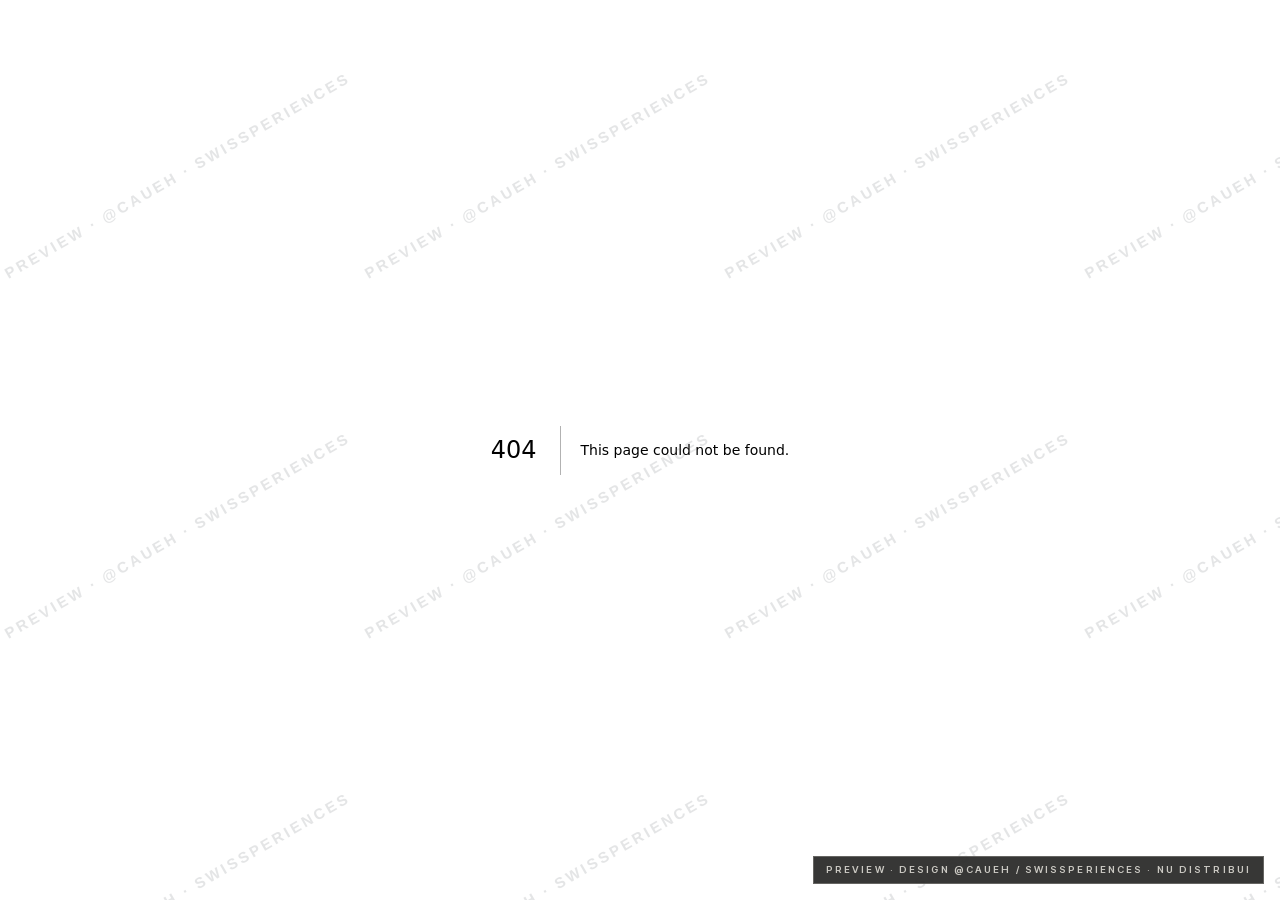
<file: 404/index.html>
<!DOCTYPE html><!--OLV8iknh0O6VU21aIT97O--><html lang="ro" class="anton_86e170f2-module__DAZ58G__variable inter_tight_43fc05fd-module__5XBrjq__variable"><head><meta charSet="utf-8"/><meta name="viewport" content="width=device-width, initial-scale=1"/><link rel="stylesheet" href="../next/static/chunks/8cdcab34d57cc9b5.css" data-precedence="next"/><link rel="preload" as="script" fetchPriority="low" href="../next/static/chunks/9a992631db4082b6.js"/><script src="../next/static/chunks/42ad651a4551eb03.js" async=""></script><script src="../next/static/chunks/08f9fdaa521f5164.js" async=""></script><script src="../next/static/chunks/dabb96c67f92fad5.js" async=""></script><script src="../next/static/chunks/turbopack-70fc61dbad4cfcfe.js" async=""></script><script src="../next/static/chunks/84bf5bf9c1a1e98a.js" async=""></script><script src="../next/static/chunks/ff1a16fafef87110.js" async=""></script><script src="../next/static/chunks/7d5fd19a460be294.js" async=""></script><meta name="robots" content="noindex"/><meta name="next-size-adjust" content=""/><title>404: This page could not be found.</title><meta name="theme-color" content="#141513"/><title>Mario Miu — The Work Shows. | Performance Coaching</title><meta name="description" content="Coaching online și antrenament personal construit pentru transformări pe care le poți susține. Antrenament cu scop, nutriție fără extreme, progres cu consecvență."/><meta name="keywords" content="Mario Miu,coaching online,antrenament personal,transformare fizică,performance coaching,fitness România"/><meta name="robots" content="index, follow"/><meta property="og:title" content="Mario Miu — The Work Shows. | Performance Coaching"/><meta property="og:description" content="Coaching online și antrenament personal construit pentru transformări pe care le poți susține. Antrenament cu scop, nutriție fără extreme, progres cu consecvență."/><meta property="og:site_name" content="Mario Miu"/><meta property="og:locale" content="ro_RO"/><meta property="og:image" content="http://localhost:3000/og.png"/><meta property="og:image:width" content="1200"/><meta property="og:image:height" content="630"/><meta property="og:image:alt" content="Mario Miu — The Work Shows."/><meta property="og:locale:alternate" content="en_US"/><meta property="og:type" content="website"/><meta name="twitter:card" content="summary_large_image"/><meta name="twitter:title" content="Mario Miu — The Work Shows. | Performance Coaching"/><meta name="twitter:description" content="Coaching online și antrenament personal construit pentru transformări pe care le poți susține. Antrenament cu scop, nutriție fără extreme, progres cu consecvență."/><meta name="twitter:image" content="http://localhost:3000/og.png"/><link rel="icon" href="/favicon.ico?favicon.0b3bf435.ico" sizes="256x256" type="image/x-icon"/><script src="../next/static/chunks/a6dad97d9634a72d.js" noModule=""></script></head><body class="min-h-dvh bg-graphite text-ivory antialiased"><div hidden=""><!--$--><!--/$--></div><div style="font-family:system-ui,&quot;Segoe UI&quot;,Roboto,Helvetica,Arial,sans-serif,&quot;Apple Color Emoji&quot;,&quot;Segoe UI Emoji&quot;;height:100vh;text-align:center;display:flex;flex-direction:column;align-items:center;justify-content:center"><div><style>body{color:#000;background:#fff;margin:0}.next-error-h1{border-right:1px solid rgba(0,0,0,.3)}@media (prefers-color-scheme:dark){body{color:#fff;background:#000}.next-error-h1{border-right:1px solid rgba(255,255,255,.3)}}</style><h1 class="next-error-h1" style="display:inline-block;margin:0 20px 0 0;padding:0 23px 0 0;font-size:24px;font-weight:500;vertical-align:top;line-height:49px">404</h1><div style="display:inline-block"><h2 style="font-size:14px;font-weight:400;line-height:49px;margin:0">This page could not be found.</h2></div></div></div><!--$--><!--/$--><div aria-hidden="true" class="pointer-events-none fixed inset-0 z-[9999] select-none" style="background-image:url(&quot;data:image/svg+xml,%3Csvg%20xmlns%3D&#x27;http%3A%2F%2Fwww.w3.org%2F2000%2Fsvg&#x27;%20width%3D&#x27;360&#x27;%20height%3D&#x27;360&#x27;%3E%3Ctext%20x%3D&#x27;180&#x27;%20y%3D&#x27;180&#x27;%20fill%3D&#x27;%23F1EFE7&#x27;%20fill-opacity%3D&#x27;0.11&#x27;%20font-family%3D&#x27;Helvetica%2CArial%2Csans-serif&#x27;%20font-size%3D&#x27;15&#x27;%20font-weight%3D&#x27;700&#x27;%20letter-spacing%3D&#x27;3&#x27;%20text-anchor%3D&#x27;middle&#x27;%20transform%3D&#x27;rotate(-30%20180%20180)&#x27;%3EPREVIEW%20%20%C2%B7%20%20%40CAUEH%20%20%C2%B7%20%20SWISSPERIENCES%3C%2Ftext%3E%3C%2Fsvg%3E&quot;);background-size:360px 360px;mix-blend-mode:difference"></div><p aria-hidden="true" class="pointer-events-none fixed bottom-4 right-4 z-[9999] select-none border border-ivory/25 bg-graphite/85 px-3 py-1.5 text-[0.6rem] font-semibold uppercase tracking-[0.22em] text-ivory/80 backdrop-blur-sm">Preview · Design @caueh / Swissperiences · Nu distribui</p><script src="../next/static/chunks/9a992631db4082b6.js" id="_R_" async=""></script><script>(self.__next_f=self.__next_f||[]).push([0])</script><script>self.__next_f.push([1,"1:\"$Sreact.fragment\"\n2:I[67657,[\"../next/static/chunks/84bf5bf9c1a1e98a.js\"],\"LangProvider\"]\n3:I[39756,[\"../next/static/chunks/ff1a16fafef87110.js\",\"../next/static/chunks/7d5fd19a460be294.js\"],\"default\"]\n4:I[37457,[\"../next/static/chunks/ff1a16fafef87110.js\",\"../next/static/chunks/7d5fd19a460be294.js\"],\"default\"]\n5:I[97367,[\"../next/static/chunks/ff1a16fafef87110.js\",\"../next/static/chunks/7d5fd19a460be294.js\"],\"OutletBoundary\"]\n7:I[11533,[\"../next/static/chunks/ff1a16fafef87110.js\",\"../next/static/chunks/7d5fd19a460be294.js\"],\"AsyncMetadataOutlet\"]\n9:I[97367,[\"../next/static/chunks/ff1a16fafef87110.js\",\"../next/static/chunks/7d5fd19a460be294.js\"],\"ViewportBoundary\"]\nb:I[97367,[\"../next/static/chunks/ff1a16fafef87110.js\",\"../next/static/chunks/7d5fd19a460be294.js\"],\"MetadataBoundary\"]\nc:\"$Sreact.suspense\"\ne:I[68027,[\"../next/static/chunks/ff1a16fafef87110.js\",\"../next/static/chunks/7d5fd19a460be294.js\"],\"default\"]\n:HL[\"../next/static/chunks/8cdcab34d57cc9b5.css\",\"style\"]\n"])</script><script>self.__next_f.push([1,"0:{\"P\":null,\"b\":\"OLV8iknh0O6VU21aIT97O\",\"p\":\"\",\"c\":[\"\",\"_not-found\",\"\"],\"i\":false,\"f\":[[[\"\",{\"children\":[\"/_not-found\",{\"children\":[\"__PAGE__\",{}]}]},\"$undefined\",\"$undefined\",true],[\"\",[\"$\",\"$1\",\"c\",{\"children\":[[[\"$\",\"link\",\"0\",{\"rel\":\"stylesheet\",\"href\":\"../next/static/chunks/8cdcab34d57cc9b5.css\",\"precedence\":\"next\",\"crossOrigin\":\"$undefined\",\"nonce\":\"$undefined\"}],[\"$\",\"script\",\"script-0\",{\"src\":\"../next/static/chunks/84bf5bf9c1a1e98a.js\",\"async\":true,\"nonce\":\"$undefined\"}]],[\"$\",\"html\",null,{\"lang\":\"ro\",\"className\":\"anton_86e170f2-module__DAZ58G__variable inter_tight_43fc05fd-module__5XBrjq__variable\",\"children\":[\"$\",\"body\",null,{\"className\":\"min-h-dvh bg-graphite text-ivory antialiased\",\"children\":[[\"$\",\"$L2\",null,{\"children\":[\"$\",\"$L3\",null,{\"parallelRouterKey\":\"children\",\"error\":\"$undefined\",\"errorStyles\":\"$undefined\",\"errorScripts\":\"$undefined\",\"template\":[\"$\",\"$L4\",null,{}],\"templateStyles\":\"$undefined\",\"templateScripts\":\"$undefined\",\"notFound\":[[[\"$\",\"title\",null,{\"children\":\"404: This page could not be found.\"}],[\"$\",\"div\",null,{\"style\":{\"fontFamily\":\"system-ui,\\\"Segoe UI\\\",Roboto,Helvetica,Arial,sans-serif,\\\"Apple Color Emoji\\\",\\\"Segoe UI Emoji\\\"\",\"height\":\"100vh\",\"textAlign\":\"center\",\"display\":\"flex\",\"flexDirection\":\"column\",\"alignItems\":\"center\",\"justifyContent\":\"center\"},\"children\":[\"$\",\"div\",null,{\"children\":[[\"$\",\"style\",null,{\"dangerouslySetInnerHTML\":{\"__html\":\"body{color:#000;background:#fff;margin:0}.next-error-h1{border-right:1px solid rgba(0,0,0,.3)}@media (prefers-color-scheme:dark){body{color:#fff;background:#000}.next-error-h1{border-right:1px solid rgba(255,255,255,.3)}}\"}}],[\"$\",\"h1\",null,{\"className\":\"next-error-h1\",\"style\":{\"display\":\"inline-block\",\"margin\":\"0 20px 0 0\",\"padding\":\"0 23px 0 0\",\"fontSize\":24,\"fontWeight\":500,\"verticalAlign\":\"top\",\"lineHeight\":\"49px\"},\"children\":404}],[\"$\",\"div\",null,{\"style\":{\"display\":\"inline-block\"},\"children\":[\"$\",\"h2\",null,{\"style\":{\"fontSize\":14,\"fontWeight\":400,\"lineHeight\":\"49px\",\"margin\":0},\"children\":\"This page could not be found.\"}]}]]}]}]],[]],\"forbidden\":\"$undefined\",\"unauthorized\":\"$undefined\"}]}],[[\"$\",\"div\",null,{\"aria-hidden\":true,\"className\":\"pointer-events-none fixed inset-0 z-[9999] select-none\",\"style\":{\"backgroundImage\":\"url(\\\"data:image/svg+xml,%3Csvg%20xmlns%3D'http%3A%2F%2Fwww.w3.org%2F2000%2Fsvg'%20width%3D'360'%20height%3D'360'%3E%3Ctext%20x%3D'180'%20y%3D'180'%20fill%3D'%23F1EFE7'%20fill-opacity%3D'0.11'%20font-family%3D'Helvetica%2CArial%2Csans-serif'%20font-size%3D'15'%20font-weight%3D'700'%20letter-spacing%3D'3'%20text-anchor%3D'middle'%20transform%3D'rotate(-30%20180%20180)'%3EPREVIEW%20%20%C2%B7%20%20%40CAUEH%20%20%C2%B7%20%20SWISSPERIENCES%3C%2Ftext%3E%3C%2Fsvg%3E\\\")\",\"backgroundSize\":\"360px 360px\",\"mixBlendMode\":\"difference\"}}],[\"$\",\"p\",null,{\"aria-hidden\":true,\"className\":\"pointer-events-none fixed bottom-4 right-4 z-[9999] select-none border border-ivory/25 bg-graphite/85 px-3 py-1.5 text-[0.6rem] font-semibold uppercase tracking-[0.22em] text-ivory/80 backdrop-blur-sm\",\"children\":\"Preview · Design @caueh / Swissperiences · Nu distribui\"}]]]}]}]]}],{\"children\":[\"/_not-found\",[\"$\",\"$1\",\"c\",{\"children\":[null,[\"$\",\"$L3\",null,{\"parallelRouterKey\":\"children\",\"error\":\"$undefined\",\"errorStyles\":\"$undefined\",\"errorScripts\":\"$undefined\",\"template\":[\"$\",\"$L4\",null,{}],\"templateStyles\":\"$undefined\",\"templateScripts\":\"$undefined\",\"notFound\":\"$undefined\",\"forbidden\":\"$undefined\",\"unauthorized\":\"$undefined\"}]]}],{\"children\":[\"__PAGE__\",[\"$\",\"$1\",\"c\",{\"children\":[[[\"$\",\"title\",null,{\"children\":\"404: This page could not be found.\"}],[\"$\",\"div\",null,{\"style\":\"$0:f:0:1:1:props:children:1:props:children:props:children:0:props:children:props:notFound:0:1:props:style\",\"children\":[\"$\",\"div\",null,{\"children\":[[\"$\",\"style\",null,{\"dangerouslySetInnerHTML\":{\"__html\":\"body{color:#000;background:#fff;margin:0}.next-error-h1{border-right:1px solid rgba(0,0,0,.3)}@media (prefers-color-scheme:dark){body{color:#fff;background:#000}.next-error-h1{border-right:1px solid rgba(255,255,255,.3)}}\"}}],[\"$\",\"h1\",null,{\"className\":\"next-error-h1\",\"style\":\"$0:f:0:1:1:props:children:1:props:children:props:children:0:props:children:props:notFound:0:1:props:children:props:children:1:props:style\",\"children\":404}],[\"$\",\"div\",null,{\"style\":\"$0:f:0:1:1:props:children:1:props:children:props:children:0:props:children:props:notFound:0:1:props:children:props:children:2:props:style\",\"children\":[\"$\",\"h2\",null,{\"style\":\"$0:f:0:1:1:props:children:1:props:children:props:children:0:props:children:props:notFound:0:1:props:children:props:children:2:props:children:props:style\",\"children\":\"This page could not be found.\"}]}]]}]}]],null,[\"$\",\"$L5\",null,{\"children\":[\"$L6\",[\"$\",\"$L7\",null,{\"promise\":\"$@8\"}]]}]]}],{},null,false]},null,false]},null,false],[\"$\",\"$1\",\"h\",{\"children\":[[\"$\",\"meta\",null,{\"name\":\"robots\",\"content\":\"noindex\"}],[[\"$\",\"$L9\",null,{\"children\":\"$La\"}],[\"$\",\"meta\",null,{\"name\":\"next-size-adjust\",\"content\":\"\"}]],[\"$\",\"$Lb\",null,{\"children\":[\"$\",\"div\",null,{\"hidden\":true,\"children\":[\"$\",\"$c\",null,{\"fallback\":null,\"children\":\"$Ld\"}]}]}]]}],false]],\"m\":\"$undefined\",\"G\":[\"$e\",\"$undefined\"],\"s\":false,\"S\":true}\n"])</script><script>self.__next_f.push([1,"a:[[\"$\",\"meta\",\"0\",{\"charSet\":\"utf-8\"}],[\"$\",\"meta\",\"1\",{\"name\":\"viewport\",\"content\":\"width=device-width, initial-scale=1\"}],[\"$\",\"meta\",\"2\",{\"name\":\"theme-color\",\"content\":\"#141513\"}]]\n6:null\n"])</script><script>self.__next_f.push([1,"f:I[27201,[\"../next/static/chunks/ff1a16fafef87110.js\",\"../next/static/chunks/7d5fd19a460be294.js\"],\"IconMark\"]\n"])</script><script>self.__next_f.push([1,"8:{\"metadata\":[[\"$\",\"title\",\"0\",{\"children\":\"Mario Miu — The Work Shows. | Performance Coaching\"}],[\"$\",\"meta\",\"1\",{\"name\":\"description\",\"content\":\"Coaching online și antrenament personal construit pentru transformări pe care le poți susține. Antrenament cu scop, nutriție fără extreme, progres cu consecvență.\"}],[\"$\",\"meta\",\"2\",{\"name\":\"keywords\",\"content\":\"Mario Miu,coaching online,antrenament personal,transformare fizică,performance coaching,fitness România\"}],[\"$\",\"meta\",\"3\",{\"name\":\"robots\",\"content\":\"index, follow\"}],[\"$\",\"meta\",\"4\",{\"property\":\"og:title\",\"content\":\"Mario Miu — The Work Shows. | Performance Coaching\"}],[\"$\",\"meta\",\"5\",{\"property\":\"og:description\",\"content\":\"Coaching online și antrenament personal construit pentru transformări pe care le poți susține. Antrenament cu scop, nutriție fără extreme, progres cu consecvență.\"}],[\"$\",\"meta\",\"6\",{\"property\":\"og:site_name\",\"content\":\"Mario Miu\"}],[\"$\",\"meta\",\"7\",{\"property\":\"og:locale\",\"content\":\"ro_RO\"}],[\"$\",\"meta\",\"8\",{\"property\":\"og:image\",\"content\":\"http://localhost:3000/og.png\"}],[\"$\",\"meta\",\"9\",{\"property\":\"og:image:width\",\"content\":\"1200\"}],[\"$\",\"meta\",\"10\",{\"property\":\"og:image:height\",\"content\":\"630\"}],[\"$\",\"meta\",\"11\",{\"property\":\"og:image:alt\",\"content\":\"Mario Miu — The Work Shows.\"}],[\"$\",\"meta\",\"12\",{\"property\":\"og:locale:alternate\",\"content\":\"en_US\"}],[\"$\",\"meta\",\"13\",{\"property\":\"og:type\",\"content\":\"website\"}],[\"$\",\"meta\",\"14\",{\"name\":\"twitter:card\",\"content\":\"summary_large_image\"}],[\"$\",\"meta\",\"15\",{\"name\":\"twitter:title\",\"content\":\"Mario Miu — The Work Shows. | Performance Coaching\"}],[\"$\",\"meta\",\"16\",{\"name\":\"twitter:description\",\"content\":\"Coaching online și antrenament personal construit pentru transformări pe care le poți susține. Antrenament cu scop, nutriție fără extreme, progres cu consecvență.\"}],[\"$\",\"meta\",\"17\",{\"name\":\"twitter:image\",\"content\":\"http://localhost:3000/og.png\"}],[\"$\",\"link\",\"18\",{\"rel\":\"icon\",\"href\":\"/favicon.ico?favicon.0b3bf435.ico\",\"sizes\":\"256x256\",\"type\":\"image/x-icon\"}],[\"$\",\"$Lf\",\"19\",{}]],\"error\":null,\"digest\":\"$undefined\"}\n"])</script><script>self.__next_f.push([1,"d:\"$8:metadata\"\n"])</script></body></html>
</file>
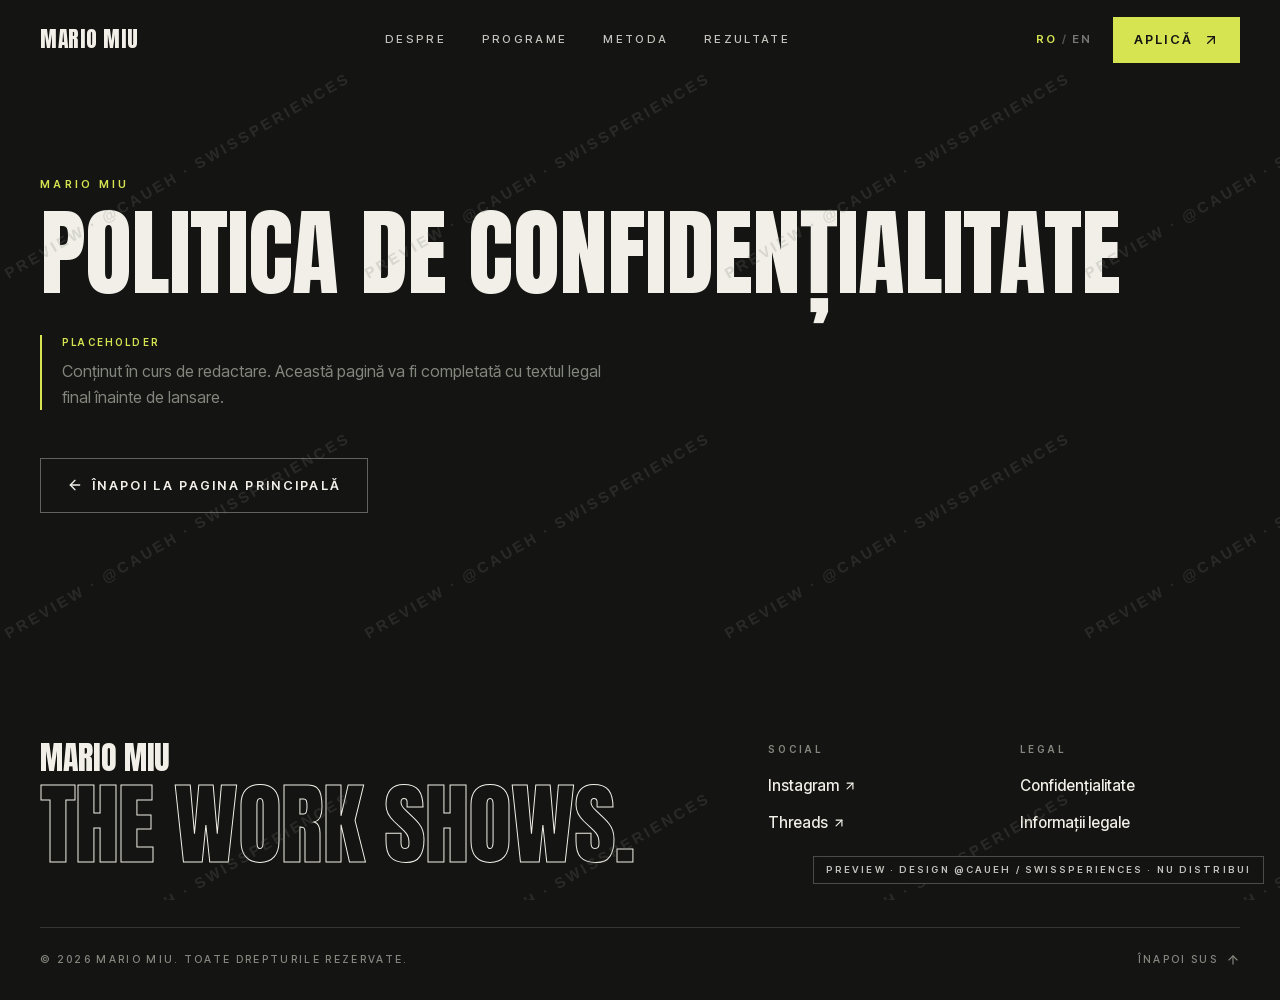
<file: confidentialitate/index.html>
<!DOCTYPE html><!--OLV8iknh0O6VU21aIT97O--><html lang="ro" class="anton_86e170f2-module__DAZ58G__variable inter_tight_43fc05fd-module__5XBrjq__variable"><head><meta charSet="utf-8"/><meta name="viewport" content="width=device-width, initial-scale=1"/><link rel="preload" href="../next/static/media/9e9f04e3c37952ab-s.p.4d24b8e7.woff2" as="font" crossorigin="" type="font/woff2"/><link rel="preload" href="../next/static/media/ab57efd000576a30-s.p.37015d44.woff2" as="font" crossorigin="" type="font/woff2"/><link rel="preload" href="../next/static/media/b8d1f0a88dfecec3-s.p.cf53ec14.woff2" as="font" crossorigin="" type="font/woff2"/><link rel="preload" href="../next/static/media/daf789e4474d0d90-s.p.855fa550.woff2" as="font" crossorigin="" type="font/woff2"/><link rel="stylesheet" href="../next/static/chunks/8cdcab34d57cc9b5.css" data-precedence="next"/><link rel="preload" as="script" fetchPriority="low" href="../next/static/chunks/9a992631db4082b6.js"/><script src="../next/static/chunks/42ad651a4551eb03.js" async=""></script><script src="../next/static/chunks/08f9fdaa521f5164.js" async=""></script><script src="../next/static/chunks/dabb96c67f92fad5.js" async=""></script><script src="../next/static/chunks/turbopack-70fc61dbad4cfcfe.js" async=""></script><script src="../next/static/chunks/84bf5bf9c1a1e98a.js" async=""></script><script src="../next/static/chunks/ff1a16fafef87110.js" async=""></script><script src="../next/static/chunks/7d5fd19a460be294.js" async=""></script><script src="../next/static/chunks/666c2072854c3bfc.js" async=""></script><script src="../next/static/chunks/767c525d6bcce520.js" async=""></script><meta name="next-size-adjust" content=""/><meta name="theme-color" content="#141513"/><title>Confidențialitate — Mario Miu</title><meta name="description" content="Coaching online și antrenament personal construit pentru transformări pe care le poți susține. Antrenament cu scop, nutriție fără extreme, progres cu consecvență."/><meta name="keywords" content="Mario Miu,coaching online,antrenament personal,transformare fizică,performance coaching,fitness România"/><meta name="robots" content="noindex"/><meta property="og:title" content="Mario Miu — The Work Shows. | Performance Coaching"/><meta property="og:description" content="Coaching online și antrenament personal construit pentru transformări pe care le poți susține. Antrenament cu scop, nutriție fără extreme, progres cu consecvență."/><meta property="og:site_name" content="Mario Miu"/><meta property="og:locale" content="ro_RO"/><meta property="og:image" content="http://localhost:3000/og.png"/><meta property="og:image:width" content="1200"/><meta property="og:image:height" content="630"/><meta property="og:image:alt" content="Mario Miu — The Work Shows."/><meta property="og:locale:alternate" content="en_US"/><meta property="og:type" content="website"/><meta name="twitter:card" content="summary_large_image"/><meta name="twitter:title" content="Mario Miu — The Work Shows. | Performance Coaching"/><meta name="twitter:description" content="Coaching online și antrenament personal construit pentru transformări pe care le poți susține. Antrenament cu scop, nutriție fără extreme, progres cu consecvență."/><meta name="twitter:image" content="http://localhost:3000/og.png"/><link rel="icon" href="/favicon.ico?favicon.0b3bf435.ico" sizes="256x256" type="image/x-icon"/><script src="../next/static/chunks/a6dad97d9634a72d.js" noModule=""></script></head><body class="min-h-dvh bg-graphite text-ivory antialiased"><div hidden=""><!--$--><!--/$--></div><header class="fixed inset-x-0 top-0 z-50 transition-colors duration-500 bg-transparent border-b border-transparent"><div class="mx-auto flex h-16 max-w-[1600px] items-center justify-between px-5 md:h-20 md:px-10"><a class="display text-[1.35rem] leading-none tracking-wide" aria-label="Mario Miu" href="../index.html">MARIO<span class="text-lime"> </span>MIU</a><nav class="hidden items-center gap-9 md:flex" aria-label="Principal"><a href="#despre" class="link-line text-[0.72rem] font-medium uppercase tracking-[0.2em] text-ivory/80 hover:text-ivory">Despre</a><a href="#programe" class="link-line text-[0.72rem] font-medium uppercase tracking-[0.2em] text-ivory/80 hover:text-ivory">Programe</a><a href="#metoda" class="link-line text-[0.72rem] font-medium uppercase tracking-[0.2em] text-ivory/80 hover:text-ivory">Metoda</a><a href="#rezultate" class="link-line text-[0.72rem] font-medium uppercase tracking-[0.2em] text-ivory/80 hover:text-ivory">Rezultate</a></nav><div class="flex items-center gap-3 md:gap-5"><button type="button" aria-label="Schimbă limba în engleză" class="group flex items-center gap-1 text-[0.72rem] font-semibold uppercase tracking-[0.2em]"><span class="text-lime">RO</span><span class="text-ivory/30">/</span><span class="text-ivory/45 group-hover:text-ivory/80">EN</span></button><a href="https://theperformancelab.tryrisr.app/l/567c01b4-52ca-409c-afd6-6b1a009cd2d5" target="_blank" rel="noopener noreferrer" class="btn btn-primary hidden !px-5 !py-3 md:inline-flex">Aplică<svg xmlns="http://www.w3.org/2000/svg" width="24" height="24" viewBox="0 0 24 24" fill="none" stroke="currentColor" stroke-width="2" stroke-linecap="round" stroke-linejoin="round" class="lucide lucide-arrow-up-right arrow h-4 w-4" aria-hidden="true"><path d="M7 7h10v10"></path><path d="M7 17 17 7"></path></svg></a><button type="button" class="md:hidden flex h-10 w-10 flex-col items-center justify-center gap-[5px]" aria-expanded="false" aria-controls="mobile-menu" aria-label="Meniu"><span class="block h-[2px] w-6 bg-ivory transition-transform duration-300 "></span><span class="block h-[2px] w-6 bg-ivory transition-opacity duration-300 "></span><span class="block h-[2px] w-6 bg-ivory transition-transform duration-300 "></span></button></div></div></header><main class="min-h-[70svh] px-5 pb-24 pt-32 md:px-10 md:pt-44"><div class="mx-auto max-w-[1600px]"><p class="text-[0.68rem] font-semibold uppercase tracking-[0.3em] text-lime">Mario Miu</p><h1 class="display mt-5 text-[clamp(2.8rem,9vw,4.2rem)] lg:text-[6rem]">POLITICA DE CONFIDENȚIALITATE</h1><div class="mt-10 max-w-xl border-l-2 border-lime pl-5"><p class="text-[0.62rem] font-semibold uppercase tracking-[0.22em] text-lime">Placeholder</p><p class="mt-2 text-[1rem] leading-relaxed text-stone">Conținut în curs de redactare. Această pagină va fi completată cu textul legal final înainte de lansare.</p></div><a class="btn btn-ghost mt-12 inline-flex" href="../index.html"><svg xmlns="http://www.w3.org/2000/svg" width="24" height="24" viewBox="0 0 24 24" fill="none" stroke="currentColor" stroke-width="2" stroke-linecap="round" stroke-linejoin="round" class="lucide lucide-arrow-left h-4 w-4" aria-hidden="true"><path d="m12 19-7-7 7-7"></path><path d="M19 12H5"></path></svg>Înapoi la pagina principală</a></div></main><footer class="bg-graphite px-5 pb-8 pt-20 md:px-10 md:pt-28" aria-label="Footer"><div class="mx-auto max-w-[1600px]"><div class="grid gap-12 lg:grid-cols-12"><div class="lg:col-span-7"><p class="display text-[2rem] leading-none">MARIO MIU</p><p class="display outline-text mt-3 text-[clamp(3.4rem,13vw,6rem)] lg:text-[clamp(5rem,7vw,8rem)]">THE WORK SHOWS.</p></div><div class="grid grid-cols-2 gap-8 lg:col-span-5"><div><p class="text-[0.62rem] font-semibold uppercase tracking-[0.3em] text-stone">Social</p><ul class="mt-4 space-y-3"><li><a href="https://www.instagram.com/mario.miu24/" target="_blank" rel="noopener noreferrer" class="link-line inline-flex items-center gap-1 text-[0.95rem] font-medium">Instagram <svg xmlns="http://www.w3.org/2000/svg" width="24" height="24" viewBox="0 0 24 24" fill="none" stroke="currentColor" stroke-width="2" stroke-linecap="round" stroke-linejoin="round" class="lucide lucide-arrow-up-right h-3.5 w-3.5" aria-hidden="true"><path d="M7 7h10v10"></path><path d="M7 17 17 7"></path></svg></a></li><li><a href="https://www.threads.com/@mario.miu24" target="_blank" rel="noopener noreferrer" class="link-line inline-flex items-center gap-1 text-[0.95rem] font-medium">Threads <svg xmlns="http://www.w3.org/2000/svg" width="24" height="24" viewBox="0 0 24 24" fill="none" stroke="currentColor" stroke-width="2" stroke-linecap="round" stroke-linejoin="round" class="lucide lucide-arrow-up-right h-3.5 w-3.5" aria-hidden="true"><path d="M7 7h10v10"></path><path d="M7 17 17 7"></path></svg></a></li></ul></div><div><p class="text-[0.62rem] font-semibold uppercase tracking-[0.3em] text-stone">Legal</p><ul class="mt-4 space-y-3"><li><a class="link-line text-[0.95rem] font-medium" href="../confidentialitate/index.html">Confidențialitate</a></li><li><a class="link-line text-[0.95rem] font-medium" href="../legal/index.html">Informații legale</a></li></ul></div></div></div><div class="mt-16 flex flex-col gap-4 border-t border-ivory/15 pt-6 text-[0.66rem] font-medium uppercase tracking-[0.22em] text-stone sm:flex-row sm:items-center sm:justify-between"><p>© <!-- -->2026<!-- --> Mario Miu. <!-- -->Toate drepturile rezervate.</p><a href="#top" class="inline-flex items-center gap-2 hover:text-ivory">Înapoi sus<!-- --> <svg xmlns="http://www.w3.org/2000/svg" width="24" height="24" viewBox="0 0 24 24" fill="none" stroke="currentColor" stroke-width="2" stroke-linecap="round" stroke-linejoin="round" class="lucide lucide-arrow-up h-3.5 w-3.5" aria-hidden="true"><path d="m5 12 7-7 7 7"></path><path d="M12 19V5"></path></svg></a></div></div></footer><!--$--><!--/$--><div aria-hidden="true" class="pointer-events-none fixed inset-0 z-[9999] select-none" style="background-image:url(&quot;data:image/svg+xml,%3Csvg%20xmlns%3D&#x27;http%3A%2F%2Fwww.w3.org%2F2000%2Fsvg&#x27;%20width%3D&#x27;360&#x27;%20height%3D&#x27;360&#x27;%3E%3Ctext%20x%3D&#x27;180&#x27;%20y%3D&#x27;180&#x27;%20fill%3D&#x27;%23F1EFE7&#x27;%20fill-opacity%3D&#x27;0.11&#x27;%20font-family%3D&#x27;Helvetica%2CArial%2Csans-serif&#x27;%20font-size%3D&#x27;15&#x27;%20font-weight%3D&#x27;700&#x27;%20letter-spacing%3D&#x27;3&#x27;%20text-anchor%3D&#x27;middle&#x27;%20transform%3D&#x27;rotate(-30%20180%20180)&#x27;%3EPREVIEW%20%20%C2%B7%20%20%40CAUEH%20%20%C2%B7%20%20SWISSPERIENCES%3C%2Ftext%3E%3C%2Fsvg%3E&quot;);background-size:360px 360px;mix-blend-mode:difference"></div><p aria-hidden="true" class="pointer-events-none fixed bottom-4 right-4 z-[9999] select-none border border-ivory/25 bg-graphite/85 px-3 py-1.5 text-[0.6rem] font-semibold uppercase tracking-[0.22em] text-ivory/80 backdrop-blur-sm">Preview · Design @caueh / Swissperiences · Nu distribui</p><script src="../next/static/chunks/9a992631db4082b6.js" id="_R_" async=""></script><script>(self.__next_f=self.__next_f||[]).push([0])</script><script>self.__next_f.push([1,"1:\"$Sreact.fragment\"\n2:I[67657,[\"../next/static/chunks/84bf5bf9c1a1e98a.js\"],\"LangProvider\"]\n3:I[39756,[\"../next/static/chunks/ff1a16fafef87110.js\",\"../next/static/chunks/7d5fd19a460be294.js\"],\"default\"]\n4:I[37457,[\"../next/static/chunks/ff1a16fafef87110.js\",\"../next/static/chunks/7d5fd19a460be294.js\"],\"default\"]\n5:I[386,[\"../next/static/chunks/84bf5bf9c1a1e98a.js\",\"../next/static/chunks/666c2072854c3bfc.js\",\"../next/static/chunks/767c525d6bcce520.js\"],\"LegalPage\"]\n6:I[97367,[\"../next/static/chunks/ff1a16fafef87110.js\",\"../next/static/chunks/7d5fd19a460be294.js\"],\"OutletBoundary\"]\n8:I[11533,[\"../next/static/chunks/ff1a16fafef87110.js\",\"../next/static/chunks/7d5fd19a460be294.js\"],\"AsyncMetadataOutlet\"]\na:I[97367,[\"../next/static/chunks/ff1a16fafef87110.js\",\"../next/static/chunks/7d5fd19a460be294.js\"],\"ViewportBoundary\"]\nc:I[97367,[\"../next/static/chunks/ff1a16fafef87110.js\",\"../next/static/chunks/7d5fd19a460be294.js\"],\"MetadataBoundary\"]\nd:\"$Sreact.suspense\"\nf:I[68027,[\"../next/static/chunks/84bf5bf9c1a1e98a.js\"],\"default\"]\n:HL[\"../next/static/chunks/8cdcab34d57cc9b5.css\",\"style\"]\n:HL[\"../next/static/media/9e9f04e3c37952ab-s.p.4d24b8e7.woff2\",\"font\",{\"crossOrigin\":\"\",\"type\":\"font/woff2\"}]\n:HL[\"../next/static/media/ab57efd000576a30-s.p.37015d44.woff2\",\"font\",{\"crossOrigin\":\"\",\"type\":\"font/woff2\"}]\n:HL[\"../next/static/media/b8d1f0a88dfecec3-s.p.cf53ec14.woff2\",\"font\",{\"crossOrigin\":\"\",\"type\":\"font/woff2\"}]\n:HL[\"../next/static/media/daf789e4474d0d90-s.p.855fa550.woff2\",\"font\",{\"crossOrigin\":\"\",\"type\":\"font/woff2\"}]\n"])</script><script>self.__next_f.push([1,"0:{\"P\":null,\"b\":\"OLV8iknh0O6VU21aIT97O\",\"p\":\"\",\"c\":[\"\",\"confidentialitate\",\"\"],\"i\":false,\"f\":[[[\"\",{\"children\":[\"confidentialitate\",{\"children\":[\"__PAGE__\",{}]}]},\"$undefined\",\"$undefined\",true],[\"\",[\"$\",\"$1\",\"c\",{\"children\":[[[\"$\",\"link\",\"0\",{\"rel\":\"stylesheet\",\"href\":\"../next/static/chunks/8cdcab34d57cc9b5.css\",\"precedence\":\"next\",\"crossOrigin\":\"$undefined\",\"nonce\":\"$undefined\"}],[\"$\",\"script\",\"script-0\",{\"src\":\"../next/static/chunks/84bf5bf9c1a1e98a.js\",\"async\":true,\"nonce\":\"$undefined\"}]],[\"$\",\"html\",null,{\"lang\":\"ro\",\"className\":\"anton_86e170f2-module__DAZ58G__variable inter_tight_43fc05fd-module__5XBrjq__variable\",\"children\":[\"$\",\"body\",null,{\"className\":\"min-h-dvh bg-graphite text-ivory antialiased\",\"children\":[[\"$\",\"$L2\",null,{\"children\":[\"$\",\"$L3\",null,{\"parallelRouterKey\":\"children\",\"error\":\"$undefined\",\"errorStyles\":\"$undefined\",\"errorScripts\":\"$undefined\",\"template\":[\"$\",\"$L4\",null,{}],\"templateStyles\":\"$undefined\",\"templateScripts\":\"$undefined\",\"notFound\":[[[\"$\",\"title\",null,{\"children\":\"404: This page could not be found.\"}],[\"$\",\"div\",null,{\"style\":{\"fontFamily\":\"system-ui,\\\"Segoe UI\\\",Roboto,Helvetica,Arial,sans-serif,\\\"Apple Color Emoji\\\",\\\"Segoe UI Emoji\\\"\",\"height\":\"100vh\",\"textAlign\":\"center\",\"display\":\"flex\",\"flexDirection\":\"column\",\"alignItems\":\"center\",\"justifyContent\":\"center\"},\"children\":[\"$\",\"div\",null,{\"children\":[[\"$\",\"style\",null,{\"dangerouslySetInnerHTML\":{\"__html\":\"body{color:#000;background:#fff;margin:0}.next-error-h1{border-right:1px solid rgba(0,0,0,.3)}@media (prefers-color-scheme:dark){body{color:#fff;background:#000}.next-error-h1{border-right:1px solid rgba(255,255,255,.3)}}\"}}],[\"$\",\"h1\",null,{\"className\":\"next-error-h1\",\"style\":{\"display\":\"inline-block\",\"margin\":\"0 20px 0 0\",\"padding\":\"0 23px 0 0\",\"fontSize\":24,\"fontWeight\":500,\"verticalAlign\":\"top\",\"lineHeight\":\"49px\"},\"children\":404}],[\"$\",\"div\",null,{\"style\":{\"display\":\"inline-block\"},\"children\":[\"$\",\"h2\",null,{\"style\":{\"fontSize\":14,\"fontWeight\":400,\"lineHeight\":\"49px\",\"margin\":0},\"children\":\"This page could not be found.\"}]}]]}]}]],[]],\"forbidden\":\"$undefined\",\"unauthorized\":\"$undefined\"}]}],[[\"$\",\"div\",null,{\"aria-hidden\":true,\"className\":\"pointer-events-none fixed inset-0 z-[9999] select-none\",\"style\":{\"backgroundImage\":\"url(\\\"data:image/svg+xml,%3Csvg%20xmlns%3D'http%3A%2F%2Fwww.w3.org%2F2000%2Fsvg'%20width%3D'360'%20height%3D'360'%3E%3Ctext%20x%3D'180'%20y%3D'180'%20fill%3D'%23F1EFE7'%20fill-opacity%3D'0.11'%20font-family%3D'Helvetica%2CArial%2Csans-serif'%20font-size%3D'15'%20font-weight%3D'700'%20letter-spacing%3D'3'%20text-anchor%3D'middle'%20transform%3D'rotate(-30%20180%20180)'%3EPREVIEW%20%20%C2%B7%20%20%40CAUEH%20%20%C2%B7%20%20SWISSPERIENCES%3C%2Ftext%3E%3C%2Fsvg%3E\\\")\",\"backgroundSize\":\"360px 360px\",\"mixBlendMode\":\"difference\"}}],[\"$\",\"p\",null,{\"aria-hidden\":true,\"className\":\"pointer-events-none fixed bottom-4 right-4 z-[9999] select-none border border-ivory/25 bg-graphite/85 px-3 py-1.5 text-[0.6rem] font-semibold uppercase tracking-[0.22em] text-ivory/80 backdrop-blur-sm\",\"children\":\"Preview · Design @caueh / Swissperiences · Nu distribui\"}]]]}]}]]}],{\"children\":[\"confidentialitate\",[\"$\",\"$1\",\"c\",{\"children\":[null,[\"$\",\"$L3\",null,{\"parallelRouterKey\":\"children\",\"error\":\"$undefined\",\"errorStyles\":\"$undefined\",\"errorScripts\":\"$undefined\",\"template\":[\"$\",\"$L4\",null,{}],\"templateStyles\":\"$undefined\",\"templateScripts\":\"$undefined\",\"notFound\":\"$undefined\",\"forbidden\":\"$undefined\",\"unauthorized\":\"$undefined\"}]]}],{\"children\":[\"__PAGE__\",[\"$\",\"$1\",\"c\",{\"children\":[[\"$\",\"$L5\",null,{\"kind\":\"privacy\"}],[[\"$\",\"script\",\"script-0\",{\"src\":\"../next/static/chunks/666c2072854c3bfc.js\",\"async\":true,\"nonce\":\"$undefined\"}],[\"$\",\"script\",\"script-1\",{\"src\":\"../next/static/chunks/767c525d6bcce520.js\",\"async\":true,\"nonce\":\"$undefined\"}]],[\"$\",\"$L6\",null,{\"children\":[\"$L7\",[\"$\",\"$L8\",null,{\"promise\":\"$@9\"}]]}]]}],{},null,false]},null,false]},null,false],[\"$\",\"$1\",\"h\",{\"children\":[null,[[\"$\",\"$La\",null,{\"children\":\"$Lb\"}],[\"$\",\"meta\",null,{\"name\":\"next-size-adjust\",\"content\":\"\"}]],[\"$\",\"$Lc\",null,{\"children\":[\"$\",\"div\",null,{\"hidden\":true,\"children\":[\"$\",\"$d\",null,{\"fallback\":null,\"children\":\"$Le\"}]}]}]]}],false]],\"m\":\"$undefined\",\"G\":[\"$f\",[[\"$\",\"link\",\"0\",{\"rel\":\"stylesheet\",\"href\":\"../next/static/chunks/8cdcab34d57cc9b5.css\",\"precedence\":\"next\",\"crossOrigin\":\"$undefined\",\"nonce\":\"$undefined\"}]]],\"s\":false,\"S\":true}\n"])</script><script>self.__next_f.push([1,"b:[[\"$\",\"meta\",\"0\",{\"charSet\":\"utf-8\"}],[\"$\",\"meta\",\"1\",{\"name\":\"viewport\",\"content\":\"width=device-width, initial-scale=1\"}],[\"$\",\"meta\",\"2\",{\"name\":\"theme-color\",\"content\":\"#141513\"}]]\n7:null\n"])</script><script>self.__next_f.push([1,"10:I[27201,[\"../next/static/chunks/ff1a16fafef87110.js\",\"../next/static/chunks/7d5fd19a460be294.js\"],\"IconMark\"]\n"])</script><script>self.__next_f.push([1,"9:{\"metadata\":[[\"$\",\"title\",\"0\",{\"children\":\"Confidențialitate — Mario Miu\"}],[\"$\",\"meta\",\"1\",{\"name\":\"description\",\"content\":\"Coaching online și antrenament personal construit pentru transformări pe care le poți susține. Antrenament cu scop, nutriție fără extreme, progres cu consecvență.\"}],[\"$\",\"meta\",\"2\",{\"name\":\"keywords\",\"content\":\"Mario Miu,coaching online,antrenament personal,transformare fizică,performance coaching,fitness România\"}],[\"$\",\"meta\",\"3\",{\"name\":\"robots\",\"content\":\"noindex\"}],[\"$\",\"meta\",\"4\",{\"property\":\"og:title\",\"content\":\"Mario Miu — The Work Shows. | Performance Coaching\"}],[\"$\",\"meta\",\"5\",{\"property\":\"og:description\",\"content\":\"Coaching online și antrenament personal construit pentru transformări pe care le poți susține. Antrenament cu scop, nutriție fără extreme, progres cu consecvență.\"}],[\"$\",\"meta\",\"6\",{\"property\":\"og:site_name\",\"content\":\"Mario Miu\"}],[\"$\",\"meta\",\"7\",{\"property\":\"og:locale\",\"content\":\"ro_RO\"}],[\"$\",\"meta\",\"8\",{\"property\":\"og:image\",\"content\":\"http://localhost:3000/og.png\"}],[\"$\",\"meta\",\"9\",{\"property\":\"og:image:width\",\"content\":\"1200\"}],[\"$\",\"meta\",\"10\",{\"property\":\"og:image:height\",\"content\":\"630\"}],[\"$\",\"meta\",\"11\",{\"property\":\"og:image:alt\",\"content\":\"Mario Miu — The Work Shows.\"}],[\"$\",\"meta\",\"12\",{\"property\":\"og:locale:alternate\",\"content\":\"en_US\"}],[\"$\",\"meta\",\"13\",{\"property\":\"og:type\",\"content\":\"website\"}],[\"$\",\"meta\",\"14\",{\"name\":\"twitter:card\",\"content\":\"summary_large_image\"}],[\"$\",\"meta\",\"15\",{\"name\":\"twitter:title\",\"content\":\"Mario Miu — The Work Shows. | Performance Coaching\"}],[\"$\",\"meta\",\"16\",{\"name\":\"twitter:description\",\"content\":\"Coaching online și antrenament personal construit pentru transformări pe care le poți susține. Antrenament cu scop, nutriție fără extreme, progres cu consecvență.\"}],[\"$\",\"meta\",\"17\",{\"name\":\"twitter:image\",\"content\":\"http://localhost:3000/og.png\"}],[\"$\",\"link\",\"18\",{\"rel\":\"icon\",\"href\":\"/favicon.ico?favicon.0b3bf435.ico\",\"sizes\":\"256x256\",\"type\":\"image/x-icon\"}],[\"$\",\"$L10\",\"19\",{}]],\"error\":null,\"digest\":\"$undefined\"}\n"])</script><script>self.__next_f.push([1,"e:\"$9:metadata\"\n"])</script></body></html>
</file>
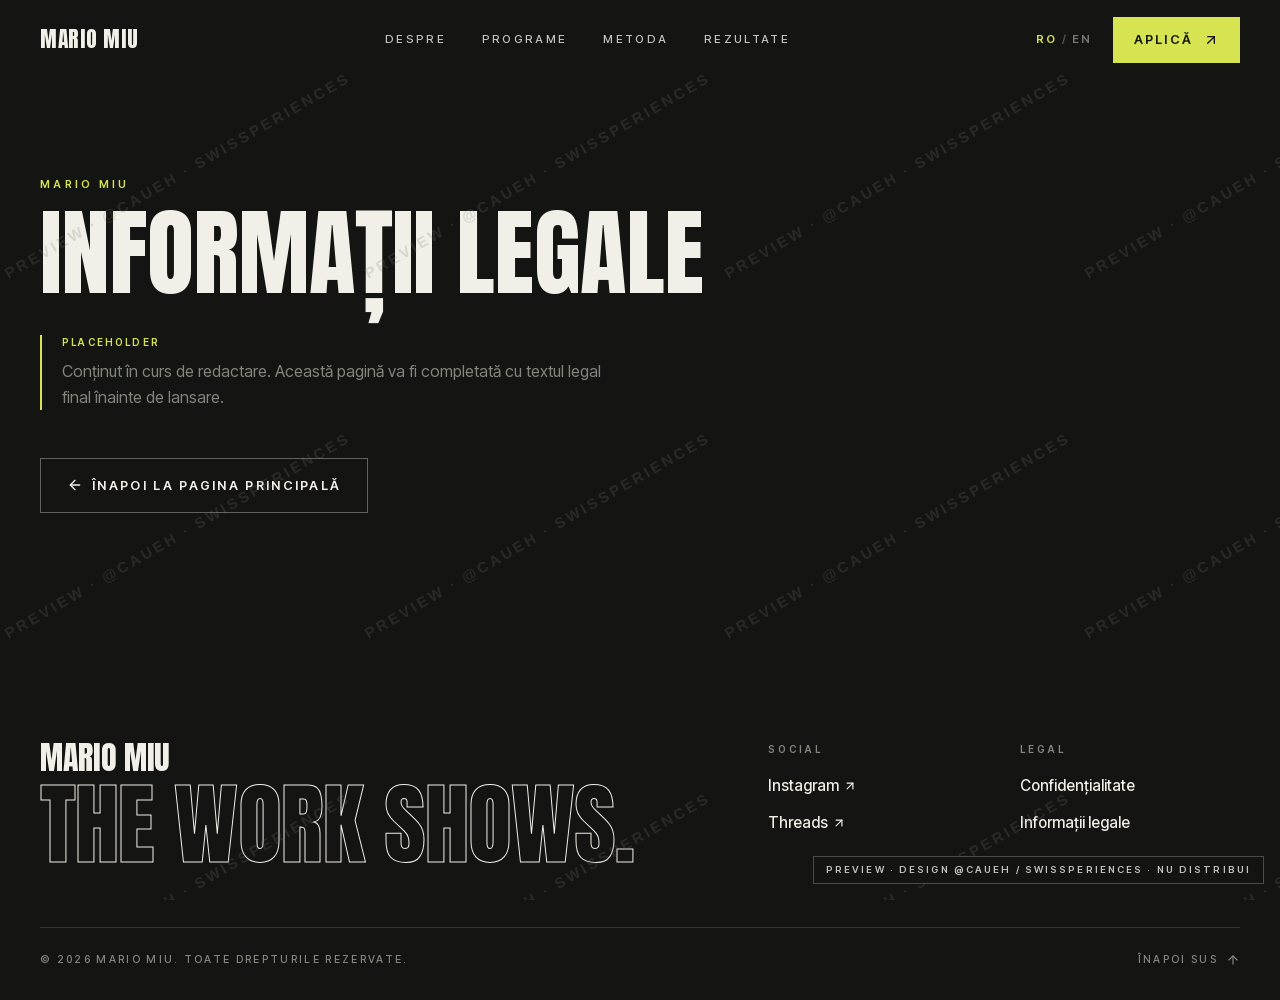
<file: legal/index.html>
<!DOCTYPE html><!--OLV8iknh0O6VU21aIT97O--><html lang="ro" class="anton_86e170f2-module__DAZ58G__variable inter_tight_43fc05fd-module__5XBrjq__variable"><head><meta charSet="utf-8"/><meta name="viewport" content="width=device-width, initial-scale=1"/><link rel="preload" href="../next/static/media/9e9f04e3c37952ab-s.p.4d24b8e7.woff2" as="font" crossorigin="" type="font/woff2"/><link rel="preload" href="../next/static/media/ab57efd000576a30-s.p.37015d44.woff2" as="font" crossorigin="" type="font/woff2"/><link rel="preload" href="../next/static/media/b8d1f0a88dfecec3-s.p.cf53ec14.woff2" as="font" crossorigin="" type="font/woff2"/><link rel="preload" href="../next/static/media/daf789e4474d0d90-s.p.855fa550.woff2" as="font" crossorigin="" type="font/woff2"/><link rel="stylesheet" href="../next/static/chunks/8cdcab34d57cc9b5.css" data-precedence="next"/><link rel="preload" as="script" fetchPriority="low" href="../next/static/chunks/9a992631db4082b6.js"/><script src="../next/static/chunks/42ad651a4551eb03.js" async=""></script><script src="../next/static/chunks/08f9fdaa521f5164.js" async=""></script><script src="../next/static/chunks/dabb96c67f92fad5.js" async=""></script><script src="../next/static/chunks/turbopack-70fc61dbad4cfcfe.js" async=""></script><script src="../next/static/chunks/84bf5bf9c1a1e98a.js" async=""></script><script src="../next/static/chunks/ff1a16fafef87110.js" async=""></script><script src="../next/static/chunks/7d5fd19a460be294.js" async=""></script><script src="../next/static/chunks/666c2072854c3bfc.js" async=""></script><script src="../next/static/chunks/767c525d6bcce520.js" async=""></script><meta name="next-size-adjust" content=""/><meta name="theme-color" content="#141513"/><title>Informații legale — Mario Miu</title><meta name="description" content="Coaching online și antrenament personal construit pentru transformări pe care le poți susține. Antrenament cu scop, nutriție fără extreme, progres cu consecvență."/><meta name="keywords" content="Mario Miu,coaching online,antrenament personal,transformare fizică,performance coaching,fitness România"/><meta name="robots" content="noindex"/><meta property="og:title" content="Mario Miu — The Work Shows. | Performance Coaching"/><meta property="og:description" content="Coaching online și antrenament personal construit pentru transformări pe care le poți susține. Antrenament cu scop, nutriție fără extreme, progres cu consecvență."/><meta property="og:site_name" content="Mario Miu"/><meta property="og:locale" content="ro_RO"/><meta property="og:image" content="http://localhost:3000/og.png"/><meta property="og:image:width" content="1200"/><meta property="og:image:height" content="630"/><meta property="og:image:alt" content="Mario Miu — The Work Shows."/><meta property="og:locale:alternate" content="en_US"/><meta property="og:type" content="website"/><meta name="twitter:card" content="summary_large_image"/><meta name="twitter:title" content="Mario Miu — The Work Shows. | Performance Coaching"/><meta name="twitter:description" content="Coaching online și antrenament personal construit pentru transformări pe care le poți susține. Antrenament cu scop, nutriție fără extreme, progres cu consecvență."/><meta name="twitter:image" content="http://localhost:3000/og.png"/><link rel="icon" href="/favicon.ico?favicon.0b3bf435.ico" sizes="256x256" type="image/x-icon"/><script src="../next/static/chunks/a6dad97d9634a72d.js" noModule=""></script></head><body class="min-h-dvh bg-graphite text-ivory antialiased"><div hidden=""><!--$--><!--/$--></div><header class="fixed inset-x-0 top-0 z-50 transition-colors duration-500 bg-transparent border-b border-transparent"><div class="mx-auto flex h-16 max-w-[1600px] items-center justify-between px-5 md:h-20 md:px-10"><a class="display text-[1.35rem] leading-none tracking-wide" aria-label="Mario Miu" href="../index.html">MARIO<span class="text-lime"> </span>MIU</a><nav class="hidden items-center gap-9 md:flex" aria-label="Principal"><a href="#despre" class="link-line text-[0.72rem] font-medium uppercase tracking-[0.2em] text-ivory/80 hover:text-ivory">Despre</a><a href="#programe" class="link-line text-[0.72rem] font-medium uppercase tracking-[0.2em] text-ivory/80 hover:text-ivory">Programe</a><a href="#metoda" class="link-line text-[0.72rem] font-medium uppercase tracking-[0.2em] text-ivory/80 hover:text-ivory">Metoda</a><a href="#rezultate" class="link-line text-[0.72rem] font-medium uppercase tracking-[0.2em] text-ivory/80 hover:text-ivory">Rezultate</a></nav><div class="flex items-center gap-3 md:gap-5"><button type="button" aria-label="Schimbă limba în engleză" class="group flex items-center gap-1 text-[0.72rem] font-semibold uppercase tracking-[0.2em]"><span class="text-lime">RO</span><span class="text-ivory/30">/</span><span class="text-ivory/45 group-hover:text-ivory/80">EN</span></button><a href="https://theperformancelab.tryrisr.app/l/567c01b4-52ca-409c-afd6-6b1a009cd2d5" target="_blank" rel="noopener noreferrer" class="btn btn-primary hidden !px-5 !py-3 md:inline-flex">Aplică<svg xmlns="http://www.w3.org/2000/svg" width="24" height="24" viewBox="0 0 24 24" fill="none" stroke="currentColor" stroke-width="2" stroke-linecap="round" stroke-linejoin="round" class="lucide lucide-arrow-up-right arrow h-4 w-4" aria-hidden="true"><path d="M7 7h10v10"></path><path d="M7 17 17 7"></path></svg></a><button type="button" class="md:hidden flex h-10 w-10 flex-col items-center justify-center gap-[5px]" aria-expanded="false" aria-controls="mobile-menu" aria-label="Meniu"><span class="block h-[2px] w-6 bg-ivory transition-transform duration-300 "></span><span class="block h-[2px] w-6 bg-ivory transition-opacity duration-300 "></span><span class="block h-[2px] w-6 bg-ivory transition-transform duration-300 "></span></button></div></div></header><main class="min-h-[70svh] px-5 pb-24 pt-32 md:px-10 md:pt-44"><div class="mx-auto max-w-[1600px]"><p class="text-[0.68rem] font-semibold uppercase tracking-[0.3em] text-lime">Mario Miu</p><h1 class="display mt-5 text-[clamp(2.8rem,9vw,4.2rem)] lg:text-[6rem]">INFORMAȚII LEGALE</h1><div class="mt-10 max-w-xl border-l-2 border-lime pl-5"><p class="text-[0.62rem] font-semibold uppercase tracking-[0.22em] text-lime">Placeholder</p><p class="mt-2 text-[1rem] leading-relaxed text-stone">Conținut în curs de redactare. Această pagină va fi completată cu textul legal final înainte de lansare.</p></div><a class="btn btn-ghost mt-12 inline-flex" href="../index.html"><svg xmlns="http://www.w3.org/2000/svg" width="24" height="24" viewBox="0 0 24 24" fill="none" stroke="currentColor" stroke-width="2" stroke-linecap="round" stroke-linejoin="round" class="lucide lucide-arrow-left h-4 w-4" aria-hidden="true"><path d="m12 19-7-7 7-7"></path><path d="M19 12H5"></path></svg>Înapoi la pagina principală</a></div></main><footer class="bg-graphite px-5 pb-8 pt-20 md:px-10 md:pt-28" aria-label="Footer"><div class="mx-auto max-w-[1600px]"><div class="grid gap-12 lg:grid-cols-12"><div class="lg:col-span-7"><p class="display text-[2rem] leading-none">MARIO MIU</p><p class="display outline-text mt-3 text-[clamp(3.4rem,13vw,6rem)] lg:text-[clamp(5rem,7vw,8rem)]">THE WORK SHOWS.</p></div><div class="grid grid-cols-2 gap-8 lg:col-span-5"><div><p class="text-[0.62rem] font-semibold uppercase tracking-[0.3em] text-stone">Social</p><ul class="mt-4 space-y-3"><li><a href="https://www.instagram.com/mario.miu24/" target="_blank" rel="noopener noreferrer" class="link-line inline-flex items-center gap-1 text-[0.95rem] font-medium">Instagram <svg xmlns="http://www.w3.org/2000/svg" width="24" height="24" viewBox="0 0 24 24" fill="none" stroke="currentColor" stroke-width="2" stroke-linecap="round" stroke-linejoin="round" class="lucide lucide-arrow-up-right h-3.5 w-3.5" aria-hidden="true"><path d="M7 7h10v10"></path><path d="M7 17 17 7"></path></svg></a></li><li><a href="https://www.threads.com/@mario.miu24" target="_blank" rel="noopener noreferrer" class="link-line inline-flex items-center gap-1 text-[0.95rem] font-medium">Threads <svg xmlns="http://www.w3.org/2000/svg" width="24" height="24" viewBox="0 0 24 24" fill="none" stroke="currentColor" stroke-width="2" stroke-linecap="round" stroke-linejoin="round" class="lucide lucide-arrow-up-right h-3.5 w-3.5" aria-hidden="true"><path d="M7 7h10v10"></path><path d="M7 17 17 7"></path></svg></a></li></ul></div><div><p class="text-[0.62rem] font-semibold uppercase tracking-[0.3em] text-stone">Legal</p><ul class="mt-4 space-y-3"><li><a class="link-line text-[0.95rem] font-medium" href="../confidentialitate/index.html">Confidențialitate</a></li><li><a class="link-line text-[0.95rem] font-medium" href="../legal/index.html">Informații legale</a></li></ul></div></div></div><div class="mt-16 flex flex-col gap-4 border-t border-ivory/15 pt-6 text-[0.66rem] font-medium uppercase tracking-[0.22em] text-stone sm:flex-row sm:items-center sm:justify-between"><p>© <!-- -->2026<!-- --> Mario Miu. <!-- -->Toate drepturile rezervate.</p><a href="#top" class="inline-flex items-center gap-2 hover:text-ivory">Înapoi sus<!-- --> <svg xmlns="http://www.w3.org/2000/svg" width="24" height="24" viewBox="0 0 24 24" fill="none" stroke="currentColor" stroke-width="2" stroke-linecap="round" stroke-linejoin="round" class="lucide lucide-arrow-up h-3.5 w-3.5" aria-hidden="true"><path d="m5 12 7-7 7 7"></path><path d="M12 19V5"></path></svg></a></div></div></footer><!--$--><!--/$--><div aria-hidden="true" class="pointer-events-none fixed inset-0 z-[9999] select-none" style="background-image:url(&quot;data:image/svg+xml,%3Csvg%20xmlns%3D&#x27;http%3A%2F%2Fwww.w3.org%2F2000%2Fsvg&#x27;%20width%3D&#x27;360&#x27;%20height%3D&#x27;360&#x27;%3E%3Ctext%20x%3D&#x27;180&#x27;%20y%3D&#x27;180&#x27;%20fill%3D&#x27;%23F1EFE7&#x27;%20fill-opacity%3D&#x27;0.11&#x27;%20font-family%3D&#x27;Helvetica%2CArial%2Csans-serif&#x27;%20font-size%3D&#x27;15&#x27;%20font-weight%3D&#x27;700&#x27;%20letter-spacing%3D&#x27;3&#x27;%20text-anchor%3D&#x27;middle&#x27;%20transform%3D&#x27;rotate(-30%20180%20180)&#x27;%3EPREVIEW%20%20%C2%B7%20%20%40CAUEH%20%20%C2%B7%20%20SWISSPERIENCES%3C%2Ftext%3E%3C%2Fsvg%3E&quot;);background-size:360px 360px;mix-blend-mode:difference"></div><p aria-hidden="true" class="pointer-events-none fixed bottom-4 right-4 z-[9999] select-none border border-ivory/25 bg-graphite/85 px-3 py-1.5 text-[0.6rem] font-semibold uppercase tracking-[0.22em] text-ivory/80 backdrop-blur-sm">Preview · Design @caueh / Swissperiences · Nu distribui</p><script src="../next/static/chunks/9a992631db4082b6.js" id="_R_" async=""></script><script>(self.__next_f=self.__next_f||[]).push([0])</script><script>self.__next_f.push([1,"1:\"$Sreact.fragment\"\n2:I[67657,[\"../next/static/chunks/84bf5bf9c1a1e98a.js\"],\"LangProvider\"]\n3:I[39756,[\"../next/static/chunks/ff1a16fafef87110.js\",\"../next/static/chunks/7d5fd19a460be294.js\"],\"default\"]\n4:I[37457,[\"../next/static/chunks/ff1a16fafef87110.js\",\"../next/static/chunks/7d5fd19a460be294.js\"],\"default\"]\n5:I[386,[\"../next/static/chunks/84bf5bf9c1a1e98a.js\",\"../next/static/chunks/666c2072854c3bfc.js\",\"../next/static/chunks/767c525d6bcce520.js\"],\"LegalPage\"]\n6:I[97367,[\"../next/static/chunks/ff1a16fafef87110.js\",\"../next/static/chunks/7d5fd19a460be294.js\"],\"OutletBoundary\"]\n8:I[11533,[\"../next/static/chunks/ff1a16fafef87110.js\",\"../next/static/chunks/7d5fd19a460be294.js\"],\"AsyncMetadataOutlet\"]\na:I[97367,[\"../next/static/chunks/ff1a16fafef87110.js\",\"../next/static/chunks/7d5fd19a460be294.js\"],\"ViewportBoundary\"]\nc:I[97367,[\"../next/static/chunks/ff1a16fafef87110.js\",\"../next/static/chunks/7d5fd19a460be294.js\"],\"MetadataBoundary\"]\nd:\"$Sreact.suspense\"\nf:I[68027,[\"../next/static/chunks/84bf5bf9c1a1e98a.js\"],\"default\"]\n:HL[\"../next/static/chunks/8cdcab34d57cc9b5.css\",\"style\"]\n:HL[\"../next/static/media/9e9f04e3c37952ab-s.p.4d24b8e7.woff2\",\"font\",{\"crossOrigin\":\"\",\"type\":\"font/woff2\"}]\n:HL[\"../next/static/media/ab57efd000576a30-s.p.37015d44.woff2\",\"font\",{\"crossOrigin\":\"\",\"type\":\"font/woff2\"}]\n:HL[\"../next/static/media/b8d1f0a88dfecec3-s.p.cf53ec14.woff2\",\"font\",{\"crossOrigin\":\"\",\"type\":\"font/woff2\"}]\n:HL[\"../next/static/media/daf789e4474d0d90-s.p.855fa550.woff2\",\"font\",{\"crossOrigin\":\"\",\"type\":\"font/woff2\"}]\n"])</script><script>self.__next_f.push([1,"0:{\"P\":null,\"b\":\"OLV8iknh0O6VU21aIT97O\",\"p\":\"\",\"c\":[\"\",\"legal\",\"\"],\"i\":false,\"f\":[[[\"\",{\"children\":[\"legal\",{\"children\":[\"__PAGE__\",{}]}]},\"$undefined\",\"$undefined\",true],[\"\",[\"$\",\"$1\",\"c\",{\"children\":[[[\"$\",\"link\",\"0\",{\"rel\":\"stylesheet\",\"href\":\"../next/static/chunks/8cdcab34d57cc9b5.css\",\"precedence\":\"next\",\"crossOrigin\":\"$undefined\",\"nonce\":\"$undefined\"}],[\"$\",\"script\",\"script-0\",{\"src\":\"../next/static/chunks/84bf5bf9c1a1e98a.js\",\"async\":true,\"nonce\":\"$undefined\"}]],[\"$\",\"html\",null,{\"lang\":\"ro\",\"className\":\"anton_86e170f2-module__DAZ58G__variable inter_tight_43fc05fd-module__5XBrjq__variable\",\"children\":[\"$\",\"body\",null,{\"className\":\"min-h-dvh bg-graphite text-ivory antialiased\",\"children\":[[\"$\",\"$L2\",null,{\"children\":[\"$\",\"$L3\",null,{\"parallelRouterKey\":\"children\",\"error\":\"$undefined\",\"errorStyles\":\"$undefined\",\"errorScripts\":\"$undefined\",\"template\":[\"$\",\"$L4\",null,{}],\"templateStyles\":\"$undefined\",\"templateScripts\":\"$undefined\",\"notFound\":[[[\"$\",\"title\",null,{\"children\":\"404: This page could not be found.\"}],[\"$\",\"div\",null,{\"style\":{\"fontFamily\":\"system-ui,\\\"Segoe UI\\\",Roboto,Helvetica,Arial,sans-serif,\\\"Apple Color Emoji\\\",\\\"Segoe UI Emoji\\\"\",\"height\":\"100vh\",\"textAlign\":\"center\",\"display\":\"flex\",\"flexDirection\":\"column\",\"alignItems\":\"center\",\"justifyContent\":\"center\"},\"children\":[\"$\",\"div\",null,{\"children\":[[\"$\",\"style\",null,{\"dangerouslySetInnerHTML\":{\"__html\":\"body{color:#000;background:#fff;margin:0}.next-error-h1{border-right:1px solid rgba(0,0,0,.3)}@media (prefers-color-scheme:dark){body{color:#fff;background:#000}.next-error-h1{border-right:1px solid rgba(255,255,255,.3)}}\"}}],[\"$\",\"h1\",null,{\"className\":\"next-error-h1\",\"style\":{\"display\":\"inline-block\",\"margin\":\"0 20px 0 0\",\"padding\":\"0 23px 0 0\",\"fontSize\":24,\"fontWeight\":500,\"verticalAlign\":\"top\",\"lineHeight\":\"49px\"},\"children\":404}],[\"$\",\"div\",null,{\"style\":{\"display\":\"inline-block\"},\"children\":[\"$\",\"h2\",null,{\"style\":{\"fontSize\":14,\"fontWeight\":400,\"lineHeight\":\"49px\",\"margin\":0},\"children\":\"This page could not be found.\"}]}]]}]}]],[]],\"forbidden\":\"$undefined\",\"unauthorized\":\"$undefined\"}]}],[[\"$\",\"div\",null,{\"aria-hidden\":true,\"className\":\"pointer-events-none fixed inset-0 z-[9999] select-none\",\"style\":{\"backgroundImage\":\"url(\\\"data:image/svg+xml,%3Csvg%20xmlns%3D'http%3A%2F%2Fwww.w3.org%2F2000%2Fsvg'%20width%3D'360'%20height%3D'360'%3E%3Ctext%20x%3D'180'%20y%3D'180'%20fill%3D'%23F1EFE7'%20fill-opacity%3D'0.11'%20font-family%3D'Helvetica%2CArial%2Csans-serif'%20font-size%3D'15'%20font-weight%3D'700'%20letter-spacing%3D'3'%20text-anchor%3D'middle'%20transform%3D'rotate(-30%20180%20180)'%3EPREVIEW%20%20%C2%B7%20%20%40CAUEH%20%20%C2%B7%20%20SWISSPERIENCES%3C%2Ftext%3E%3C%2Fsvg%3E\\\")\",\"backgroundSize\":\"360px 360px\",\"mixBlendMode\":\"difference\"}}],[\"$\",\"p\",null,{\"aria-hidden\":true,\"className\":\"pointer-events-none fixed bottom-4 right-4 z-[9999] select-none border border-ivory/25 bg-graphite/85 px-3 py-1.5 text-[0.6rem] font-semibold uppercase tracking-[0.22em] text-ivory/80 backdrop-blur-sm\",\"children\":\"Preview · Design @caueh / Swissperiences · Nu distribui\"}]]]}]}]]}],{\"children\":[\"legal\",[\"$\",\"$1\",\"c\",{\"children\":[null,[\"$\",\"$L3\",null,{\"parallelRouterKey\":\"children\",\"error\":\"$undefined\",\"errorStyles\":\"$undefined\",\"errorScripts\":\"$undefined\",\"template\":[\"$\",\"$L4\",null,{}],\"templateStyles\":\"$undefined\",\"templateScripts\":\"$undefined\",\"notFound\":\"$undefined\",\"forbidden\":\"$undefined\",\"unauthorized\":\"$undefined\"}]]}],{\"children\":[\"__PAGE__\",[\"$\",\"$1\",\"c\",{\"children\":[[\"$\",\"$L5\",null,{\"kind\":\"terms\"}],[[\"$\",\"script\",\"script-0\",{\"src\":\"../next/static/chunks/666c2072854c3bfc.js\",\"async\":true,\"nonce\":\"$undefined\"}],[\"$\",\"script\",\"script-1\",{\"src\":\"../next/static/chunks/767c525d6bcce520.js\",\"async\":true,\"nonce\":\"$undefined\"}]],[\"$\",\"$L6\",null,{\"children\":[\"$L7\",[\"$\",\"$L8\",null,{\"promise\":\"$@9\"}]]}]]}],{},null,false]},null,false]},null,false],[\"$\",\"$1\",\"h\",{\"children\":[null,[[\"$\",\"$La\",null,{\"children\":\"$Lb\"}],[\"$\",\"meta\",null,{\"name\":\"next-size-adjust\",\"content\":\"\"}]],[\"$\",\"$Lc\",null,{\"children\":[\"$\",\"div\",null,{\"hidden\":true,\"children\":[\"$\",\"$d\",null,{\"fallback\":null,\"children\":\"$Le\"}]}]}]]}],false]],\"m\":\"$undefined\",\"G\":[\"$f\",[[\"$\",\"link\",\"0\",{\"rel\":\"stylesheet\",\"href\":\"../next/static/chunks/8cdcab34d57cc9b5.css\",\"precedence\":\"next\",\"crossOrigin\":\"$undefined\",\"nonce\":\"$undefined\"}]]],\"s\":false,\"S\":true}\n"])</script><script>self.__next_f.push([1,"b:[[\"$\",\"meta\",\"0\",{\"charSet\":\"utf-8\"}],[\"$\",\"meta\",\"1\",{\"name\":\"viewport\",\"content\":\"width=device-width, initial-scale=1\"}],[\"$\",\"meta\",\"2\",{\"name\":\"theme-color\",\"content\":\"#141513\"}]]\n7:null\n"])</script><script>self.__next_f.push([1,"10:I[27201,[\"../next/static/chunks/ff1a16fafef87110.js\",\"../next/static/chunks/7d5fd19a460be294.js\"],\"IconMark\"]\n"])</script><script>self.__next_f.push([1,"9:{\"metadata\":[[\"$\",\"title\",\"0\",{\"children\":\"Informații legale — Mario Miu\"}],[\"$\",\"meta\",\"1\",{\"name\":\"description\",\"content\":\"Coaching online și antrenament personal construit pentru transformări pe care le poți susține. Antrenament cu scop, nutriție fără extreme, progres cu consecvență.\"}],[\"$\",\"meta\",\"2\",{\"name\":\"keywords\",\"content\":\"Mario Miu,coaching online,antrenament personal,transformare fizică,performance coaching,fitness România\"}],[\"$\",\"meta\",\"3\",{\"name\":\"robots\",\"content\":\"noindex\"}],[\"$\",\"meta\",\"4\",{\"property\":\"og:title\",\"content\":\"Mario Miu — The Work Shows. | Performance Coaching\"}],[\"$\",\"meta\",\"5\",{\"property\":\"og:description\",\"content\":\"Coaching online și antrenament personal construit pentru transformări pe care le poți susține. Antrenament cu scop, nutriție fără extreme, progres cu consecvență.\"}],[\"$\",\"meta\",\"6\",{\"property\":\"og:site_name\",\"content\":\"Mario Miu\"}],[\"$\",\"meta\",\"7\",{\"property\":\"og:locale\",\"content\":\"ro_RO\"}],[\"$\",\"meta\",\"8\",{\"property\":\"og:image\",\"content\":\"http://localhost:3000/og.png\"}],[\"$\",\"meta\",\"9\",{\"property\":\"og:image:width\",\"content\":\"1200\"}],[\"$\",\"meta\",\"10\",{\"property\":\"og:image:height\",\"content\":\"630\"}],[\"$\",\"meta\",\"11\",{\"property\":\"og:image:alt\",\"content\":\"Mario Miu — The Work Shows.\"}],[\"$\",\"meta\",\"12\",{\"property\":\"og:locale:alternate\",\"content\":\"en_US\"}],[\"$\",\"meta\",\"13\",{\"property\":\"og:type\",\"content\":\"website\"}],[\"$\",\"meta\",\"14\",{\"name\":\"twitter:card\",\"content\":\"summary_large_image\"}],[\"$\",\"meta\",\"15\",{\"name\":\"twitter:title\",\"content\":\"Mario Miu — The Work Shows. | Performance Coaching\"}],[\"$\",\"meta\",\"16\",{\"name\":\"twitter:description\",\"content\":\"Coaching online și antrenament personal construit pentru transformări pe care le poți susține. Antrenament cu scop, nutriție fără extreme, progres cu consecvență.\"}],[\"$\",\"meta\",\"17\",{\"name\":\"twitter:image\",\"content\":\"http://localhost:3000/og.png\"}],[\"$\",\"link\",\"18\",{\"rel\":\"icon\",\"href\":\"/favicon.ico?favicon.0b3bf435.ico\",\"sizes\":\"256x256\",\"type\":\"image/x-icon\"}],[\"$\",\"$L10\",\"19\",{}]],\"error\":null,\"digest\":\"$undefined\"}\n"])</script><script>self.__next_f.push([1,"e:\"$9:metadata\"\n"])</script></body></html>
</file>
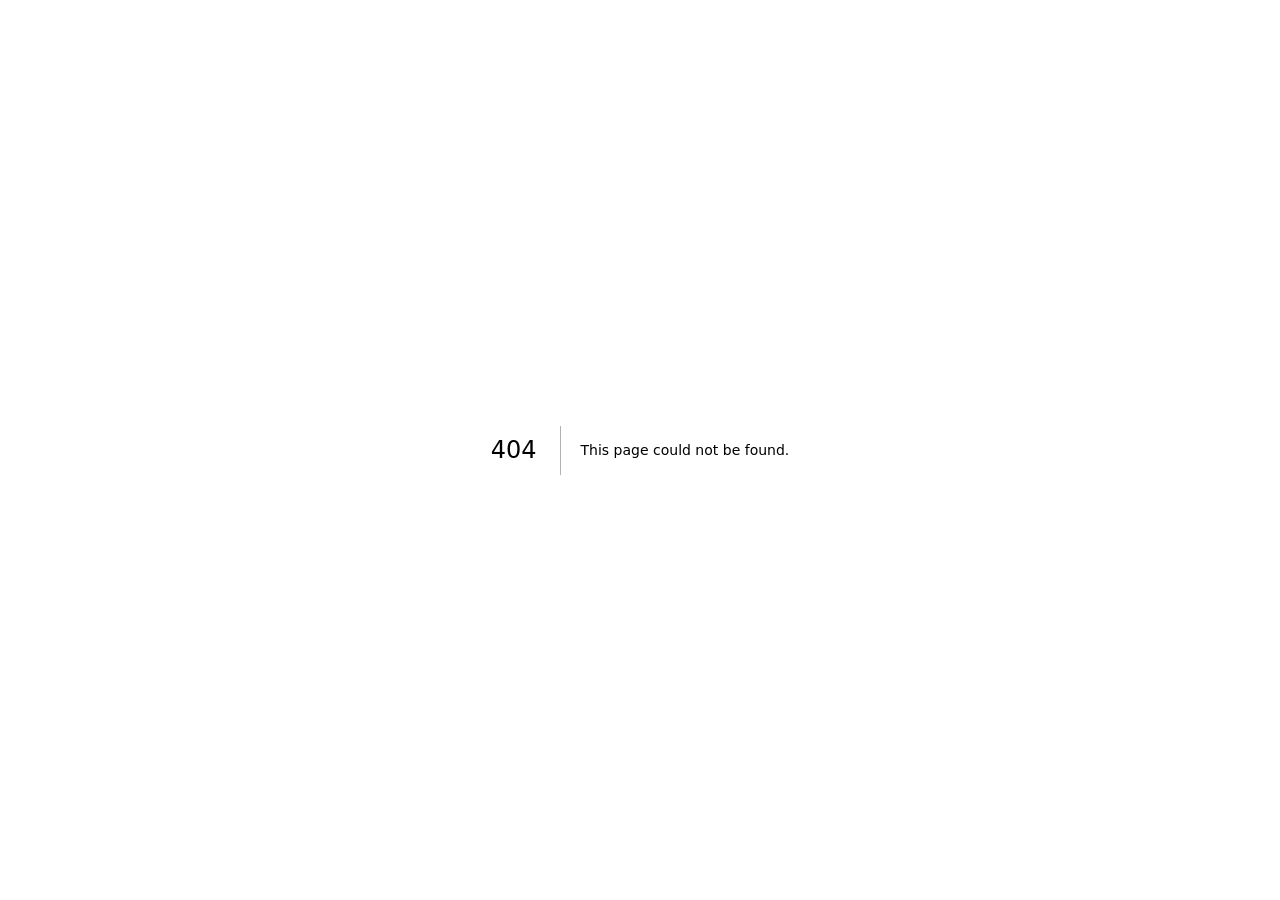
<file: clean/404/index.html>
<!DOCTYPE html><!--aB2VjRXZQ7B3GHoJWnOSz--><html lang="ro" class="anton_86e170f2-module__DAZ58G__variable inter_tight_43fc05fd-module__5XBrjq__variable"><head><meta charSet="utf-8"/><meta name="viewport" content="width=device-width, initial-scale=1"/><link rel="stylesheet" href="../next/static/chunks/a15b671abe0cbf8d.css" data-precedence="next"/><link rel="preload" as="script" fetchPriority="low" href="../next/static/chunks/9a992631db4082b6.js"/><script src="../next/static/chunks/42ad651a4551eb03.js" async=""></script><script src="../next/static/chunks/08f9fdaa521f5164.js" async=""></script><script src="../next/static/chunks/dabb96c67f92fad5.js" async=""></script><script src="../next/static/chunks/turbopack-70fc61dbad4cfcfe.js" async=""></script><script src="../next/static/chunks/84bf5bf9c1a1e98a.js" async=""></script><script src="../next/static/chunks/ff1a16fafef87110.js" async=""></script><script src="../next/static/chunks/7d5fd19a460be294.js" async=""></script><meta name="robots" content="noindex"/><meta name="next-size-adjust" content=""/><title>404: This page could not be found.</title><meta name="theme-color" content="#141513"/><title>Mario Miu — The Work Shows. | Performance Coaching</title><meta name="description" content="Coaching online și antrenament personal construit pentru transformări pe care le poți susține. Antrenament cu scop, nutriție fără extreme, progres cu consecvență."/><meta name="keywords" content="Mario Miu,coaching online,antrenament personal,transformare fizică,performance coaching,fitness România"/><meta name="robots" content="index, follow"/><meta property="og:title" content="Mario Miu — The Work Shows. | Performance Coaching"/><meta property="og:description" content="Coaching online și antrenament personal construit pentru transformări pe care le poți susține. Antrenament cu scop, nutriție fără extreme, progres cu consecvență."/><meta property="og:site_name" content="Mario Miu"/><meta property="og:locale" content="ro_RO"/><meta property="og:image" content="http://localhost:3000/og.png"/><meta property="og:image:width" content="1200"/><meta property="og:image:height" content="630"/><meta property="og:image:alt" content="Mario Miu — The Work Shows."/><meta property="og:locale:alternate" content="en_US"/><meta property="og:type" content="website"/><meta name="twitter:card" content="summary_large_image"/><meta name="twitter:title" content="Mario Miu — The Work Shows. | Performance Coaching"/><meta name="twitter:description" content="Coaching online și antrenament personal construit pentru transformări pe care le poți susține. Antrenament cu scop, nutriție fără extreme, progres cu consecvență."/><meta name="twitter:image" content="http://localhost:3000/og.png"/><link rel="icon" href="/favicon.ico?favicon.0b3bf435.ico" sizes="256x256" type="image/x-icon"/><script src="../next/static/chunks/a6dad97d9634a72d.js" noModule=""></script></head><body class="min-h-dvh bg-graphite text-ivory antialiased"><div hidden=""><!--$--><!--/$--></div><div style="font-family:system-ui,&quot;Segoe UI&quot;,Roboto,Helvetica,Arial,sans-serif,&quot;Apple Color Emoji&quot;,&quot;Segoe UI Emoji&quot;;height:100vh;text-align:center;display:flex;flex-direction:column;align-items:center;justify-content:center"><div><style>body{color:#000;background:#fff;margin:0}.next-error-h1{border-right:1px solid rgba(0,0,0,.3)}@media (prefers-color-scheme:dark){body{color:#fff;background:#000}.next-error-h1{border-right:1px solid rgba(255,255,255,.3)}}</style><h1 class="next-error-h1" style="display:inline-block;margin:0 20px 0 0;padding:0 23px 0 0;font-size:24px;font-weight:500;vertical-align:top;line-height:49px">404</h1><div style="display:inline-block"><h2 style="font-size:14px;font-weight:400;line-height:49px;margin:0">This page could not be found.</h2></div></div></div><!--$--><!--/$--><script src="../next/static/chunks/9a992631db4082b6.js" id="_R_" async=""></script><script>(self.__next_f=self.__next_f||[]).push([0])</script><script>self.__next_f.push([1,"1:\"$Sreact.fragment\"\n2:I[67657,[\"../next/static/chunks/84bf5bf9c1a1e98a.js\"],\"LangProvider\"]\n3:I[39756,[\"../next/static/chunks/ff1a16fafef87110.js\",\"../next/static/chunks/7d5fd19a460be294.js\"],\"default\"]\n4:I[37457,[\"../next/static/chunks/ff1a16fafef87110.js\",\"../next/static/chunks/7d5fd19a460be294.js\"],\"default\"]\n5:I[97367,[\"../next/static/chunks/ff1a16fafef87110.js\",\"../next/static/chunks/7d5fd19a460be294.js\"],\"OutletBoundary\"]\n7:I[11533,[\"../next/static/chunks/ff1a16fafef87110.js\",\"../next/static/chunks/7d5fd19a460be294.js\"],\"AsyncMetadataOutlet\"]\n9:I[97367,[\"../next/static/chunks/ff1a16fafef87110.js\",\"../next/static/chunks/7d5fd19a460be294.js\"],\"ViewportBoundary\"]\nb:I[97367,[\"../next/static/chunks/ff1a16fafef87110.js\",\"../next/static/chunks/7d5fd19a460be294.js\"],\"MetadataBoundary\"]\nc:\"$Sreact.suspense\"\ne:I[68027,[\"../next/static/chunks/ff1a16fafef87110.js\",\"../next/static/chunks/7d5fd19a460be294.js\"],\"default\"]\n:HL[\"../next/static/chunks/a15b671abe0cbf8d.css\",\"style\"]\n"])</script><script>self.__next_f.push([1,"0:{\"P\":null,\"b\":\"aB2VjRXZQ7B3GHoJWnOSz\",\"p\":\"\",\"c\":[\"\",\"_not-found\",\"\"],\"i\":false,\"f\":[[[\"\",{\"children\":[\"/_not-found\",{\"children\":[\"__PAGE__\",{}]}]},\"$undefined\",\"$undefined\",true],[\"\",[\"$\",\"$1\",\"c\",{\"children\":[[[\"$\",\"link\",\"0\",{\"rel\":\"stylesheet\",\"href\":\"../next/static/chunks/a15b671abe0cbf8d.css\",\"precedence\":\"next\",\"crossOrigin\":\"$undefined\",\"nonce\":\"$undefined\"}],[\"$\",\"script\",\"script-0\",{\"src\":\"../next/static/chunks/84bf5bf9c1a1e98a.js\",\"async\":true,\"nonce\":\"$undefined\"}]],[\"$\",\"html\",null,{\"lang\":\"ro\",\"className\":\"anton_86e170f2-module__DAZ58G__variable inter_tight_43fc05fd-module__5XBrjq__variable\",\"children\":[\"$\",\"body\",null,{\"className\":\"min-h-dvh bg-graphite text-ivory antialiased\",\"children\":[[\"$\",\"$L2\",null,{\"children\":[\"$\",\"$L3\",null,{\"parallelRouterKey\":\"children\",\"error\":\"$undefined\",\"errorStyles\":\"$undefined\",\"errorScripts\":\"$undefined\",\"template\":[\"$\",\"$L4\",null,{}],\"templateStyles\":\"$undefined\",\"templateScripts\":\"$undefined\",\"notFound\":[[[\"$\",\"title\",null,{\"children\":\"404: This page could not be found.\"}],[\"$\",\"div\",null,{\"style\":{\"fontFamily\":\"system-ui,\\\"Segoe UI\\\",Roboto,Helvetica,Arial,sans-serif,\\\"Apple Color Emoji\\\",\\\"Segoe UI Emoji\\\"\",\"height\":\"100vh\",\"textAlign\":\"center\",\"display\":\"flex\",\"flexDirection\":\"column\",\"alignItems\":\"center\",\"justifyContent\":\"center\"},\"children\":[\"$\",\"div\",null,{\"children\":[[\"$\",\"style\",null,{\"dangerouslySetInnerHTML\":{\"__html\":\"body{color:#000;background:#fff;margin:0}.next-error-h1{border-right:1px solid rgba(0,0,0,.3)}@media (prefers-color-scheme:dark){body{color:#fff;background:#000}.next-error-h1{border-right:1px solid rgba(255,255,255,.3)}}\"}}],[\"$\",\"h1\",null,{\"className\":\"next-error-h1\",\"style\":{\"display\":\"inline-block\",\"margin\":\"0 20px 0 0\",\"padding\":\"0 23px 0 0\",\"fontSize\":24,\"fontWeight\":500,\"verticalAlign\":\"top\",\"lineHeight\":\"49px\"},\"children\":404}],[\"$\",\"div\",null,{\"style\":{\"display\":\"inline-block\"},\"children\":[\"$\",\"h2\",null,{\"style\":{\"fontSize\":14,\"fontWeight\":400,\"lineHeight\":\"49px\",\"margin\":0},\"children\":\"This page could not be found.\"}]}]]}]}]],[]],\"forbidden\":\"$undefined\",\"unauthorized\":\"$undefined\"}]}],null]}]}]]}],{\"children\":[\"/_not-found\",[\"$\",\"$1\",\"c\",{\"children\":[null,[\"$\",\"$L3\",null,{\"parallelRouterKey\":\"children\",\"error\":\"$undefined\",\"errorStyles\":\"$undefined\",\"errorScripts\":\"$undefined\",\"template\":[\"$\",\"$L4\",null,{}],\"templateStyles\":\"$undefined\",\"templateScripts\":\"$undefined\",\"notFound\":\"$undefined\",\"forbidden\":\"$undefined\",\"unauthorized\":\"$undefined\"}]]}],{\"children\":[\"__PAGE__\",[\"$\",\"$1\",\"c\",{\"children\":[[[\"$\",\"title\",null,{\"children\":\"404: This page could not be found.\"}],[\"$\",\"div\",null,{\"style\":\"$0:f:0:1:1:props:children:1:props:children:props:children:0:props:children:props:notFound:0:1:props:style\",\"children\":[\"$\",\"div\",null,{\"children\":[[\"$\",\"style\",null,{\"dangerouslySetInnerHTML\":{\"__html\":\"body{color:#000;background:#fff;margin:0}.next-error-h1{border-right:1px solid rgba(0,0,0,.3)}@media (prefers-color-scheme:dark){body{color:#fff;background:#000}.next-error-h1{border-right:1px solid rgba(255,255,255,.3)}}\"}}],[\"$\",\"h1\",null,{\"className\":\"next-error-h1\",\"style\":\"$0:f:0:1:1:props:children:1:props:children:props:children:0:props:children:props:notFound:0:1:props:children:props:children:1:props:style\",\"children\":404}],[\"$\",\"div\",null,{\"style\":\"$0:f:0:1:1:props:children:1:props:children:props:children:0:props:children:props:notFound:0:1:props:children:props:children:2:props:style\",\"children\":[\"$\",\"h2\",null,{\"style\":\"$0:f:0:1:1:props:children:1:props:children:props:children:0:props:children:props:notFound:0:1:props:children:props:children:2:props:children:props:style\",\"children\":\"This page could not be found.\"}]}]]}]}]],null,[\"$\",\"$L5\",null,{\"children\":[\"$L6\",[\"$\",\"$L7\",null,{\"promise\":\"$@8\"}]]}]]}],{},null,false]},null,false]},null,false],[\"$\",\"$1\",\"h\",{\"children\":[[\"$\",\"meta\",null,{\"name\":\"robots\",\"content\":\"noindex\"}],[[\"$\",\"$L9\",null,{\"children\":\"$La\"}],[\"$\",\"meta\",null,{\"name\":\"next-size-adjust\",\"content\":\"\"}]],[\"$\",\"$Lb\",null,{\"children\":[\"$\",\"div\",null,{\"hidden\":true,\"children\":[\"$\",\"$c\",null,{\"fallback\":null,\"children\":\"$Ld\"}]}]}]]}],false]],\"m\":\"$undefined\",\"G\":[\"$e\",\"$undefined\"],\"s\":false,\"S\":true}\n"])</script><script>self.__next_f.push([1,"a:[[\"$\",\"meta\",\"0\",{\"charSet\":\"utf-8\"}],[\"$\",\"meta\",\"1\",{\"name\":\"viewport\",\"content\":\"width=device-width, initial-scale=1\"}],[\"$\",\"meta\",\"2\",{\"name\":\"theme-color\",\"content\":\"#141513\"}]]\n6:null\n"])</script><script>self.__next_f.push([1,"f:I[27201,[\"../next/static/chunks/ff1a16fafef87110.js\",\"../next/static/chunks/7d5fd19a460be294.js\"],\"IconMark\"]\n"])</script><script>self.__next_f.push([1,"8:{\"metadata\":[[\"$\",\"title\",\"0\",{\"children\":\"Mario Miu — The Work Shows. | Performance Coaching\"}],[\"$\",\"meta\",\"1\",{\"name\":\"description\",\"content\":\"Coaching online și antrenament personal construit pentru transformări pe care le poți susține. Antrenament cu scop, nutriție fără extreme, progres cu consecvență.\"}],[\"$\",\"meta\",\"2\",{\"name\":\"keywords\",\"content\":\"Mario Miu,coaching online,antrenament personal,transformare fizică,performance coaching,fitness România\"}],[\"$\",\"meta\",\"3\",{\"name\":\"robots\",\"content\":\"index, follow\"}],[\"$\",\"meta\",\"4\",{\"property\":\"og:title\",\"content\":\"Mario Miu — The Work Shows. | Performance Coaching\"}],[\"$\",\"meta\",\"5\",{\"property\":\"og:description\",\"content\":\"Coaching online și antrenament personal construit pentru transformări pe care le poți susține. Antrenament cu scop, nutriție fără extreme, progres cu consecvență.\"}],[\"$\",\"meta\",\"6\",{\"property\":\"og:site_name\",\"content\":\"Mario Miu\"}],[\"$\",\"meta\",\"7\",{\"property\":\"og:locale\",\"content\":\"ro_RO\"}],[\"$\",\"meta\",\"8\",{\"property\":\"og:image\",\"content\":\"http://localhost:3000/og.png\"}],[\"$\",\"meta\",\"9\",{\"property\":\"og:image:width\",\"content\":\"1200\"}],[\"$\",\"meta\",\"10\",{\"property\":\"og:image:height\",\"content\":\"630\"}],[\"$\",\"meta\",\"11\",{\"property\":\"og:image:alt\",\"content\":\"Mario Miu — The Work Shows.\"}],[\"$\",\"meta\",\"12\",{\"property\":\"og:locale:alternate\",\"content\":\"en_US\"}],[\"$\",\"meta\",\"13\",{\"property\":\"og:type\",\"content\":\"website\"}],[\"$\",\"meta\",\"14\",{\"name\":\"twitter:card\",\"content\":\"summary_large_image\"}],[\"$\",\"meta\",\"15\",{\"name\":\"twitter:title\",\"content\":\"Mario Miu — The Work Shows. | Performance Coaching\"}],[\"$\",\"meta\",\"16\",{\"name\":\"twitter:description\",\"content\":\"Coaching online și antrenament personal construit pentru transformări pe care le poți susține. Antrenament cu scop, nutriție fără extreme, progres cu consecvență.\"}],[\"$\",\"meta\",\"17\",{\"name\":\"twitter:image\",\"content\":\"http://localhost:3000/og.png\"}],[\"$\",\"link\",\"18\",{\"rel\":\"icon\",\"href\":\"/favicon.ico?favicon.0b3bf435.ico\",\"sizes\":\"256x256\",\"type\":\"image/x-icon\"}],[\"$\",\"$Lf\",\"19\",{}]],\"error\":null,\"digest\":\"$undefined\"}\n"])</script><script>self.__next_f.push([1,"d:\"$8:metadata\"\n"])</script></body></html>
</file>
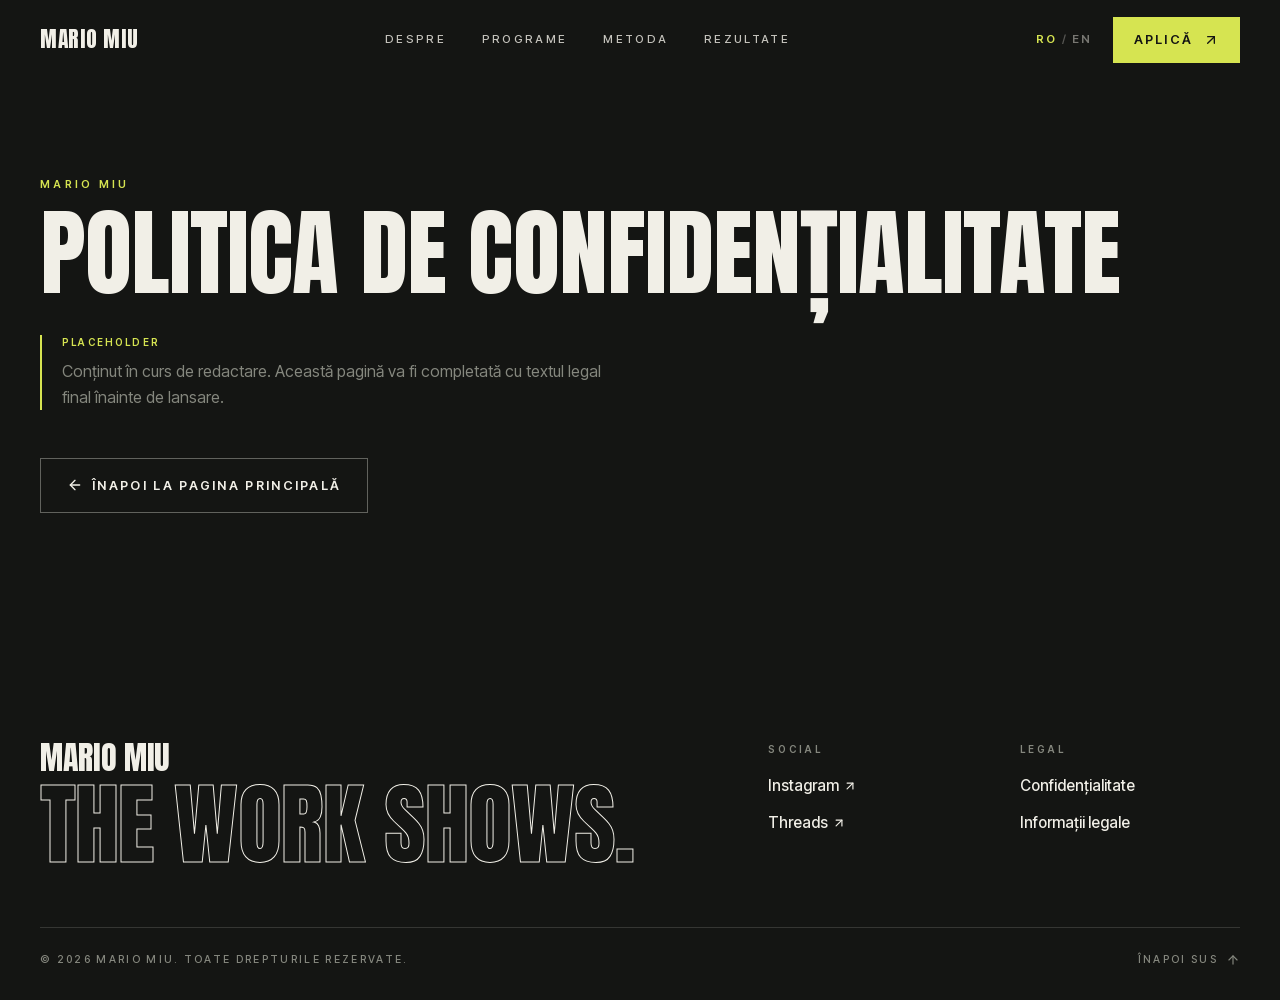
<file: clean/confidentialitate/index.html>
<!DOCTYPE html><!--aB2VjRXZQ7B3GHoJWnOSz--><html lang="ro" class="anton_86e170f2-module__DAZ58G__variable inter_tight_43fc05fd-module__5XBrjq__variable"><head><meta charSet="utf-8"/><meta name="viewport" content="width=device-width, initial-scale=1"/><link rel="preload" href="../next/static/media/9e9f04e3c37952ab-s.p.4d24b8e7.woff2" as="font" crossorigin="" type="font/woff2"/><link rel="preload" href="../next/static/media/ab57efd000576a30-s.p.37015d44.woff2" as="font" crossorigin="" type="font/woff2"/><link rel="preload" href="../next/static/media/b8d1f0a88dfecec3-s.p.cf53ec14.woff2" as="font" crossorigin="" type="font/woff2"/><link rel="preload" href="../next/static/media/daf789e4474d0d90-s.p.855fa550.woff2" as="font" crossorigin="" type="font/woff2"/><link rel="stylesheet" href="../next/static/chunks/a15b671abe0cbf8d.css" data-precedence="next"/><link rel="preload" as="script" fetchPriority="low" href="../next/static/chunks/9a992631db4082b6.js"/><script src="../next/static/chunks/42ad651a4551eb03.js" async=""></script><script src="../next/static/chunks/08f9fdaa521f5164.js" async=""></script><script src="../next/static/chunks/dabb96c67f92fad5.js" async=""></script><script src="../next/static/chunks/turbopack-70fc61dbad4cfcfe.js" async=""></script><script src="../next/static/chunks/84bf5bf9c1a1e98a.js" async=""></script><script src="../next/static/chunks/ff1a16fafef87110.js" async=""></script><script src="../next/static/chunks/7d5fd19a460be294.js" async=""></script><script src="../next/static/chunks/666c2072854c3bfc.js" async=""></script><script src="../next/static/chunks/767c525d6bcce520.js" async=""></script><meta name="next-size-adjust" content=""/><meta name="theme-color" content="#141513"/><title>Confidențialitate — Mario Miu</title><meta name="description" content="Coaching online și antrenament personal construit pentru transformări pe care le poți susține. Antrenament cu scop, nutriție fără extreme, progres cu consecvență."/><meta name="keywords" content="Mario Miu,coaching online,antrenament personal,transformare fizică,performance coaching,fitness România"/><meta name="robots" content="noindex"/><meta property="og:title" content="Mario Miu — The Work Shows. | Performance Coaching"/><meta property="og:description" content="Coaching online și antrenament personal construit pentru transformări pe care le poți susține. Antrenament cu scop, nutriție fără extreme, progres cu consecvență."/><meta property="og:site_name" content="Mario Miu"/><meta property="og:locale" content="ro_RO"/><meta property="og:image" content="http://localhost:3000/og.png"/><meta property="og:image:width" content="1200"/><meta property="og:image:height" content="630"/><meta property="og:image:alt" content="Mario Miu — The Work Shows."/><meta property="og:locale:alternate" content="en_US"/><meta property="og:type" content="website"/><meta name="twitter:card" content="summary_large_image"/><meta name="twitter:title" content="Mario Miu — The Work Shows. | Performance Coaching"/><meta name="twitter:description" content="Coaching online și antrenament personal construit pentru transformări pe care le poți susține. Antrenament cu scop, nutriție fără extreme, progres cu consecvență."/><meta name="twitter:image" content="http://localhost:3000/og.png"/><link rel="icon" href="/favicon.ico?favicon.0b3bf435.ico" sizes="256x256" type="image/x-icon"/><script src="../next/static/chunks/a6dad97d9634a72d.js" noModule=""></script></head><body class="min-h-dvh bg-graphite text-ivory antialiased"><div hidden=""><!--$--><!--/$--></div><header class="fixed inset-x-0 top-0 z-50 transition-colors duration-500 bg-transparent border-b border-transparent"><div class="mx-auto flex h-16 max-w-[1600px] items-center justify-between px-5 md:h-20 md:px-10"><a class="display text-[1.35rem] leading-none tracking-wide" aria-label="Mario Miu" href="../index.html">MARIO<span class="text-lime"> </span>MIU</a><nav class="hidden items-center gap-9 md:flex" aria-label="Principal"><a href="#despre" class="link-line text-[0.72rem] font-medium uppercase tracking-[0.2em] text-ivory/80 hover:text-ivory">Despre</a><a href="#programe" class="link-line text-[0.72rem] font-medium uppercase tracking-[0.2em] text-ivory/80 hover:text-ivory">Programe</a><a href="#metoda" class="link-line text-[0.72rem] font-medium uppercase tracking-[0.2em] text-ivory/80 hover:text-ivory">Metoda</a><a href="#rezultate" class="link-line text-[0.72rem] font-medium uppercase tracking-[0.2em] text-ivory/80 hover:text-ivory">Rezultate</a></nav><div class="flex items-center gap-3 md:gap-5"><button type="button" aria-label="Schimbă limba în engleză" class="group flex items-center gap-1 text-[0.72rem] font-semibold uppercase tracking-[0.2em]"><span class="text-lime">RO</span><span class="text-ivory/30">/</span><span class="text-ivory/45 group-hover:text-ivory/80">EN</span></button><a href="https://theperformancelab.tryrisr.app/l/567c01b4-52ca-409c-afd6-6b1a009cd2d5" target="_blank" rel="noopener noreferrer" class="btn btn-primary hidden !px-5 !py-3 md:inline-flex">Aplică<svg xmlns="http://www.w3.org/2000/svg" width="24" height="24" viewBox="0 0 24 24" fill="none" stroke="currentColor" stroke-width="2" stroke-linecap="round" stroke-linejoin="round" class="lucide lucide-arrow-up-right arrow h-4 w-4" aria-hidden="true"><path d="M7 7h10v10"></path><path d="M7 17 17 7"></path></svg></a><button type="button" class="md:hidden flex h-10 w-10 flex-col items-center justify-center gap-[5px]" aria-expanded="false" aria-controls="mobile-menu" aria-label="Meniu"><span class="block h-[2px] w-6 bg-ivory transition-transform duration-300 "></span><span class="block h-[2px] w-6 bg-ivory transition-opacity duration-300 "></span><span class="block h-[2px] w-6 bg-ivory transition-transform duration-300 "></span></button></div></div></header><main class="min-h-[70svh] px-5 pb-24 pt-32 md:px-10 md:pt-44"><div class="mx-auto max-w-[1600px]"><p class="text-[0.68rem] font-semibold uppercase tracking-[0.3em] text-lime">Mario Miu</p><h1 class="display mt-5 text-[clamp(2.8rem,9vw,4.2rem)] lg:text-[6rem]">POLITICA DE CONFIDENȚIALITATE</h1><div class="mt-10 max-w-xl border-l-2 border-lime pl-5"><p class="text-[0.62rem] font-semibold uppercase tracking-[0.22em] text-lime">Placeholder</p><p class="mt-2 text-[1rem] leading-relaxed text-stone">Conținut în curs de redactare. Această pagină va fi completată cu textul legal final înainte de lansare.</p></div><a class="btn btn-ghost mt-12 inline-flex" href="../index.html"><svg xmlns="http://www.w3.org/2000/svg" width="24" height="24" viewBox="0 0 24 24" fill="none" stroke="currentColor" stroke-width="2" stroke-linecap="round" stroke-linejoin="round" class="lucide lucide-arrow-left h-4 w-4" aria-hidden="true"><path d="m12 19-7-7 7-7"></path><path d="M19 12H5"></path></svg>Înapoi la pagina principală</a></div></main><footer class="bg-graphite px-5 pb-8 pt-20 md:px-10 md:pt-28" aria-label="Footer"><div class="mx-auto max-w-[1600px]"><div class="grid gap-12 lg:grid-cols-12"><div class="lg:col-span-7"><p class="display text-[2rem] leading-none">MARIO MIU</p><p class="display outline-text mt-3 text-[clamp(3.4rem,13vw,6rem)] lg:text-[clamp(5rem,7vw,8rem)]">THE WORK SHOWS.</p></div><div class="grid grid-cols-2 gap-8 lg:col-span-5"><div><p class="text-[0.62rem] font-semibold uppercase tracking-[0.3em] text-stone">Social</p><ul class="mt-4 space-y-3"><li><a href="https://www.instagram.com/mario.miu24/" target="_blank" rel="noopener noreferrer" class="link-line inline-flex items-center gap-1 text-[0.95rem] font-medium">Instagram <svg xmlns="http://www.w3.org/2000/svg" width="24" height="24" viewBox="0 0 24 24" fill="none" stroke="currentColor" stroke-width="2" stroke-linecap="round" stroke-linejoin="round" class="lucide lucide-arrow-up-right h-3.5 w-3.5" aria-hidden="true"><path d="M7 7h10v10"></path><path d="M7 17 17 7"></path></svg></a></li><li><a href="https://www.threads.com/@mario.miu24" target="_blank" rel="noopener noreferrer" class="link-line inline-flex items-center gap-1 text-[0.95rem] font-medium">Threads <svg xmlns="http://www.w3.org/2000/svg" width="24" height="24" viewBox="0 0 24 24" fill="none" stroke="currentColor" stroke-width="2" stroke-linecap="round" stroke-linejoin="round" class="lucide lucide-arrow-up-right h-3.5 w-3.5" aria-hidden="true"><path d="M7 7h10v10"></path><path d="M7 17 17 7"></path></svg></a></li></ul></div><div><p class="text-[0.62rem] font-semibold uppercase tracking-[0.3em] text-stone">Legal</p><ul class="mt-4 space-y-3"><li><a class="link-line text-[0.95rem] font-medium" href="../confidentialitate/index.html">Confidențialitate</a></li><li><a class="link-line text-[0.95rem] font-medium" href="../legal/index.html">Informații legale</a></li></ul></div></div></div><div class="mt-16 flex flex-col gap-4 border-t border-ivory/15 pt-6 text-[0.66rem] font-medium uppercase tracking-[0.22em] text-stone sm:flex-row sm:items-center sm:justify-between"><p>© <!-- -->2026<!-- --> Mario Miu. <!-- -->Toate drepturile rezervate.</p><a href="#top" class="inline-flex items-center gap-2 hover:text-ivory">Înapoi sus<!-- --> <svg xmlns="http://www.w3.org/2000/svg" width="24" height="24" viewBox="0 0 24 24" fill="none" stroke="currentColor" stroke-width="2" stroke-linecap="round" stroke-linejoin="round" class="lucide lucide-arrow-up h-3.5 w-3.5" aria-hidden="true"><path d="m5 12 7-7 7 7"></path><path d="M12 19V5"></path></svg></a></div></div></footer><!--$--><!--/$--><script src="../next/static/chunks/9a992631db4082b6.js" id="_R_" async=""></script><script>(self.__next_f=self.__next_f||[]).push([0])</script><script>self.__next_f.push([1,"1:\"$Sreact.fragment\"\n2:I[67657,[\"../next/static/chunks/84bf5bf9c1a1e98a.js\"],\"LangProvider\"]\n3:I[39756,[\"../next/static/chunks/ff1a16fafef87110.js\",\"../next/static/chunks/7d5fd19a460be294.js\"],\"default\"]\n4:I[37457,[\"../next/static/chunks/ff1a16fafef87110.js\",\"../next/static/chunks/7d5fd19a460be294.js\"],\"default\"]\n5:I[386,[\"../next/static/chunks/84bf5bf9c1a1e98a.js\",\"../next/static/chunks/666c2072854c3bfc.js\",\"../next/static/chunks/767c525d6bcce520.js\"],\"LegalPage\"]\n6:I[97367,[\"../next/static/chunks/ff1a16fafef87110.js\",\"../next/static/chunks/7d5fd19a460be294.js\"],\"OutletBoundary\"]\n8:I[11533,[\"../next/static/chunks/ff1a16fafef87110.js\",\"../next/static/chunks/7d5fd19a460be294.js\"],\"AsyncMetadataOutlet\"]\na:I[97367,[\"../next/static/chunks/ff1a16fafef87110.js\",\"../next/static/chunks/7d5fd19a460be294.js\"],\"ViewportBoundary\"]\nc:I[97367,[\"../next/static/chunks/ff1a16fafef87110.js\",\"../next/static/chunks/7d5fd19a460be294.js\"],\"MetadataBoundary\"]\nd:\"$Sreact.suspense\"\nf:I[68027,[\"../next/static/chunks/84bf5bf9c1a1e98a.js\"],\"default\"]\n:HL[\"../next/static/chunks/a15b671abe0cbf8d.css\",\"style\"]\n:HL[\"../next/static/media/9e9f04e3c37952ab-s.p.4d24b8e7.woff2\",\"font\",{\"crossOrigin\":\"\",\"type\":\"font/woff2\"}]\n:HL[\"../next/static/media/ab57efd000576a30-s.p.37015d44.woff2\",\"font\",{\"crossOrigin\":\"\",\"type\":\"font/woff2\"}]\n:HL[\"../next/static/media/b8d1f0a88dfecec3-s.p.cf53ec14.woff2\",\"font\",{\"crossOrigin\":\"\",\"type\":\"font/woff2\"}]\n:HL[\"../next/static/media/daf789e4474d0d90-s.p.855fa550.woff2\",\"font\",{\"crossOrigin\":\"\",\"type\":\"font/woff2\"}]\n"])</script><script>self.__next_f.push([1,"0:{\"P\":null,\"b\":\"aB2VjRXZQ7B3GHoJWnOSz\",\"p\":\"\",\"c\":[\"\",\"confidentialitate\",\"\"],\"i\":false,\"f\":[[[\"\",{\"children\":[\"confidentialitate\",{\"children\":[\"__PAGE__\",{}]}]},\"$undefined\",\"$undefined\",true],[\"\",[\"$\",\"$1\",\"c\",{\"children\":[[[\"$\",\"link\",\"0\",{\"rel\":\"stylesheet\",\"href\":\"../next/static/chunks/a15b671abe0cbf8d.css\",\"precedence\":\"next\",\"crossOrigin\":\"$undefined\",\"nonce\":\"$undefined\"}],[\"$\",\"script\",\"script-0\",{\"src\":\"../next/static/chunks/84bf5bf9c1a1e98a.js\",\"async\":true,\"nonce\":\"$undefined\"}]],[\"$\",\"html\",null,{\"lang\":\"ro\",\"className\":\"anton_86e170f2-module__DAZ58G__variable inter_tight_43fc05fd-module__5XBrjq__variable\",\"children\":[\"$\",\"body\",null,{\"className\":\"min-h-dvh bg-graphite text-ivory antialiased\",\"children\":[[\"$\",\"$L2\",null,{\"children\":[\"$\",\"$L3\",null,{\"parallelRouterKey\":\"children\",\"error\":\"$undefined\",\"errorStyles\":\"$undefined\",\"errorScripts\":\"$undefined\",\"template\":[\"$\",\"$L4\",null,{}],\"templateStyles\":\"$undefined\",\"templateScripts\":\"$undefined\",\"notFound\":[[[\"$\",\"title\",null,{\"children\":\"404: This page could not be found.\"}],[\"$\",\"div\",null,{\"style\":{\"fontFamily\":\"system-ui,\\\"Segoe UI\\\",Roboto,Helvetica,Arial,sans-serif,\\\"Apple Color Emoji\\\",\\\"Segoe UI Emoji\\\"\",\"height\":\"100vh\",\"textAlign\":\"center\",\"display\":\"flex\",\"flexDirection\":\"column\",\"alignItems\":\"center\",\"justifyContent\":\"center\"},\"children\":[\"$\",\"div\",null,{\"children\":[[\"$\",\"style\",null,{\"dangerouslySetInnerHTML\":{\"__html\":\"body{color:#000;background:#fff;margin:0}.next-error-h1{border-right:1px solid rgba(0,0,0,.3)}@media (prefers-color-scheme:dark){body{color:#fff;background:#000}.next-error-h1{border-right:1px solid rgba(255,255,255,.3)}}\"}}],[\"$\",\"h1\",null,{\"className\":\"next-error-h1\",\"style\":{\"display\":\"inline-block\",\"margin\":\"0 20px 0 0\",\"padding\":\"0 23px 0 0\",\"fontSize\":24,\"fontWeight\":500,\"verticalAlign\":\"top\",\"lineHeight\":\"49px\"},\"children\":404}],[\"$\",\"div\",null,{\"style\":{\"display\":\"inline-block\"},\"children\":[\"$\",\"h2\",null,{\"style\":{\"fontSize\":14,\"fontWeight\":400,\"lineHeight\":\"49px\",\"margin\":0},\"children\":\"This page could not be found.\"}]}]]}]}]],[]],\"forbidden\":\"$undefined\",\"unauthorized\":\"$undefined\"}]}],null]}]}]]}],{\"children\":[\"confidentialitate\",[\"$\",\"$1\",\"c\",{\"children\":[null,[\"$\",\"$L3\",null,{\"parallelRouterKey\":\"children\",\"error\":\"$undefined\",\"errorStyles\":\"$undefined\",\"errorScripts\":\"$undefined\",\"template\":[\"$\",\"$L4\",null,{}],\"templateStyles\":\"$undefined\",\"templateScripts\":\"$undefined\",\"notFound\":\"$undefined\",\"forbidden\":\"$undefined\",\"unauthorized\":\"$undefined\"}]]}],{\"children\":[\"__PAGE__\",[\"$\",\"$1\",\"c\",{\"children\":[[\"$\",\"$L5\",null,{\"kind\":\"privacy\"}],[[\"$\",\"script\",\"script-0\",{\"src\":\"../next/static/chunks/666c2072854c3bfc.js\",\"async\":true,\"nonce\":\"$undefined\"}],[\"$\",\"script\",\"script-1\",{\"src\":\"../next/static/chunks/767c525d6bcce520.js\",\"async\":true,\"nonce\":\"$undefined\"}]],[\"$\",\"$L6\",null,{\"children\":[\"$L7\",[\"$\",\"$L8\",null,{\"promise\":\"$@9\"}]]}]]}],{},null,false]},null,false]},null,false],[\"$\",\"$1\",\"h\",{\"children\":[null,[[\"$\",\"$La\",null,{\"children\":\"$Lb\"}],[\"$\",\"meta\",null,{\"name\":\"next-size-adjust\",\"content\":\"\"}]],[\"$\",\"$Lc\",null,{\"children\":[\"$\",\"div\",null,{\"hidden\":true,\"children\":[\"$\",\"$d\",null,{\"fallback\":null,\"children\":\"$Le\"}]}]}]]}],false]],\"m\":\"$undefined\",\"G\":[\"$f\",[[\"$\",\"link\",\"0\",{\"rel\":\"stylesheet\",\"href\":\"../next/static/chunks/a15b671abe0cbf8d.css\",\"precedence\":\"next\",\"crossOrigin\":\"$undefined\",\"nonce\":\"$undefined\"}]]],\"s\":false,\"S\":true}\n"])</script><script>self.__next_f.push([1,"b:[[\"$\",\"meta\",\"0\",{\"charSet\":\"utf-8\"}],[\"$\",\"meta\",\"1\",{\"name\":\"viewport\",\"content\":\"width=device-width, initial-scale=1\"}],[\"$\",\"meta\",\"2\",{\"name\":\"theme-color\",\"content\":\"#141513\"}]]\n7:null\n"])</script><script>self.__next_f.push([1,"10:I[27201,[\"../next/static/chunks/ff1a16fafef87110.js\",\"../next/static/chunks/7d5fd19a460be294.js\"],\"IconMark\"]\n"])</script><script>self.__next_f.push([1,"9:{\"metadata\":[[\"$\",\"title\",\"0\",{\"children\":\"Confidențialitate — Mario Miu\"}],[\"$\",\"meta\",\"1\",{\"name\":\"description\",\"content\":\"Coaching online și antrenament personal construit pentru transformări pe care le poți susține. Antrenament cu scop, nutriție fără extreme, progres cu consecvență.\"}],[\"$\",\"meta\",\"2\",{\"name\":\"keywords\",\"content\":\"Mario Miu,coaching online,antrenament personal,transformare fizică,performance coaching,fitness România\"}],[\"$\",\"meta\",\"3\",{\"name\":\"robots\",\"content\":\"noindex\"}],[\"$\",\"meta\",\"4\",{\"property\":\"og:title\",\"content\":\"Mario Miu — The Work Shows. | Performance Coaching\"}],[\"$\",\"meta\",\"5\",{\"property\":\"og:description\",\"content\":\"Coaching online și antrenament personal construit pentru transformări pe care le poți susține. Antrenament cu scop, nutriție fără extreme, progres cu consecvență.\"}],[\"$\",\"meta\",\"6\",{\"property\":\"og:site_name\",\"content\":\"Mario Miu\"}],[\"$\",\"meta\",\"7\",{\"property\":\"og:locale\",\"content\":\"ro_RO\"}],[\"$\",\"meta\",\"8\",{\"property\":\"og:image\",\"content\":\"http://localhost:3000/og.png\"}],[\"$\",\"meta\",\"9\",{\"property\":\"og:image:width\",\"content\":\"1200\"}],[\"$\",\"meta\",\"10\",{\"property\":\"og:image:height\",\"content\":\"630\"}],[\"$\",\"meta\",\"11\",{\"property\":\"og:image:alt\",\"content\":\"Mario Miu — The Work Shows.\"}],[\"$\",\"meta\",\"12\",{\"property\":\"og:locale:alternate\",\"content\":\"en_US\"}],[\"$\",\"meta\",\"13\",{\"property\":\"og:type\",\"content\":\"website\"}],[\"$\",\"meta\",\"14\",{\"name\":\"twitter:card\",\"content\":\"summary_large_image\"}],[\"$\",\"meta\",\"15\",{\"name\":\"twitter:title\",\"content\":\"Mario Miu — The Work Shows. | Performance Coaching\"}],[\"$\",\"meta\",\"16\",{\"name\":\"twitter:description\",\"content\":\"Coaching online și antrenament personal construit pentru transformări pe care le poți susține. Antrenament cu scop, nutriție fără extreme, progres cu consecvență.\"}],[\"$\",\"meta\",\"17\",{\"name\":\"twitter:image\",\"content\":\"http://localhost:3000/og.png\"}],[\"$\",\"link\",\"18\",{\"rel\":\"icon\",\"href\":\"/favicon.ico?favicon.0b3bf435.ico\",\"sizes\":\"256x256\",\"type\":\"image/x-icon\"}],[\"$\",\"$L10\",\"19\",{}]],\"error\":null,\"digest\":\"$undefined\"}\n"])</script><script>self.__next_f.push([1,"e:\"$9:metadata\"\n"])</script></body></html>
</file>
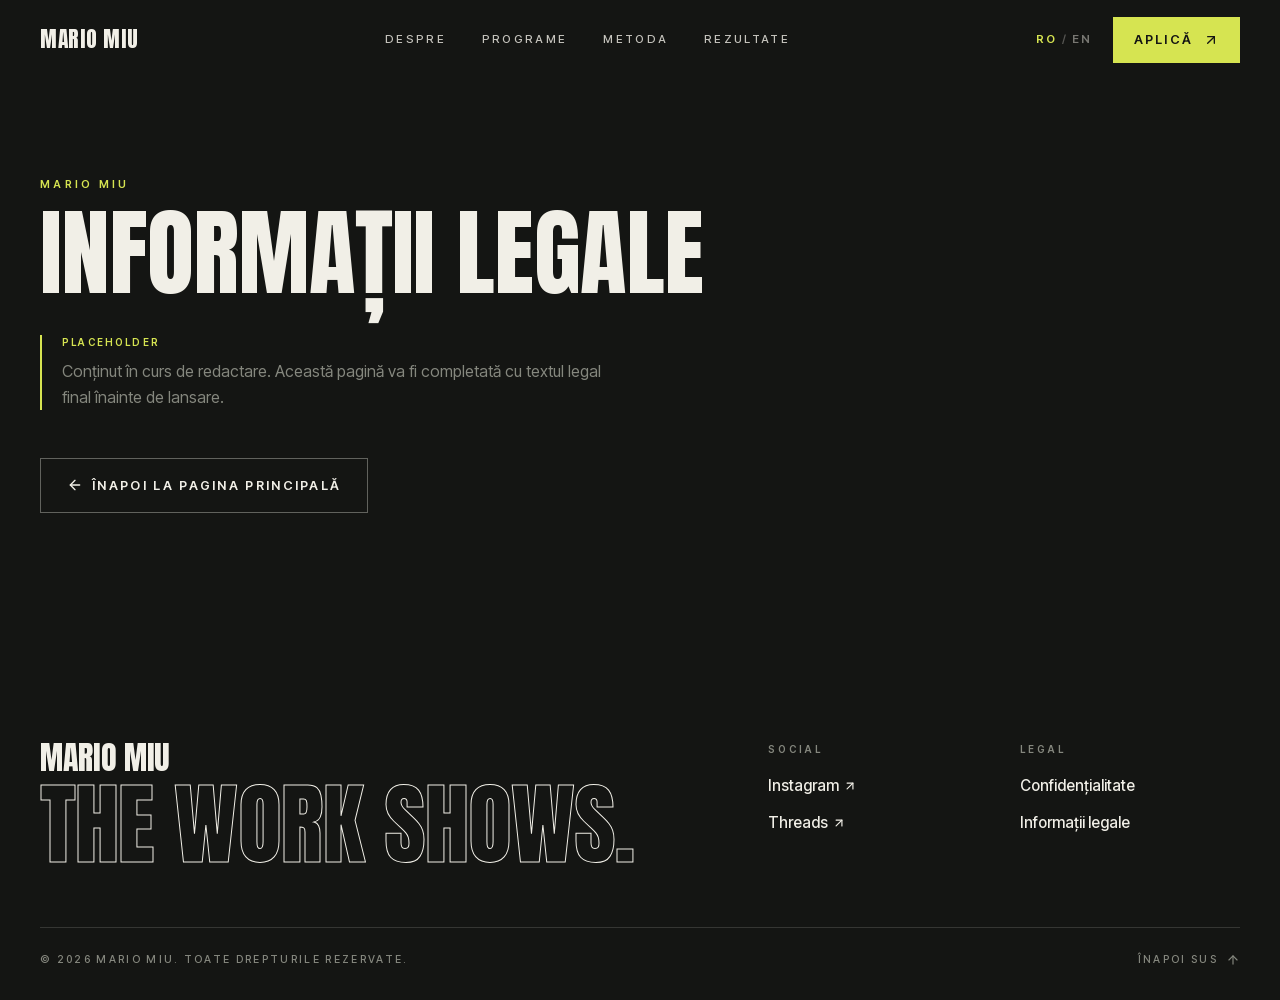
<file: clean/legal/index.html>
<!DOCTYPE html><!--aB2VjRXZQ7B3GHoJWnOSz--><html lang="ro" class="anton_86e170f2-module__DAZ58G__variable inter_tight_43fc05fd-module__5XBrjq__variable"><head><meta charSet="utf-8"/><meta name="viewport" content="width=device-width, initial-scale=1"/><link rel="preload" href="../next/static/media/9e9f04e3c37952ab-s.p.4d24b8e7.woff2" as="font" crossorigin="" type="font/woff2"/><link rel="preload" href="../next/static/media/ab57efd000576a30-s.p.37015d44.woff2" as="font" crossorigin="" type="font/woff2"/><link rel="preload" href="../next/static/media/b8d1f0a88dfecec3-s.p.cf53ec14.woff2" as="font" crossorigin="" type="font/woff2"/><link rel="preload" href="../next/static/media/daf789e4474d0d90-s.p.855fa550.woff2" as="font" crossorigin="" type="font/woff2"/><link rel="stylesheet" href="../next/static/chunks/a15b671abe0cbf8d.css" data-precedence="next"/><link rel="preload" as="script" fetchPriority="low" href="../next/static/chunks/9a992631db4082b6.js"/><script src="../next/static/chunks/42ad651a4551eb03.js" async=""></script><script src="../next/static/chunks/08f9fdaa521f5164.js" async=""></script><script src="../next/static/chunks/dabb96c67f92fad5.js" async=""></script><script src="../next/static/chunks/turbopack-70fc61dbad4cfcfe.js" async=""></script><script src="../next/static/chunks/84bf5bf9c1a1e98a.js" async=""></script><script src="../next/static/chunks/ff1a16fafef87110.js" async=""></script><script src="../next/static/chunks/7d5fd19a460be294.js" async=""></script><script src="../next/static/chunks/666c2072854c3bfc.js" async=""></script><script src="../next/static/chunks/767c525d6bcce520.js" async=""></script><meta name="next-size-adjust" content=""/><meta name="theme-color" content="#141513"/><title>Informații legale — Mario Miu</title><meta name="description" content="Coaching online și antrenament personal construit pentru transformări pe care le poți susține. Antrenament cu scop, nutriție fără extreme, progres cu consecvență."/><meta name="keywords" content="Mario Miu,coaching online,antrenament personal,transformare fizică,performance coaching,fitness România"/><meta name="robots" content="noindex"/><meta property="og:title" content="Mario Miu — The Work Shows. | Performance Coaching"/><meta property="og:description" content="Coaching online și antrenament personal construit pentru transformări pe care le poți susține. Antrenament cu scop, nutriție fără extreme, progres cu consecvență."/><meta property="og:site_name" content="Mario Miu"/><meta property="og:locale" content="ro_RO"/><meta property="og:image" content="http://localhost:3000/og.png"/><meta property="og:image:width" content="1200"/><meta property="og:image:height" content="630"/><meta property="og:image:alt" content="Mario Miu — The Work Shows."/><meta property="og:locale:alternate" content="en_US"/><meta property="og:type" content="website"/><meta name="twitter:card" content="summary_large_image"/><meta name="twitter:title" content="Mario Miu — The Work Shows. | Performance Coaching"/><meta name="twitter:description" content="Coaching online și antrenament personal construit pentru transformări pe care le poți susține. Antrenament cu scop, nutriție fără extreme, progres cu consecvență."/><meta name="twitter:image" content="http://localhost:3000/og.png"/><link rel="icon" href="/favicon.ico?favicon.0b3bf435.ico" sizes="256x256" type="image/x-icon"/><script src="../next/static/chunks/a6dad97d9634a72d.js" noModule=""></script></head><body class="min-h-dvh bg-graphite text-ivory antialiased"><div hidden=""><!--$--><!--/$--></div><header class="fixed inset-x-0 top-0 z-50 transition-colors duration-500 bg-transparent border-b border-transparent"><div class="mx-auto flex h-16 max-w-[1600px] items-center justify-between px-5 md:h-20 md:px-10"><a class="display text-[1.35rem] leading-none tracking-wide" aria-label="Mario Miu" href="../index.html">MARIO<span class="text-lime"> </span>MIU</a><nav class="hidden items-center gap-9 md:flex" aria-label="Principal"><a href="#despre" class="link-line text-[0.72rem] font-medium uppercase tracking-[0.2em] text-ivory/80 hover:text-ivory">Despre</a><a href="#programe" class="link-line text-[0.72rem] font-medium uppercase tracking-[0.2em] text-ivory/80 hover:text-ivory">Programe</a><a href="#metoda" class="link-line text-[0.72rem] font-medium uppercase tracking-[0.2em] text-ivory/80 hover:text-ivory">Metoda</a><a href="#rezultate" class="link-line text-[0.72rem] font-medium uppercase tracking-[0.2em] text-ivory/80 hover:text-ivory">Rezultate</a></nav><div class="flex items-center gap-3 md:gap-5"><button type="button" aria-label="Schimbă limba în engleză" class="group flex items-center gap-1 text-[0.72rem] font-semibold uppercase tracking-[0.2em]"><span class="text-lime">RO</span><span class="text-ivory/30">/</span><span class="text-ivory/45 group-hover:text-ivory/80">EN</span></button><a href="https://theperformancelab.tryrisr.app/l/567c01b4-52ca-409c-afd6-6b1a009cd2d5" target="_blank" rel="noopener noreferrer" class="btn btn-primary hidden !px-5 !py-3 md:inline-flex">Aplică<svg xmlns="http://www.w3.org/2000/svg" width="24" height="24" viewBox="0 0 24 24" fill="none" stroke="currentColor" stroke-width="2" stroke-linecap="round" stroke-linejoin="round" class="lucide lucide-arrow-up-right arrow h-4 w-4" aria-hidden="true"><path d="M7 7h10v10"></path><path d="M7 17 17 7"></path></svg></a><button type="button" class="md:hidden flex h-10 w-10 flex-col items-center justify-center gap-[5px]" aria-expanded="false" aria-controls="mobile-menu" aria-label="Meniu"><span class="block h-[2px] w-6 bg-ivory transition-transform duration-300 "></span><span class="block h-[2px] w-6 bg-ivory transition-opacity duration-300 "></span><span class="block h-[2px] w-6 bg-ivory transition-transform duration-300 "></span></button></div></div></header><main class="min-h-[70svh] px-5 pb-24 pt-32 md:px-10 md:pt-44"><div class="mx-auto max-w-[1600px]"><p class="text-[0.68rem] font-semibold uppercase tracking-[0.3em] text-lime">Mario Miu</p><h1 class="display mt-5 text-[clamp(2.8rem,9vw,4.2rem)] lg:text-[6rem]">INFORMAȚII LEGALE</h1><div class="mt-10 max-w-xl border-l-2 border-lime pl-5"><p class="text-[0.62rem] font-semibold uppercase tracking-[0.22em] text-lime">Placeholder</p><p class="mt-2 text-[1rem] leading-relaxed text-stone">Conținut în curs de redactare. Această pagină va fi completată cu textul legal final înainte de lansare.</p></div><a class="btn btn-ghost mt-12 inline-flex" href="../index.html"><svg xmlns="http://www.w3.org/2000/svg" width="24" height="24" viewBox="0 0 24 24" fill="none" stroke="currentColor" stroke-width="2" stroke-linecap="round" stroke-linejoin="round" class="lucide lucide-arrow-left h-4 w-4" aria-hidden="true"><path d="m12 19-7-7 7-7"></path><path d="M19 12H5"></path></svg>Înapoi la pagina principală</a></div></main><footer class="bg-graphite px-5 pb-8 pt-20 md:px-10 md:pt-28" aria-label="Footer"><div class="mx-auto max-w-[1600px]"><div class="grid gap-12 lg:grid-cols-12"><div class="lg:col-span-7"><p class="display text-[2rem] leading-none">MARIO MIU</p><p class="display outline-text mt-3 text-[clamp(3.4rem,13vw,6rem)] lg:text-[clamp(5rem,7vw,8rem)]">THE WORK SHOWS.</p></div><div class="grid grid-cols-2 gap-8 lg:col-span-5"><div><p class="text-[0.62rem] font-semibold uppercase tracking-[0.3em] text-stone">Social</p><ul class="mt-4 space-y-3"><li><a href="https://www.instagram.com/mario.miu24/" target="_blank" rel="noopener noreferrer" class="link-line inline-flex items-center gap-1 text-[0.95rem] font-medium">Instagram <svg xmlns="http://www.w3.org/2000/svg" width="24" height="24" viewBox="0 0 24 24" fill="none" stroke="currentColor" stroke-width="2" stroke-linecap="round" stroke-linejoin="round" class="lucide lucide-arrow-up-right h-3.5 w-3.5" aria-hidden="true"><path d="M7 7h10v10"></path><path d="M7 17 17 7"></path></svg></a></li><li><a href="https://www.threads.com/@mario.miu24" target="_blank" rel="noopener noreferrer" class="link-line inline-flex items-center gap-1 text-[0.95rem] font-medium">Threads <svg xmlns="http://www.w3.org/2000/svg" width="24" height="24" viewBox="0 0 24 24" fill="none" stroke="currentColor" stroke-width="2" stroke-linecap="round" stroke-linejoin="round" class="lucide lucide-arrow-up-right h-3.5 w-3.5" aria-hidden="true"><path d="M7 7h10v10"></path><path d="M7 17 17 7"></path></svg></a></li></ul></div><div><p class="text-[0.62rem] font-semibold uppercase tracking-[0.3em] text-stone">Legal</p><ul class="mt-4 space-y-3"><li><a class="link-line text-[0.95rem] font-medium" href="../confidentialitate/index.html">Confidențialitate</a></li><li><a class="link-line text-[0.95rem] font-medium" href="../legal/index.html">Informații legale</a></li></ul></div></div></div><div class="mt-16 flex flex-col gap-4 border-t border-ivory/15 pt-6 text-[0.66rem] font-medium uppercase tracking-[0.22em] text-stone sm:flex-row sm:items-center sm:justify-between"><p>© <!-- -->2026<!-- --> Mario Miu. <!-- -->Toate drepturile rezervate.</p><a href="#top" class="inline-flex items-center gap-2 hover:text-ivory">Înapoi sus<!-- --> <svg xmlns="http://www.w3.org/2000/svg" width="24" height="24" viewBox="0 0 24 24" fill="none" stroke="currentColor" stroke-width="2" stroke-linecap="round" stroke-linejoin="round" class="lucide lucide-arrow-up h-3.5 w-3.5" aria-hidden="true"><path d="m5 12 7-7 7 7"></path><path d="M12 19V5"></path></svg></a></div></div></footer><!--$--><!--/$--><script src="../next/static/chunks/9a992631db4082b6.js" id="_R_" async=""></script><script>(self.__next_f=self.__next_f||[]).push([0])</script><script>self.__next_f.push([1,"1:\"$Sreact.fragment\"\n2:I[67657,[\"../next/static/chunks/84bf5bf9c1a1e98a.js\"],\"LangProvider\"]\n3:I[39756,[\"../next/static/chunks/ff1a16fafef87110.js\",\"../next/static/chunks/7d5fd19a460be294.js\"],\"default\"]\n4:I[37457,[\"../next/static/chunks/ff1a16fafef87110.js\",\"../next/static/chunks/7d5fd19a460be294.js\"],\"default\"]\n5:I[386,[\"../next/static/chunks/84bf5bf9c1a1e98a.js\",\"../next/static/chunks/666c2072854c3bfc.js\",\"../next/static/chunks/767c525d6bcce520.js\"],\"LegalPage\"]\n6:I[97367,[\"../next/static/chunks/ff1a16fafef87110.js\",\"../next/static/chunks/7d5fd19a460be294.js\"],\"OutletBoundary\"]\n8:I[11533,[\"../next/static/chunks/ff1a16fafef87110.js\",\"../next/static/chunks/7d5fd19a460be294.js\"],\"AsyncMetadataOutlet\"]\na:I[97367,[\"../next/static/chunks/ff1a16fafef87110.js\",\"../next/static/chunks/7d5fd19a460be294.js\"],\"ViewportBoundary\"]\nc:I[97367,[\"../next/static/chunks/ff1a16fafef87110.js\",\"../next/static/chunks/7d5fd19a460be294.js\"],\"MetadataBoundary\"]\nd:\"$Sreact.suspense\"\nf:I[68027,[\"../next/static/chunks/84bf5bf9c1a1e98a.js\"],\"default\"]\n:HL[\"../next/static/chunks/a15b671abe0cbf8d.css\",\"style\"]\n:HL[\"../next/static/media/9e9f04e3c37952ab-s.p.4d24b8e7.woff2\",\"font\",{\"crossOrigin\":\"\",\"type\":\"font/woff2\"}]\n:HL[\"../next/static/media/ab57efd000576a30-s.p.37015d44.woff2\",\"font\",{\"crossOrigin\":\"\",\"type\":\"font/woff2\"}]\n:HL[\"../next/static/media/b8d1f0a88dfecec3-s.p.cf53ec14.woff2\",\"font\",{\"crossOrigin\":\"\",\"type\":\"font/woff2\"}]\n:HL[\"../next/static/media/daf789e4474d0d90-s.p.855fa550.woff2\",\"font\",{\"crossOrigin\":\"\",\"type\":\"font/woff2\"}]\n"])</script><script>self.__next_f.push([1,"0:{\"P\":null,\"b\":\"aB2VjRXZQ7B3GHoJWnOSz\",\"p\":\"\",\"c\":[\"\",\"legal\",\"\"],\"i\":false,\"f\":[[[\"\",{\"children\":[\"legal\",{\"children\":[\"__PAGE__\",{}]}]},\"$undefined\",\"$undefined\",true],[\"\",[\"$\",\"$1\",\"c\",{\"children\":[[[\"$\",\"link\",\"0\",{\"rel\":\"stylesheet\",\"href\":\"../next/static/chunks/a15b671abe0cbf8d.css\",\"precedence\":\"next\",\"crossOrigin\":\"$undefined\",\"nonce\":\"$undefined\"}],[\"$\",\"script\",\"script-0\",{\"src\":\"../next/static/chunks/84bf5bf9c1a1e98a.js\",\"async\":true,\"nonce\":\"$undefined\"}]],[\"$\",\"html\",null,{\"lang\":\"ro\",\"className\":\"anton_86e170f2-module__DAZ58G__variable inter_tight_43fc05fd-module__5XBrjq__variable\",\"children\":[\"$\",\"body\",null,{\"className\":\"min-h-dvh bg-graphite text-ivory antialiased\",\"children\":[[\"$\",\"$L2\",null,{\"children\":[\"$\",\"$L3\",null,{\"parallelRouterKey\":\"children\",\"error\":\"$undefined\",\"errorStyles\":\"$undefined\",\"errorScripts\":\"$undefined\",\"template\":[\"$\",\"$L4\",null,{}],\"templateStyles\":\"$undefined\",\"templateScripts\":\"$undefined\",\"notFound\":[[[\"$\",\"title\",null,{\"children\":\"404: This page could not be found.\"}],[\"$\",\"div\",null,{\"style\":{\"fontFamily\":\"system-ui,\\\"Segoe UI\\\",Roboto,Helvetica,Arial,sans-serif,\\\"Apple Color Emoji\\\",\\\"Segoe UI Emoji\\\"\",\"height\":\"100vh\",\"textAlign\":\"center\",\"display\":\"flex\",\"flexDirection\":\"column\",\"alignItems\":\"center\",\"justifyContent\":\"center\"},\"children\":[\"$\",\"div\",null,{\"children\":[[\"$\",\"style\",null,{\"dangerouslySetInnerHTML\":{\"__html\":\"body{color:#000;background:#fff;margin:0}.next-error-h1{border-right:1px solid rgba(0,0,0,.3)}@media (prefers-color-scheme:dark){body{color:#fff;background:#000}.next-error-h1{border-right:1px solid rgba(255,255,255,.3)}}\"}}],[\"$\",\"h1\",null,{\"className\":\"next-error-h1\",\"style\":{\"display\":\"inline-block\",\"margin\":\"0 20px 0 0\",\"padding\":\"0 23px 0 0\",\"fontSize\":24,\"fontWeight\":500,\"verticalAlign\":\"top\",\"lineHeight\":\"49px\"},\"children\":404}],[\"$\",\"div\",null,{\"style\":{\"display\":\"inline-block\"},\"children\":[\"$\",\"h2\",null,{\"style\":{\"fontSize\":14,\"fontWeight\":400,\"lineHeight\":\"49px\",\"margin\":0},\"children\":\"This page could not be found.\"}]}]]}]}]],[]],\"forbidden\":\"$undefined\",\"unauthorized\":\"$undefined\"}]}],null]}]}]]}],{\"children\":[\"legal\",[\"$\",\"$1\",\"c\",{\"children\":[null,[\"$\",\"$L3\",null,{\"parallelRouterKey\":\"children\",\"error\":\"$undefined\",\"errorStyles\":\"$undefined\",\"errorScripts\":\"$undefined\",\"template\":[\"$\",\"$L4\",null,{}],\"templateStyles\":\"$undefined\",\"templateScripts\":\"$undefined\",\"notFound\":\"$undefined\",\"forbidden\":\"$undefined\",\"unauthorized\":\"$undefined\"}]]}],{\"children\":[\"__PAGE__\",[\"$\",\"$1\",\"c\",{\"children\":[[\"$\",\"$L5\",null,{\"kind\":\"terms\"}],[[\"$\",\"script\",\"script-0\",{\"src\":\"../next/static/chunks/666c2072854c3bfc.js\",\"async\":true,\"nonce\":\"$undefined\"}],[\"$\",\"script\",\"script-1\",{\"src\":\"../next/static/chunks/767c525d6bcce520.js\",\"async\":true,\"nonce\":\"$undefined\"}]],[\"$\",\"$L6\",null,{\"children\":[\"$L7\",[\"$\",\"$L8\",null,{\"promise\":\"$@9\"}]]}]]}],{},null,false]},null,false]},null,false],[\"$\",\"$1\",\"h\",{\"children\":[null,[[\"$\",\"$La\",null,{\"children\":\"$Lb\"}],[\"$\",\"meta\",null,{\"name\":\"next-size-adjust\",\"content\":\"\"}]],[\"$\",\"$Lc\",null,{\"children\":[\"$\",\"div\",null,{\"hidden\":true,\"children\":[\"$\",\"$d\",null,{\"fallback\":null,\"children\":\"$Le\"}]}]}]]}],false]],\"m\":\"$undefined\",\"G\":[\"$f\",[[\"$\",\"link\",\"0\",{\"rel\":\"stylesheet\",\"href\":\"../next/static/chunks/a15b671abe0cbf8d.css\",\"precedence\":\"next\",\"crossOrigin\":\"$undefined\",\"nonce\":\"$undefined\"}]]],\"s\":false,\"S\":true}\n"])</script><script>self.__next_f.push([1,"b:[[\"$\",\"meta\",\"0\",{\"charSet\":\"utf-8\"}],[\"$\",\"meta\",\"1\",{\"name\":\"viewport\",\"content\":\"width=device-width, initial-scale=1\"}],[\"$\",\"meta\",\"2\",{\"name\":\"theme-color\",\"content\":\"#141513\"}]]\n7:null\n"])</script><script>self.__next_f.push([1,"10:I[27201,[\"../next/static/chunks/ff1a16fafef87110.js\",\"../next/static/chunks/7d5fd19a460be294.js\"],\"IconMark\"]\n"])</script><script>self.__next_f.push([1,"9:{\"metadata\":[[\"$\",\"title\",\"0\",{\"children\":\"Informații legale — Mario Miu\"}],[\"$\",\"meta\",\"1\",{\"name\":\"description\",\"content\":\"Coaching online și antrenament personal construit pentru transformări pe care le poți susține. Antrenament cu scop, nutriție fără extreme, progres cu consecvență.\"}],[\"$\",\"meta\",\"2\",{\"name\":\"keywords\",\"content\":\"Mario Miu,coaching online,antrenament personal,transformare fizică,performance coaching,fitness România\"}],[\"$\",\"meta\",\"3\",{\"name\":\"robots\",\"content\":\"noindex\"}],[\"$\",\"meta\",\"4\",{\"property\":\"og:title\",\"content\":\"Mario Miu — The Work Shows. | Performance Coaching\"}],[\"$\",\"meta\",\"5\",{\"property\":\"og:description\",\"content\":\"Coaching online și antrenament personal construit pentru transformări pe care le poți susține. Antrenament cu scop, nutriție fără extreme, progres cu consecvență.\"}],[\"$\",\"meta\",\"6\",{\"property\":\"og:site_name\",\"content\":\"Mario Miu\"}],[\"$\",\"meta\",\"7\",{\"property\":\"og:locale\",\"content\":\"ro_RO\"}],[\"$\",\"meta\",\"8\",{\"property\":\"og:image\",\"content\":\"http://localhost:3000/og.png\"}],[\"$\",\"meta\",\"9\",{\"property\":\"og:image:width\",\"content\":\"1200\"}],[\"$\",\"meta\",\"10\",{\"property\":\"og:image:height\",\"content\":\"630\"}],[\"$\",\"meta\",\"11\",{\"property\":\"og:image:alt\",\"content\":\"Mario Miu — The Work Shows.\"}],[\"$\",\"meta\",\"12\",{\"property\":\"og:locale:alternate\",\"content\":\"en_US\"}],[\"$\",\"meta\",\"13\",{\"property\":\"og:type\",\"content\":\"website\"}],[\"$\",\"meta\",\"14\",{\"name\":\"twitter:card\",\"content\":\"summary_large_image\"}],[\"$\",\"meta\",\"15\",{\"name\":\"twitter:title\",\"content\":\"Mario Miu — The Work Shows. | Performance Coaching\"}],[\"$\",\"meta\",\"16\",{\"name\":\"twitter:description\",\"content\":\"Coaching online și antrenament personal construit pentru transformări pe care le poți susține. Antrenament cu scop, nutriție fără extreme, progres cu consecvență.\"}],[\"$\",\"meta\",\"17\",{\"name\":\"twitter:image\",\"content\":\"http://localhost:3000/og.png\"}],[\"$\",\"link\",\"18\",{\"rel\":\"icon\",\"href\":\"/favicon.ico?favicon.0b3bf435.ico\",\"sizes\":\"256x256\",\"type\":\"image/x-icon\"}],[\"$\",\"$L10\",\"19\",{}]],\"error\":null,\"digest\":\"$undefined\"}\n"])</script><script>self.__next_f.push([1,"e:\"$9:metadata\"\n"])</script></body></html>
</file>
<file: next/static/chunks/8cdcab34d57cc9b5.css>
@font-face{font-family:Anton;font-style:normal;font-weight:400;font-display:swap;src:url(../media/0e7b7e0b829e3eb9-s.1c9d9a6c.woff2)format("woff2");unicode-range:U+102-103,U+110-111,U+128-129,U+168-169,U+1A0-1A1,U+1AF-1B0,U+300-301,U+303-304,U+308-309,U+323,U+329,U+1EA0-1EF9,U+20AB}@font-face{font-family:Anton;font-style:normal;font-weight:400;font-display:swap;src:url(../media/daf789e4474d0d90-s.p.855fa550.woff2)format("woff2");unicode-range:U+100-2BA,U+2BD-2C5,U+2C7-2CC,U+2CE-2D7,U+2DD-2FF,U+304,U+308,U+329,U+1D00-1DBF,U+1E00-1E9F,U+1EF2-1EFF,U+2020,U+20A0-20AB,U+20AD-20C4,U+2113,U+2C60-2C7F,U+A720-A7FF}@font-face{font-family:Anton;font-style:normal;font-weight:400;font-display:swap;src:url(../media/9e9f04e3c37952ab-s.p.4d24b8e7.woff2)format("woff2");unicode-range:U+??,U+131,U+152-153,U+2BB-2BC,U+2C6,U+2DA,U+2DC,U+304,U+308,U+329,U+2000-206F,U+20AC,U+2122,U+2191,U+2193,U+2212,U+2215,U+FEFF,U+FFFD}@font-face{font-family:Anton Fallback;src:local(Arial);ascent-override:129.7%;descent-override:36.29%;line-gap-override:0.0%;size-adjust:90.69%}.anton_86e170f2-module__DAZ58G__className{font-family:Anton,Anton Fallback;font-style:normal;font-weight:400}.anton_86e170f2-module__DAZ58G__variable{--font-anton:"Anton","Anton Fallback"}
@font-face{font-family:Inter Tight;font-style:normal;font-weight:100 900;font-display:swap;src:url(../media/13ae3e01af63c0ce-s.3ec27879.woff2)format("woff2");unicode-range:U+460-52F,U+1C80-1C8A,U+20B4,U+2DE0-2DFF,U+A640-A69F,U+FE2E-FE2F}@font-face{font-family:Inter Tight;font-style:normal;font-weight:100 900;font-display:swap;src:url(../media/0ee4b8f05dcd9fee-s.45e2741a.woff2)format("woff2");unicode-range:U+301,U+400-45F,U+490-491,U+4B0-4B1,U+2116}@font-face{font-family:Inter Tight;font-style:normal;font-weight:100 900;font-display:swap;src:url(../media/9eba4caf7edd2921-s.57f6a4a3.woff2)format("woff2");unicode-range:U+1F??}@font-face{font-family:Inter Tight;font-style:normal;font-weight:100 900;font-display:swap;src:url(../media/f6752bd2263820da-s.95b8f539.woff2)format("woff2");unicode-range:U+370-377,U+37A-37F,U+384-38A,U+38C,U+38E-3A1,U+3A3-3FF}@font-face{font-family:Inter Tight;font-style:normal;font-weight:100 900;font-display:swap;src:url(../media/f285987c35230861-s.b3721d2b.woff2)format("woff2");unicode-range:U+102-103,U+110-111,U+128-129,U+168-169,U+1A0-1A1,U+1AF-1B0,U+300-301,U+303-304,U+308-309,U+323,U+329,U+1EA0-1EF9,U+20AB}@font-face{font-family:Inter Tight;font-style:normal;font-weight:100 900;font-display:swap;src:url(../media/b8d1f0a88dfecec3-s.p.cf53ec14.woff2)format("woff2");unicode-range:U+100-2BA,U+2BD-2C5,U+2C7-2CC,U+2CE-2D7,U+2DD-2FF,U+304,U+308,U+329,U+1D00-1DBF,U+1E00-1E9F,U+1EF2-1EFF,U+2020,U+20A0-20AB,U+20AD-20C4,U+2113,U+2C60-2C7F,U+A720-A7FF}@font-face{font-family:Inter Tight;font-style:normal;font-weight:100 900;font-display:swap;src:url(../media/ab57efd000576a30-s.p.37015d44.woff2)format("woff2");unicode-range:U+??,U+131,U+152-153,U+2BB-2BC,U+2C6,U+2DA,U+2DC,U+304,U+308,U+329,U+2000-206F,U+20AC,U+2122,U+2191,U+2193,U+2212,U+2215,U+FEFF,U+FFFD}@font-face{font-family:Inter Tight Fallback;src:local(Arial);ascent-override:100.51%;descent-override:25.03%;line-gap-override:0.0%;size-adjust:96.39%}.inter_tight_43fc05fd-module__5XBrjq__className{font-family:Inter Tight,Inter Tight Fallback;font-style:normal}.inter_tight_43fc05fd-module__5XBrjq__variable{--font-inter-tight:"Inter Tight","Inter Tight Fallback"}
@layer properties{@supports (((-webkit-hyphens:none)) and (not (margin-trim:inline))) or ((-moz-orient:inline) and (not (color:rgb(from red r g b)))){*,:before,:after{--tw-translate-x:0;--tw-translate-y:0;--tw-translate-z:0;--tw-rotate-x:initial;--tw-rotate-y:initial;--tw-rotate-z:initial;--tw-skew-x:initial;--tw-skew-y:initial;--tw-pan-x:initial;--tw-pan-y:initial;--tw-pinch-zoom:initial;--tw-space-y-reverse:0;--tw-divide-y-reverse:0;--tw-border-style:solid;--tw-gradient-position:initial;--tw-gradient-from:transparent;--tw-gradient-via:transparent;--tw-gradient-to:transparent;--tw-gradient-stops:initial;--tw-gradient-via-stops:initial;--tw-gradient-from-position:0%;--tw-gradient-via-position:50%;--tw-gradient-to-position:100%;--tw-leading:initial;--tw-font-weight:initial;--tw-tracking:initial;--tw-blur:initial;--tw-brightness:initial;--tw-contrast:initial;--tw-grayscale:initial;--tw-hue-rotate:initial;--tw-invert:initial;--tw-opacity:initial;--tw-saturate:initial;--tw-sepia:initial;--tw-drop-shadow:initial;--tw-drop-shadow-color:initial;--tw-drop-shadow-alpha:100%;--tw-drop-shadow-size:initial;--tw-backdrop-blur:initial;--tw-backdrop-brightness:initial;--tw-backdrop-contrast:initial;--tw-backdrop-grayscale:initial;--tw-backdrop-hue-rotate:initial;--tw-backdrop-invert:initial;--tw-backdrop-opacity:initial;--tw-backdrop-saturate:initial;--tw-backdrop-sepia:initial;--tw-duration:initial;--tw-ease:initial}::backdrop{--tw-translate-x:0;--tw-translate-y:0;--tw-translate-z:0;--tw-rotate-x:initial;--tw-rotate-y:initial;--tw-rotate-z:initial;--tw-skew-x:initial;--tw-skew-y:initial;--tw-pan-x:initial;--tw-pan-y:initial;--tw-pinch-zoom:initial;--tw-space-y-reverse:0;--tw-divide-y-reverse:0;--tw-border-style:solid;--tw-gradient-position:initial;--tw-gradient-from:transparent;--tw-gradient-via:transparent;--tw-gradient-to:transparent;--tw-gradient-stops:initial;--tw-gradient-via-stops:initial;--tw-gradient-from-position:0%;--tw-gradient-via-position:50%;--tw-gradient-to-position:100%;--tw-leading:initial;--tw-font-weight:initial;--tw-tracking:initial;--tw-blur:initial;--tw-brightness:initial;--tw-contrast:initial;--tw-grayscale:initial;--tw-hue-rotate:initial;--tw-invert:initial;--tw-opacity:initial;--tw-saturate:initial;--tw-sepia:initial;--tw-drop-shadow:initial;--tw-drop-shadow-color:initial;--tw-drop-shadow-alpha:100%;--tw-drop-shadow-size:initial;--tw-backdrop-blur:initial;--tw-backdrop-brightness:initial;--tw-backdrop-contrast:initial;--tw-backdrop-grayscale:initial;--tw-backdrop-hue-rotate:initial;--tw-backdrop-invert:initial;--tw-backdrop-opacity:initial;--tw-backdrop-saturate:initial;--tw-backdrop-sepia:initial;--tw-duration:initial;--tw-ease:initial}}}@layer theme{:root,:host{--font-sans:var(--font-inter-tight),system-ui,sans-serif;--font-mono:ui-monospace,SFMono-Regular,Menlo,Monaco,Consolas,"Liberation Mono","Courier New",monospace;--spacing:.25rem;--container-sm:24rem;--container-md:28rem;--container-lg:32rem;--container-xl:36rem;--text-base:1rem;--text-base--line-height:calc(1.5/1);--font-weight-medium:500;--font-weight-semibold:600;--font-weight-bold:700;--tracking-wide:.025em;--tracking-wider:.05em;--leading-tight:1.25;--leading-snug:1.375;--leading-relaxed:1.625;--ease-out:cubic-bezier(0,0,.2,1);--animate-ping:ping 1s cubic-bezier(0,0,.2,1)infinite;--animate-bounce:bounce 1s infinite;--blur-sm:8px;--blur-md:12px;--default-transition-duration:.15s;--default-transition-timing-function:cubic-bezier(.4,0,.2,1);--default-font-family:var(--font-sans);--default-mono-font-family:var(--font-mono);--color-graphite:#141513;--color-ivory:#f1efe7;--color-lime:#d6e451;--color-stone:#85877e;--color-ink:#0b0c0a;--font-display:var(--font-anton),Impact,"Arial Narrow",sans-serif;--ease-out-expo:cubic-bezier(.22,1,.36,1)}}@layer base{*,:after,:before{box-sizing:border-box;border:0 solid;margin:0;padding:0}::backdrop{box-sizing:border-box;border:0 solid;margin:0;padding:0}::-webkit-file-upload-button{box-sizing:border-box;border:0 solid;margin:0;padding:0}::file-selector-button{box-sizing:border-box;border:0 solid;margin:0;padding:0}html,:host{-webkit-text-size-adjust:100%;-moz-tab-size:4;tab-size:4;line-height:1.5;font-family:var(--default-font-family,-apple-system,BlinkMacSystemFont,"Segoe UI",Roboto,"Helvetica Neue","Noto Sans",Arial,sans-serif,"Apple Color Emoji","Segoe UI Emoji","Segoe UI Symbol","Noto Color Emoji");font-feature-settings:var(--default-font-feature-settings,normal);font-variation-settings:var(--default-font-variation-settings,normal);-webkit-tap-highlight-color:transparent}hr{height:0;color:inherit;border-top-width:1px}abbr:where([title]){-webkit-text-decoration:underline dotted;text-decoration:underline dotted}h1,h2,h3,h4,h5,h6{font-size:inherit;font-weight:inherit}a{color:inherit;-webkit-text-decoration:inherit;-webkit-text-decoration:inherit;-webkit-text-decoration:inherit;-webkit-text-decoration:inherit;text-decoration:inherit}b,strong{font-weight:bolder}code,kbd,samp,pre{font-family:var(--default-mono-font-family,ui-monospace,SFMono-Regular,Menlo,Monaco,Consolas,"Liberation Mono","Courier New",monospace);font-feature-settings:var(--default-mono-font-feature-settings,normal);font-variation-settings:var(--default-mono-font-variation-settings,normal);font-size:1em}small{font-size:80%}sub,sup{vertical-align:baseline;font-size:75%;line-height:0;position:relative}sub{bottom:-.25em}sup{top:-.5em}table{text-indent:0;border-color:inherit;border-collapse:collapse}:-moz-focusring:where(:not(iframe)){outline:auto}progress{vertical-align:baseline}summary{display:list-item}ol,ul,menu{list-style:none}img,svg,video,canvas,audio,iframe,embed,object{vertical-align:middle;display:block}img,video{max-width:100%;height:auto}button,input,select,optgroup,textarea{font:inherit;font-feature-settings:inherit;font-variation-settings:inherit;letter-spacing:inherit;color:inherit;opacity:1;background-color:transparent;border-radius:0}::-webkit-file-upload-button{font:inherit;font-feature-settings:inherit;font-variation-settings:inherit;letter-spacing:inherit;color:inherit;opacity:1;background-color:transparent;border-radius:0}::file-selector-button{font:inherit;font-feature-settings:inherit;font-variation-settings:inherit;letter-spacing:inherit;color:inherit;opacity:1;background-color:transparent;border-radius:0}:where(select:-webkit-any([multiple],[size])) optgroup{font-weight:bolder}:where(select:-moz-any([multiple],[size])) optgroup{font-weight:bolder}:where(select:is([multiple],[size])) optgroup{font-weight:bolder}:where(select:-webkit-any([multiple],[size])) optgroup option:not(:-webkit-any(:lang(ae),:lang(ar),:lang(arc),:lang(bcc),:lang(bqi),:lang(ckb),:lang(dv),:lang(fa),:lang(glk),:lang(he),:lang(ku),:lang(mzn),:lang(nqo),:lang(pnb),:lang(ps),:lang(sd),:lang(ug),:lang(ur),:lang(yi))){padding-left:20px}:where(select:-moz-any([multiple],[size])) optgroup option:not(:-moz-any(:lang(ae),:lang(ar),:lang(arc),:lang(bcc),:lang(bqi),:lang(ckb),:lang(dv),:lang(fa),:lang(glk),:lang(he),:lang(ku),:lang(mzn),:lang(nqo),:lang(pnb),:lang(ps),:lang(sd),:lang(ug),:lang(ur),:lang(yi))){padding-left:20px}:where(select:is([multiple],[size])) optgroup option:not(:is(:lang(ae),:lang(ar),:lang(arc),:lang(bcc),:lang(bqi),:lang(ckb),:lang(dv),:lang(fa),:lang(glk),:lang(he),:lang(ku),:lang(mzn),:lang(nqo),:lang(pnb),:lang(ps),:lang(sd),:lang(ug),:lang(ur),:lang(yi))){padding-left:20px}:where(select:-webkit-any([multiple],[size])) optgroup option:-webkit-any(:lang(ae),:lang(ar),:lang(arc),:lang(bcc),:lang(bqi),:lang(ckb),:lang(dv),:lang(fa),:lang(glk),:lang(he),:lang(ku),:lang(mzn),:lang(nqo),:lang(pnb),:lang(ps),:lang(sd),:lang(ug),:lang(ur),:lang(yi)){padding-right:20px}:where(select:-moz-any([multiple],[size])) optgroup option:-moz-any(:lang(ae),:lang(ar),:lang(arc),:lang(bcc),:lang(bqi),:lang(ckb),:lang(dv),:lang(fa),:lang(glk),:lang(he),:lang(ku),:lang(mzn),:lang(nqo),:lang(pnb),:lang(ps),:lang(sd),:lang(ug),:lang(ur),:lang(yi)){padding-right:20px}:where(select:is([multiple],[size])) optgroup option:is(:lang(ae),:lang(ar),:lang(arc),:lang(bcc),:lang(bqi),:lang(ckb),:lang(dv),:lang(fa),:lang(glk),:lang(he),:lang(ku),:lang(mzn),:lang(nqo),:lang(pnb),:lang(ps),:lang(sd),:lang(ug),:lang(ur),:lang(yi)){padding-right:20px}:not(:-webkit-any(:lang(ae),:lang(ar),:lang(arc),:lang(bcc),:lang(bqi),:lang(ckb),:lang(dv),:lang(fa),:lang(glk),:lang(he),:lang(ku),:lang(mzn),:lang(nqo),:lang(pnb),:lang(ps),:lang(sd),:lang(ug),:lang(ur),:lang(yi)))::-webkit-file-upload-button{margin-right:4px}:not(:-moz-any(:lang(ae),:lang(ar),:lang(arc),:lang(bcc),:lang(bqi),:lang(ckb),:lang(dv),:lang(fa),:lang(glk),:lang(he),:lang(ku),:lang(mzn),:lang(nqo),:lang(pnb),:lang(ps),:lang(sd),:lang(ug),:lang(ur),:lang(yi)))::file-selector-button{margin-right:4px}:not(:is(:lang(ae),:lang(ar),:lang(arc),:lang(bcc),:lang(bqi),:lang(ckb),:lang(dv),:lang(fa),:lang(glk),:lang(he),:lang(ku),:lang(mzn),:lang(nqo),:lang(pnb),:lang(ps),:lang(sd),:lang(ug),:lang(ur),:lang(yi)))::file-selector-button{margin-right:4px}:-webkit-any(:lang(ae),:lang(ar),:lang(arc),:lang(bcc),:lang(bqi),:lang(ckb),:lang(dv),:lang(fa),:lang(glk),:lang(he),:lang(ku),:lang(mzn),:lang(nqo),:lang(pnb),:lang(ps),:lang(sd),:lang(ug),:lang(ur),:lang(yi))::-webkit-file-upload-button{margin-left:4px}:-moz-any(:lang(ae),:lang(ar),:lang(arc),:lang(bcc),:lang(bqi),:lang(ckb),:lang(dv),:lang(fa),:lang(glk),:lang(he),:lang(ku),:lang(mzn),:lang(nqo),:lang(pnb),:lang(ps),:lang(sd),:lang(ug),:lang(ur),:lang(yi))::file-selector-button{margin-left:4px}:is(:lang(ae),:lang(ar),:lang(arc),:lang(bcc),:lang(bqi),:lang(ckb),:lang(dv),:lang(fa),:lang(glk),:lang(he),:lang(ku),:lang(mzn),:lang(nqo),:lang(pnb),:lang(ps),:lang(sd),:lang(ug),:lang(ur),:lang(yi))::file-selector-button{margin-left:4px}::placeholder{opacity:1}@supports (not ((-webkit-appearance:-apple-pay-button))) or (contain-intrinsic-size:1px){::placeholder{color:currentColor}@supports (color:color-mix(in lab, red, red)){::placeholder{color:color-mix(in oklab,currentcolor 50%,transparent)}}}textarea{resize:vertical}::-webkit-search-decoration{-webkit-appearance:none}::-webkit-date-and-time-value{min-height:1lh;text-align:inherit}::-webkit-datetime-edit{display:inline-flex}::-webkit-datetime-edit-fields-wrapper{padding:0}::-webkit-datetime-edit{padding-top:0;padding-bottom:0}::-webkit-datetime-edit-year-field{padding-top:0;padding-bottom:0}::-webkit-datetime-edit-month-field{padding-top:0;padding-bottom:0}::-webkit-datetime-edit-day-field{padding-top:0;padding-bottom:0}::-webkit-datetime-edit-hour-field{padding-top:0;padding-bottom:0}::-webkit-datetime-edit-minute-field{padding-top:0;padding-bottom:0}::-webkit-datetime-edit-second-field{padding-top:0;padding-bottom:0}::-webkit-datetime-edit-millisecond-field{padding-top:0;padding-bottom:0}::-webkit-datetime-edit-meridiem-field{padding-top:0;padding-bottom:0}::-webkit-calendar-picker-indicator{line-height:1}:-moz-ui-invalid{box-shadow:none}button{-webkit-appearance:button;-moz-appearance:button;appearance:button}input:where([type=button],[type=reset],[type=submit]){-webkit-appearance:button;-moz-appearance:button;appearance:button}::-webkit-file-upload-button{-webkit-appearance:button;-moz-appearance:button;appearance:button}::file-selector-button{-webkit-appearance:button;-moz-appearance:button;appearance:button}::-webkit-inner-spin-button{height:auto}::-webkit-outer-spin-button{height:auto}[hidden]:where(:not([hidden=until-found])){display:none!important}}@layer components{.display{font-family:var(--font-display);text-transform:uppercase;letter-spacing:-.01em;font-weight:400;line-height:.86}.outline-text{color:transparent;-webkit-text-stroke:1px var(--color-ivory)}.outline-lime{color:transparent;-webkit-text-stroke:1px var(--color-lime)}.grain:after{content:"";pointer-events:none;z-index:2;opacity:.12;mix-blend-mode:overlay;background-image:url("data:image/svg+xml;utf8,<svg xmlns='http://www.w3.org/2000/svg' width='180' height='180'><filter id='n'><feTurbulence type='fractalNoise' baseFrequency='0.9' numOctaves='3' stitchTiles='stitch'/><feColorMatrix values='0 0 0 0 0.5 0 0 0 0 0.5 0 0 0 0 0.5 0 0 0 0.8 0'/></filter><rect width='100%' height='100%' filter='url(%23n)'/></svg>");position:absolute;top:0;bottom:0;left:0;right:0}.photo-editorial{filter:grayscale()contrast(1.12)brightness(.96)}.hatch{background-image:repeating-linear-gradient(-45deg,transparent 0,transparent 14px,rgba(241,239,231,.07) 14px,rgba(241,239,231,.07) 15px)}@supports (color:color-mix(in lab, red, red)){.hatch{background-image:repeating-linear-gradient(-45deg,transparent 0 14px,color-mix(in srgb,var(--color-ivory)7%,transparent)14px 15px)}}.btn{font-family:var(--font-sans);letter-spacing:.18em;text-transform:uppercase;transition:background-color .35s var(--ease-out-expo),color .35s var(--ease-out-expo),border-color .35s var(--ease-out-expo),transform .35s var(--ease-out-expo);border:1px solid transparent;align-items:center;gap:.6rem;padding:1.05rem 1.6rem;font-size:.8rem;font-weight:600;display:inline-flex}.btn-primary{background:var(--color-lime);color:var(--color-graphite);border-color:var(--color-lime)}.btn-primary:hover{background:var(--color-ivory);border-color:var(--color-ivory)}.btn-ghost{color:var(--color-ivory);border-color:rgba(241,239,231,.35)}@supports (color:color-mix(in lab, red, red)){.btn-ghost{border-color:color-mix(in srgb,var(--color-ivory)35%,transparent)}}.btn-ghost:hover{border-color:var(--color-ivory);background:rgba(241,239,231,.06)}@supports (color:color-mix(in lab, red, red)){.btn-ghost:hover{background:color-mix(in srgb,var(--color-ivory)6%,transparent)}}.btn-dark{background:var(--color-graphite);color:var(--color-ivory);border-color:var(--color-graphite)}.btn-dark:hover{background:var(--color-ink)}.btn .arrow{transition:transform .35s var(--ease-out-expo)}.btn:hover .arrow{transform:translate(2px,-2px)}.link-line{position:relative}.link-line:after{content:"";transform-origin:100%;width:100%;height:1px;transition:transform .4s var(--ease-out-expo);background:currentColor;position:absolute;bottom:-2px;left:0;transform:scaleX(0)}.link-line:hover:after{transform-origin:0;transform:scaleX(1)}.link-line:focus-visible:after{transform-origin:0;transform:scaleX(1)}}@layer utilities{.pointer-events-none{pointer-events:none}.sr-only{clip-path:inset(50%);white-space:nowrap;border-width:0;width:1px;height:1px;margin:-1px;padding:0;position:absolute;overflow:hidden}.absolute{position:absolute}.fixed{position:fixed}.relative{position:relative}.sticky{position:-webkit-sticky;position:sticky}.inset-0{top:0;bottom:0;left:0;right:0}.inset-x-0{left:0;right:0}.inset-y-0{top:0;bottom:0}.top-0{top:0}.top-1\/2{top:50%}.top-4{top:calc(var(--spacing)*4)}.top-14{top:calc(var(--spacing)*14)}.top-16{top:calc(var(--spacing)*16)}.top-\[7\.25rem\]{top:7.25rem}.-right-4{right:calc(var(--spacing)*-4)}.right-4{right:calc(var(--spacing)*4)}.right-6{right:calc(var(--spacing)*6)}.-bottom-4{bottom:calc(var(--spacing)*-4)}.bottom-0{bottom:0}.bottom-4{bottom:calc(var(--spacing)*4)}.left-0{left:0}.left-4{left:calc(var(--spacing)*4)}.isolate{isolation:isolate}.z-10{z-index:10}.z-40{z-index:40}.z-50{z-index:50}.z-\[60\]{z-index:60}.z-\[9999\]{z-index:9999}.mx-6{margin-inline:calc(var(--spacing)*6)}.mx-auto{margin-left:auto;margin-right:auto}.mt-2{margin-top:calc(var(--spacing)*2)}.mt-3{margin-top:calc(var(--spacing)*3)}.mt-4{margin-top:calc(var(--spacing)*4)}.mt-5{margin-top:calc(var(--spacing)*5)}.mt-6{margin-top:calc(var(--spacing)*6)}.mt-7{margin-top:calc(var(--spacing)*7)}.mt-8{margin-top:calc(var(--spacing)*8)}.mt-10{margin-top:calc(var(--spacing)*10)}.mt-12{margin-top:calc(var(--spacing)*12)}.mt-14{margin-top:calc(var(--spacing)*14)}.mt-16{margin-top:calc(var(--spacing)*16)}.mt-\[3px\]{margin-top:3px}.mt-\[34svh\]{margin-top:34svh}.mt-auto{margin-top:auto}.mr-4{margin-right:calc(var(--spacing)*4)}.-mb-\[0\.08em\]{margin-bottom:-.08em}.mb-4{margin-bottom:calc(var(--spacing)*4)}.ml-12{margin-left:calc(var(--spacing)*12)}.block{display:block}.flex{display:flex}.grid{display:grid}.hidden{display:none}.inline-block{display:inline-block}.inline-flex{display:inline-flex}.aspect-\[4\/5\]{aspect-ratio:4/5}.h-1\.5{height:calc(var(--spacing)*1.5)}.h-2{height:calc(var(--spacing)*2)}.h-2\/5{height:40%}.h-3\.5{height:calc(var(--spacing)*3.5)}.h-4{height:calc(var(--spacing)*4)}.h-5{height:calc(var(--spacing)*5)}.h-9{height:calc(var(--spacing)*9)}.h-10{height:calc(var(--spacing)*10)}.h-11{height:calc(var(--spacing)*11)}.h-12{height:calc(var(--spacing)*12)}.h-16{height:calc(var(--spacing)*16)}.h-28{height:calc(var(--spacing)*28)}.h-\[2px\]{height:2px}.h-\[58svh\]{height:58svh}.h-full{height:100%}.min-h-\[70svh\]{min-height:70svh}.min-h-\[100svh\]{min-height:100svh}.min-h-dvh{min-height:100dvh}.w-1\.5{width:calc(var(--spacing)*1.5)}.w-2{width:calc(var(--spacing)*2)}.w-3\.5{width:calc(var(--spacing)*3.5)}.w-4{width:calc(var(--spacing)*4)}.w-5{width:calc(var(--spacing)*5)}.w-6{width:calc(var(--spacing)*6)}.w-9{width:calc(var(--spacing)*9)}.w-10{width:calc(var(--spacing)*10)}.w-11{width:calc(var(--spacing)*11)}.w-28{width:calc(var(--spacing)*28)}.w-\[62\%\]{width:62%}.w-auto{width:auto}.w-full{width:100%}.w-max{width:max-content}.w-px{width:1px}.max-w-\[14ch\]{max-width:14ch}.max-w-\[1600px\]{max-width:1600px}.max-w-lg{max-width:var(--container-lg)}.max-w-md{max-width:var(--container-md)}.max-w-sm{max-width:var(--container-sm)}.max-w-xl{max-width:var(--container-xl)}.shrink-0{flex-shrink:0}.origin-center{transform-origin:50%}.-translate-x-1\/2{--tw-translate-x:calc(calc(1/2*100%)*-1);translate:var(--tw-translate-x)var(--tw-translate-y)}.-translate-y-1\/2{--tw-translate-y:calc(calc(1/2*100%)*-1);translate:var(--tw-translate-x)var(--tw-translate-y)}.-translate-y-\[7px\]{--tw-translate-y:calc(7px*-1);translate:var(--tw-translate-x)var(--tw-translate-y)}.translate-y-\[7px\]{--tw-translate-y:7px;translate:var(--tw-translate-x)var(--tw-translate-y)}.-rotate-45{rotate:-45deg}.rotate-45{rotate:45deg}.rotate-90{rotate:90deg}.transform{transform:var(--tw-rotate-x,)var(--tw-rotate-y,)var(--tw-rotate-z,)var(--tw-skew-x,)var(--tw-skew-y,)}.animate-ping{animation:var(--animate-ping)}.cursor-ew-resize{cursor:ew-resize}.touch-pan-y{--tw-pan-y:pan-y;touch-action:var(--tw-pan-x,)var(--tw-pan-y,)var(--tw-pinch-zoom,)}.scroll-mt-20{scroll-margin-top:calc(var(--spacing)*20)}.grid-cols-2{grid-template-columns:repeat(2,minmax(0,1fr))}.flex-col{flex-direction:column}.flex-wrap{flex-wrap:wrap}.items-center{align-items:center}.items-end{align-items:flex-end}.items-start{align-items:flex-start}.justify-between{justify-content:space-between}.justify-center{justify-content:center}.justify-end{justify-content:flex-end}.gap-0{gap:0}.gap-1{gap:var(--spacing)}.gap-1\.5{gap:calc(var(--spacing)*1.5)}.gap-2{gap:calc(var(--spacing)*2)}.gap-3{gap:calc(var(--spacing)*3)}.gap-4{gap:calc(var(--spacing)*4)}.gap-6{gap:calc(var(--spacing)*6)}.gap-8{gap:calc(var(--spacing)*8)}.gap-9{gap:calc(var(--spacing)*9)}.gap-10{gap:calc(var(--spacing)*10)}.gap-12{gap:calc(var(--spacing)*12)}.gap-\[5px\]{gap:5px}:where(.space-y-3>:not(:last-child)){--tw-space-y-reverse:0;margin-top:calc(calc(var(--spacing)*3)*var(--tw-space-y-reverse));margin-bottom:calc(calc(var(--spacing)*3)*calc(1 - var(--tw-space-y-reverse)))}:where(.space-y-5>:not(:last-child)){--tw-space-y-reverse:0;margin-top:calc(calc(var(--spacing)*5)*var(--tw-space-y-reverse));margin-bottom:calc(calc(var(--spacing)*5)*calc(1 - var(--tw-space-y-reverse)))}:where(.divide-y>:not(:last-child)){--tw-divide-y-reverse:0;border-bottom-style:var(--tw-border-style);border-top-style:var(--tw-border-style);border-top-width:calc(1px*var(--tw-divide-y-reverse));border-bottom-width:calc(1px*calc(1 - var(--tw-divide-y-reverse)))}.self-center{align-self:center}.overflow-hidden{overflow:hidden}.border{border-style:var(--tw-border-style);border-width:1px}.border-y{border-block-style:var(--tw-border-style);border-top-width:1px;border-bottom-width:1px}.border-t{border-top-style:var(--tw-border-style);border-top-width:1px}.border-r{border-right-style:var(--tw-border-style);border-right-width:1px}.border-b{border-bottom-style:var(--tw-border-style);border-bottom-width:1px}.border-l-2{border-left-style:var(--tw-border-style);border-left-width:2px}.border-graphite\/15{border-color:rgba(20,21,19,.15)}@supports (color:color-mix(in lab, red, red)){.border-graphite\/15{border-color:color-mix(in oklab,var(--color-graphite)15%,transparent)}}.border-graphite\/25{border-color:rgba(20,21,19,.25)}@supports (color:color-mix(in lab, red, red)){.border-graphite\/25{border-color:color-mix(in oklab,var(--color-graphite)25%,transparent)}}.border-ivory\/10{border-color:rgba(241,239,231,.1)}@supports (color:color-mix(in lab, red, red)){.border-ivory\/10{border-color:color-mix(in oklab,var(--color-ivory)10%,transparent)}}.border-ivory\/15{border-color:rgba(241,239,231,.15)}@supports (color:color-mix(in lab, red, red)){.border-ivory\/15{border-color:color-mix(in oklab,var(--color-ivory)15%,transparent)}}.border-ivory\/25{border-color:rgba(241,239,231,.25)}@supports (color:color-mix(in lab, red, red)){.border-ivory\/25{border-color:color-mix(in oklab,var(--color-ivory)25%,transparent)}}.border-ivory\/30{border-color:rgba(241,239,231,.3)}@supports (color:color-mix(in lab, red, red)){.border-ivory\/30{border-color:color-mix(in oklab,var(--color-ivory)30%,transparent)}}.border-ivory\/60{border-color:rgba(241,239,231,.6)}@supports (color:color-mix(in lab, red, red)){.border-ivory\/60{border-color:color-mix(in oklab,var(--color-ivory)60%,transparent)}}.border-lime{border-color:var(--color-lime)}.border-stone{border-color:var(--color-stone)}.border-transparent{border-color:transparent}.bg-graphite{background-color:var(--color-graphite)}.bg-graphite\/70{background-color:rgba(20,21,19,.7)}@supports (color:color-mix(in lab, red, red)){.bg-graphite\/70{background-color:color-mix(in oklab,var(--color-graphite)70%,transparent)}}.bg-graphite\/80{background-color:rgba(20,21,19,.8)}@supports (color:color-mix(in lab, red, red)){.bg-graphite\/80{background-color:color-mix(in oklab,var(--color-graphite)80%,transparent)}}.bg-graphite\/85{background-color:rgba(20,21,19,.85)}@supports (color:color-mix(in lab, red, red)){.bg-graphite\/85{background-color:color-mix(in oklab,var(--color-graphite)85%,transparent)}}.bg-graphite\/90{background-color:rgba(20,21,19,.9)}@supports (color:color-mix(in lab, red, red)){.bg-graphite\/90{background-color:color-mix(in oklab,var(--color-graphite)90%,transparent)}}.bg-ink{background-color:var(--color-ink)}.bg-ink\/70{background-color:rgba(11,12,10,.7)}@supports (color:color-mix(in lab, red, red)){.bg-ink\/70{background-color:color-mix(in oklab,var(--color-ink)70%,transparent)}}.bg-ivory{background-color:var(--color-ivory)}.bg-ivory\/20{background-color:rgba(241,239,231,.2)}@supports (color:color-mix(in lab, red, red)){.bg-ivory\/20{background-color:color-mix(in oklab,var(--color-ivory)20%,transparent)}}.bg-ivory\/80{background-color:rgba(241,239,231,.8)}@supports (color:color-mix(in lab, red, red)){.bg-ivory\/80{background-color:color-mix(in oklab,var(--color-ivory)80%,transparent)}}.bg-lime{background-color:var(--color-lime)}.bg-lime\/60{background-color:rgba(214,228,81,.6)}@supports (color:color-mix(in lab, red, red)){.bg-lime\/60{background-color:color-mix(in oklab,var(--color-lime)60%,transparent)}}.bg-transparent{background-color:transparent}.bg-gradient-to-r{--tw-gradient-position:to right in oklab;background-image:linear-gradient(var(--tw-gradient-stops))}.bg-gradient-to-t{--tw-gradient-position:to top in oklab;background-image:linear-gradient(var(--tw-gradient-stops))}.from-graphite{--tw-gradient-from:var(--color-graphite);--tw-gradient-stops:var(--tw-gradient-via-stops,var(--tw-gradient-position),var(--tw-gradient-from)var(--tw-gradient-from-position),var(--tw-gradient-to)var(--tw-gradient-to-position))}.from-graphite\/70{--tw-gradient-from:rgba(20,21,19,.7)}@supports (color:color-mix(in lab, red, red)){.from-graphite\/70{--tw-gradient-from:color-mix(in oklab,var(--color-graphite)70%,transparent)}}.from-graphite\/70{--tw-gradient-stops:var(--tw-gradient-via-stops,var(--tw-gradient-position),var(--tw-gradient-from)var(--tw-gradient-from-position),var(--tw-gradient-to)var(--tw-gradient-to-position))}.from-graphite\/90{--tw-gradient-from:rgba(20,21,19,.9)}@supports (color:color-mix(in lab, red, red)){.from-graphite\/90{--tw-gradient-from:color-mix(in oklab,var(--color-graphite)90%,transparent)}}.from-graphite\/90{--tw-gradient-stops:var(--tw-gradient-via-stops,var(--tw-gradient-position),var(--tw-gradient-from)var(--tw-gradient-from-position),var(--tw-gradient-to)var(--tw-gradient-to-position))}.from-ink{--tw-gradient-from:var(--color-ink);--tw-gradient-stops:var(--tw-gradient-via-stops,var(--tw-gradient-position),var(--tw-gradient-from)var(--tw-gradient-from-position),var(--tw-gradient-to)var(--tw-gradient-to-position))}.from-transparent{--tw-gradient-from:transparent;--tw-gradient-stops:var(--tw-gradient-via-stops,var(--tw-gradient-position),var(--tw-gradient-from)var(--tw-gradient-from-position),var(--tw-gradient-to)var(--tw-gradient-to-position))}.via-graphite\/25{--tw-gradient-via:rgba(20,21,19,.25)}@supports (color:color-mix(in lab, red, red)){.via-graphite\/25{--tw-gradient-via:color-mix(in oklab,var(--color-graphite)25%,transparent)}}.via-graphite\/25{--tw-gradient-via-stops:var(--tw-gradient-position),var(--tw-gradient-from)var(--tw-gradient-from-position),var(--tw-gradient-via)var(--tw-gradient-via-position),var(--tw-gradient-to)var(--tw-gradient-to-position);--tw-gradient-stops:var(--tw-gradient-via-stops)}.via-graphite\/35{--tw-gradient-via:rgba(20,21,19,.35)}@supports (color:color-mix(in lab, red, red)){.via-graphite\/35{--tw-gradient-via:color-mix(in oklab,var(--color-graphite)35%,transparent)}}.via-graphite\/35{--tw-gradient-via-stops:var(--tw-gradient-position),var(--tw-gradient-from)var(--tw-gradient-from-position),var(--tw-gradient-via)var(--tw-gradient-via-position),var(--tw-gradient-to)var(--tw-gradient-to-position);--tw-gradient-stops:var(--tw-gradient-via-stops)}.via-ink\/60{--tw-gradient-via:rgba(11,12,10,.6)}@supports (color:color-mix(in lab, red, red)){.via-ink\/60{--tw-gradient-via:color-mix(in oklab,var(--color-ink)60%,transparent)}}.via-ink\/60{--tw-gradient-via-stops:var(--tw-gradient-position),var(--tw-gradient-from)var(--tw-gradient-from-position),var(--tw-gradient-via)var(--tw-gradient-via-position),var(--tw-gradient-to)var(--tw-gradient-to-position);--tw-gradient-stops:var(--tw-gradient-via-stops)}.via-ink\/70{--tw-gradient-via:rgba(11,12,10,.7)}@supports (color:color-mix(in lab, red, red)){.via-ink\/70{--tw-gradient-via:color-mix(in oklab,var(--color-ink)70%,transparent)}}.via-ink\/70{--tw-gradient-via-stops:var(--tw-gradient-position),var(--tw-gradient-from)var(--tw-gradient-from-position),var(--tw-gradient-via)var(--tw-gradient-via-position),var(--tw-gradient-to)var(--tw-gradient-to-position);--tw-gradient-stops:var(--tw-gradient-via-stops)}.via-transparent{--tw-gradient-via:transparent;--tw-gradient-via-stops:var(--tw-gradient-position),var(--tw-gradient-from)var(--tw-gradient-from-position),var(--tw-gradient-via)var(--tw-gradient-via-position),var(--tw-gradient-to)var(--tw-gradient-to-position);--tw-gradient-stops:var(--tw-gradient-via-stops)}.to-graphite{--tw-gradient-to:var(--color-graphite);--tw-gradient-stops:var(--tw-gradient-via-stops,var(--tw-gradient-position),var(--tw-gradient-from)var(--tw-gradient-from-position),var(--tw-gradient-to)var(--tw-gradient-to-position))}.to-graphite\/60{--tw-gradient-to:rgba(20,21,19,.6)}@supports (color:color-mix(in lab, red, red)){.to-graphite\/60{--tw-gradient-to:color-mix(in oklab,var(--color-graphite)60%,transparent)}}.to-graphite\/60{--tw-gradient-stops:var(--tw-gradient-via-stops,var(--tw-gradient-position),var(--tw-gradient-from)var(--tw-gradient-from-position),var(--tw-gradient-to)var(--tw-gradient-to-position))}.to-ink\/30{--tw-gradient-to:rgba(11,12,10,.3)}@supports (color:color-mix(in lab, red, red)){.to-ink\/30{--tw-gradient-to:color-mix(in oklab,var(--color-ink)30%,transparent)}}.to-ink\/30{--tw-gradient-stops:var(--tw-gradient-via-stops,var(--tw-gradient-position),var(--tw-gradient-from)var(--tw-gradient-from-position),var(--tw-gradient-to)var(--tw-gradient-to-position))}.to-transparent{--tw-gradient-to:transparent;--tw-gradient-stops:var(--tw-gradient-via-stops,var(--tw-gradient-position),var(--tw-gradient-from)var(--tw-gradient-from-position),var(--tw-gradient-to)var(--tw-gradient-to-position))}.object-cover{object-fit:cover}.object-\[50\%_18\%\]{object-position:50% 18%}.object-\[50\%_35\%\]{object-position:50% 35%}.p-4{padding:calc(var(--spacing)*4)}.p-5{padding:calc(var(--spacing)*5)}.p-7{padding:calc(var(--spacing)*7)}.\!px-4{padding-inline:calc(var(--spacing)*4)!important}.\!px-5{padding-inline:calc(var(--spacing)*5)!important}.px-2{padding-inline:calc(var(--spacing)*2)}.px-3{padding-inline:calc(var(--spacing)*3)}.px-4{padding-inline:calc(var(--spacing)*4)}.px-5{padding-inline:calc(var(--spacing)*5)}.\!py-2\.5{padding-block:calc(var(--spacing)*2.5)!important}.\!py-3{padding-block:calc(var(--spacing)*3)!important}.py-1{padding-block:var(--spacing)}.py-1\.5{padding-block:calc(var(--spacing)*1.5)}.py-3{padding-block:calc(var(--spacing)*3)}.py-4{padding-block:calc(var(--spacing)*4)}.py-5{padding-block:calc(var(--spacing)*5)}.py-10{padding-block:calc(var(--spacing)*10)}.py-14{padding-block:calc(var(--spacing)*14)}.py-24{padding-block:calc(var(--spacing)*24)}.pt-5{padding-top:calc(var(--spacing)*5)}.pt-6{padding-top:calc(var(--spacing)*6)}.pt-10{padding-top:calc(var(--spacing)*10)}.pt-20{padding-top:calc(var(--spacing)*20)}.pt-24{padding-top:calc(var(--spacing)*24)}.pt-32{padding-top:calc(var(--spacing)*32)}.pb-8{padding-bottom:calc(var(--spacing)*8)}.pb-10{padding-bottom:calc(var(--spacing)*10)}.pb-24{padding-bottom:calc(var(--spacing)*24)}.pb-\[0\.08em\]{padding-bottom:.08em}.pl-5{padding-left:calc(var(--spacing)*5)}.align-middle{vertical-align:middle}.align-top{vertical-align:top}.font-sans{font-family:var(--font-sans)}.text-\[0\.6rem\]{font-size:.6rem}.text-\[0\.7rem\]{font-size:.7rem}.text-\[0\.9rem\]{font-size:.9rem}.text-\[0\.58rem\]{font-size:.58rem}.text-\[0\.62rem\]{font-size:.62rem}.text-\[0\.66rem\]{font-size:.66rem}.text-\[0\.68rem\]{font-size:.68rem}.text-\[0\.72rem\]{font-size:.72rem}.text-\[0\.78rem\]{font-size:.78rem}.text-\[0\.95rem\]{font-size:.95rem}.text-\[0\.98rem\]{font-size:.98rem}.text-\[1\.1rem\]{font-size:1.1rem}.text-\[1\.3rem\]{font-size:1.3rem}.text-\[1\.05rem\]{font-size:1.05rem}.text-\[1\.5rem\]{font-size:1.5rem}.text-\[1\.6rem\]{font-size:1.6rem}.text-\[1\.9rem\]{font-size:1.9rem}.text-\[1\.25rem\]{font-size:1.25rem}.text-\[1\.35rem\]{font-size:1.35rem}.text-\[1rem\]{font-size:1rem}.text-\[2\.6rem\]{font-size:2.6rem}.text-\[2\.8rem\]{font-size:2.8rem}.text-\[2rem\]{font-size:2rem}.text-\[4\.2rem\]{font-size:4.2rem}.text-\[4rem\]{font-size:4rem}.text-\[clamp\(2\.2rem\,7vw\,3rem\)\]{font-size:max(2.2rem,min(7vw,3rem))}.text-\[clamp\(2\.6rem\,8vw\,3\.6rem\)\]{font-size:max(2.6rem,min(8vw,3.6rem))}.text-\[clamp\(2\.8rem\,9vw\,4\.2rem\)\]{font-size:max(2.8rem,min(9vw,4.2rem))}.text-\[clamp\(3\.4rem\,13vw\,6rem\)\]{font-size:max(3.4rem,min(13vw,6rem))}.text-\[clamp\(3rem\,9\.5vw\,4\.4rem\)\]{font-size:max(3rem,min(9.5vw,4.4rem))}.text-\[clamp\(5\.2rem\,21vw\,9rem\)\]{font-size:max(5.2rem,min(21vw,9rem))}.leading-\[0\.9\]{--tw-leading:.9;line-height:.9}.leading-none{--tw-leading:1;line-height:1}.leading-relaxed{--tw-leading:var(--leading-relaxed);line-height:var(--leading-relaxed)}.leading-snug{--tw-leading:var(--leading-snug);line-height:var(--leading-snug)}.leading-tight{--tw-leading:var(--leading-tight);line-height:var(--leading-tight)}.font-bold{--tw-font-weight:var(--font-weight-bold);font-weight:var(--font-weight-bold)}.font-medium{--tw-font-weight:var(--font-weight-medium);font-weight:var(--font-weight-medium)}.font-semibold{--tw-font-weight:var(--font-weight-semibold);font-weight:var(--font-weight-semibold)}.tracking-\[0\.2em\]{--tw-tracking:.2em;letter-spacing:.2em}.tracking-\[0\.3em\]{--tw-tracking:.3em;letter-spacing:.3em}.tracking-\[0\.22em\]{--tw-tracking:.22em;letter-spacing:.22em}.tracking-\[0\.34em\]{--tw-tracking:.34em;letter-spacing:.34em}.tracking-wide{--tw-tracking:var(--tracking-wide);letter-spacing:var(--tracking-wide)}.tracking-wider{--tw-tracking:var(--tracking-wider);letter-spacing:var(--tracking-wider)}.whitespace-nowrap{white-space:nowrap}.text-graphite{color:var(--color-graphite)}.text-graphite\/55{color:rgba(20,21,19,.55)}@supports (color:color-mix(in lab, red, red)){.text-graphite\/55{color:color-mix(in oklab,var(--color-graphite)55%,transparent)}}.text-graphite\/70{color:rgba(20,21,19,.7)}@supports (color:color-mix(in lab, red, red)){.text-graphite\/70{color:color-mix(in oklab,var(--color-graphite)70%,transparent)}}.text-ivory{color:var(--color-ivory)}.text-ivory\/30{color:rgba(241,239,231,.3)}@supports (color:color-mix(in lab, red, red)){.text-ivory\/30{color:color-mix(in oklab,var(--color-ivory)30%,transparent)}}.text-ivory\/35{color:rgba(241,239,231,.35)}@supports (color:color-mix(in lab, red, red)){.text-ivory\/35{color:color-mix(in oklab,var(--color-ivory)35%,transparent)}}.text-ivory\/45{color:rgba(241,239,231,.45)}@supports (color:color-mix(in lab, red, red)){.text-ivory\/45{color:color-mix(in oklab,var(--color-ivory)45%,transparent)}}.text-ivory\/60{color:rgba(241,239,231,.6)}@supports (color:color-mix(in lab, red, red)){.text-ivory\/60{color:color-mix(in oklab,var(--color-ivory)60%,transparent)}}.text-ivory\/70{color:rgba(241,239,231,.7)}@supports (color:color-mix(in lab, red, red)){.text-ivory\/70{color:color-mix(in oklab,var(--color-ivory)70%,transparent)}}.text-ivory\/80{color:rgba(241,239,231,.8)}@supports (color:color-mix(in lab, red, red)){.text-ivory\/80{color:color-mix(in oklab,var(--color-ivory)80%,transparent)}}.text-ivory\/85{color:rgba(241,239,231,.85)}@supports (color:color-mix(in lab, red, red)){.text-ivory\/85{color:color-mix(in oklab,var(--color-ivory)85%,transparent)}}.text-lime{color:var(--color-lime)}.text-lime\/70{color:rgba(214,228,81,.7)}@supports (color:color-mix(in lab, red, red)){.text-lime\/70{color:color-mix(in oklab,var(--color-lime)70%,transparent)}}.text-stone{color:var(--color-stone)}.text-stone\/80{color:rgba(133,135,126,.8)}@supports (color:color-mix(in lab, red, red)){.text-stone\/80{color:color-mix(in oklab,var(--color-stone)80%,transparent)}}.uppercase{text-transform:uppercase}.antialiased{-webkit-font-smoothing:antialiased;-moz-osx-font-smoothing:grayscale}.opacity-0{opacity:0}.opacity-25{opacity:.25}.opacity-40{opacity:.4}.opacity-\[0\.22\]{opacity:.22}.outline-lime{outline-color:var(--color-lime)}.filter{filter:var(--tw-blur,)var(--tw-brightness,)var(--tw-contrast,)var(--tw-grayscale,)var(--tw-hue-rotate,)var(--tw-invert,)var(--tw-saturate,)var(--tw-sepia,)var(--tw-drop-shadow,)}.backdrop-blur-md{--tw-backdrop-blur:blur(var(--blur-md));-webkit-backdrop-filter:var(--tw-backdrop-blur,)var(--tw-backdrop-brightness,)var(--tw-backdrop-contrast,)var(--tw-backdrop-grayscale,)var(--tw-backdrop-hue-rotate,)var(--tw-backdrop-invert,)var(--tw-backdrop-opacity,)var(--tw-backdrop-saturate,)var(--tw-backdrop-sepia,);backdrop-filter:var(--tw-backdrop-blur,)var(--tw-backdrop-brightness,)var(--tw-backdrop-contrast,)var(--tw-backdrop-grayscale,)var(--tw-backdrop-hue-rotate,)var(--tw-backdrop-invert,)var(--tw-backdrop-opacity,)var(--tw-backdrop-saturate,)var(--tw-backdrop-sepia,)}.backdrop-blur-sm{--tw-backdrop-blur:blur(var(--blur-sm));-webkit-backdrop-filter:var(--tw-backdrop-blur,)var(--tw-backdrop-brightness,)var(--tw-backdrop-contrast,)var(--tw-backdrop-grayscale,)var(--tw-backdrop-hue-rotate,)var(--tw-backdrop-invert,)var(--tw-backdrop-opacity,)var(--tw-backdrop-saturate,)var(--tw-backdrop-sepia,);backdrop-filter:var(--tw-backdrop-blur,)var(--tw-backdrop-brightness,)var(--tw-backdrop-contrast,)var(--tw-backdrop-grayscale,)var(--tw-backdrop-hue-rotate,)var(--tw-backdrop-invert,)var(--tw-backdrop-opacity,)var(--tw-backdrop-saturate,)var(--tw-backdrop-sepia,)}.transition{transition-property:color,background-color,border-color,outline-color,-webkit-text-decoration-color,text-decoration-color,fill,stroke,--tw-gradient-from,--tw-gradient-via,--tw-gradient-to,opacity,box-shadow,transform,translate,scale,rotate,filter,-webkit-backdrop-filter,backdrop-filter,display,content-visibility,overlay,pointer-events;transition-timing-function:var(--tw-ease,var(--default-transition-timing-function));transition-duration:var(--tw-duration,var(--default-transition-duration))}.transition-colors{transition-property:color,background-color,border-color,outline-color,-webkit-text-decoration-color,text-decoration-color,fill,stroke,--tw-gradient-from,--tw-gradient-via,--tw-gradient-to;transition-timing-function:var(--tw-ease,var(--default-transition-timing-function));transition-duration:var(--tw-duration,var(--default-transition-duration))}.transition-opacity{transition-property:opacity;transition-timing-function:var(--tw-ease,var(--default-transition-timing-function));transition-duration:var(--tw-duration,var(--default-transition-duration))}.transition-transform{transition-property:transform,translate,scale,rotate;transition-timing-function:var(--tw-ease,var(--default-transition-timing-function));transition-duration:var(--tw-duration,var(--default-transition-duration))}.duration-300{--tw-duration:.3s;transition-duration:.3s}.duration-500{--tw-duration:.5s;transition-duration:.5s}.ease-out{--tw-ease:var(--ease-out);transition-timing-function:var(--ease-out)}.select-none{-webkit-user-select:none;-moz-user-select:none;user-select:none}@media (hover:hover){.group-hover\:text-ivory\/80:is(:where(.group):hover *){color:rgba(241,239,231,.8)}@supports (color:color-mix(in lab, red, red)){.group-hover\:text-ivory\/80:is(:where(.group):hover *){color:color-mix(in oklab,var(--color-ivory)80%,transparent)}}.group-hover\:text-lime:is(:where(.group):hover *){color:var(--color-lime)}.hover\:border-ivory:hover{border-color:var(--color-ivory)}.hover\:border-lime:hover{border-color:var(--color-lime)}.hover\:border-lime\/60:hover{border-color:rgba(214,228,81,.6)}@supports (color:color-mix(in lab, red, red)){.hover\:border-lime\/60:hover{border-color:color-mix(in oklab,var(--color-lime)60%,transparent)}}.hover\:bg-lime:hover{background-color:var(--color-lime)}.hover\:text-graphite:hover{color:var(--color-graphite)}.hover\:text-ivory:hover{color:var(--color-ivory)}}@media (prefers-reduced-motion:no-preference){.motion-safe\:animate-bounce{animation:var(--animate-bounce)}}@media (prefers-reduced-motion:reduce){.motion-reduce\:hidden{display:none}}@media (min-width:40rem){.sm\:w-auto{width:auto}.sm\:grid-cols-3{grid-template-columns:repeat(3,minmax(0,1fr))}.sm\:flex-row{flex-direction:row}.sm\:items-center{align-items:center}.sm\:justify-between{justify-content:space-between}.sm\:border-r{border-right-style:var(--tw-border-style);border-right-width:1px}.sm\:border-b-0{border-bottom-style:var(--tw-border-style);border-bottom-width:0}.sm\:pr-6{padding-right:calc(var(--spacing)*6)}.sm\:last\:border-r-0:last-child{border-right-style:var(--tw-border-style);border-right-width:0}}@media (min-width:48rem){.md\:inset-x-auto{left:auto;right:auto}.md\:right-6{right:calc(var(--spacing)*6)}.md\:bottom-6{bottom:calc(var(--spacing)*6)}.md\:col-span-2{grid-column:span 2/span 2}.md\:col-span-5{grid-column:span 5/span 5}.md\:mt-10{margin-top:calc(var(--spacing)*10)}.md\:flex{display:flex}.md\:hidden{display:none}.md\:inline-flex{display:inline-flex}.md\:h-20{height:calc(var(--spacing)*20)}.md\:grid-cols-3{grid-template-columns:repeat(3,minmax(0,1fr))}.md\:grid-cols-12{grid-template-columns:repeat(12,minmax(0,1fr))}.md\:gap-5{gap:calc(var(--spacing)*5)}.md\:gap-6{gap:calc(var(--spacing)*6)}.md\:gap-8{gap:calc(var(--spacing)*8)}.md\:border{border-style:var(--tw-border-style);border-width:1px}.md\:border-ivory\/15{border-color:rgba(241,239,231,.15)}@supports (color:color-mix(in lab, red, red)){.md\:border-ivory\/15{border-color:color-mix(in oklab,var(--color-ivory)15%,transparent)}}.md\:p-9{padding:calc(var(--spacing)*9)}.md\:px-5{padding-inline:calc(var(--spacing)*5)}.md\:px-10{padding-inline:calc(var(--spacing)*10)}.md\:py-14{padding-block:calc(var(--spacing)*14)}.md\:py-20{padding-block:calc(var(--spacing)*20)}.md\:py-36{padding-block:calc(var(--spacing)*36)}.md\:py-40{padding-block:calc(var(--spacing)*40)}.md\:pt-28{padding-top:calc(var(--spacing)*28)}.md\:pt-36{padding-top:calc(var(--spacing)*36)}.md\:pt-44{padding-top:calc(var(--spacing)*44)}.md\:text-base{font-size:var(--text-base);line-height:var(--tw-leading,var(--text-base--line-height))}.md\:text-\[1\.5rem\]{font-size:1.5rem}.md\:text-\[1\.6rem\]{font-size:1.6rem}.md\:text-\[1\.9rem\]{font-size:1.9rem}.md\:text-\[1\.15rem\]{font-size:1.15rem}.md\:text-\[1\.55rem\]{font-size:1.55rem}.md\:text-\[3\.4rem\]{font-size:3.4rem}.md\:text-\[3\.6rem\]{font-size:3.6rem}.md\:text-\[6\.5rem\]{font-size:6.5rem}.md\:text-\[clamp\(2\.6rem\,3\.6vw\,4rem\)\]{font-size:max(2.6rem,min(3.6vw,4rem))}}@media (min-width:64rem){.lg\:inset-y-0{top:0;bottom:0}.lg\:right-0{right:0}.lg\:left-auto{left:auto}.lg\:col-span-4{grid-column:span 4/span 4}.lg\:col-span-5{grid-column:span 5/span 5}.lg\:col-span-6{grid-column:span 6/span 6}.lg\:col-span-7{grid-column:span 7/span 7}.lg\:col-span-8{grid-column:span 8/span 8}.lg\:col-start-1{grid-column-start:1}.lg\:col-start-6{grid-column-start:6}.lg\:mt-0{margin-top:0}.lg\:mt-10{margin-top:calc(var(--spacing)*10)}.lg\:mt-auto{margin-top:auto}.lg\:ml-auto{margin-left:auto}.lg\:block{display:block}.lg\:grid{display:grid}.lg\:hidden{display:none}.lg\:h-auto{height:auto}.lg\:min-h-\[760px\]{min-height:760px}.lg\:w-\[55\%\]{width:55%}.lg\:grid-cols-2{grid-template-columns:repeat(2,minmax(0,1fr))}.lg\:grid-cols-12{grid-template-columns:repeat(12,minmax(0,1fr))}.lg\:items-end{align-items:flex-end}.lg\:justify-end{justify-content:flex-end}.lg\:gap-8{gap:calc(var(--spacing)*8)}.lg\:justify-self-end{justify-self:flex-end}.lg\:object-\[40\%_30\%\]{object-position:40% 30%}.lg\:pt-32{padding-top:calc(var(--spacing)*32)}.lg\:pb-10{padding-bottom:calc(var(--spacing)*10)}.lg\:pl-8{padding-left:calc(var(--spacing)*8)}.lg\:text-\[3\.6rem\]{font-size:3.6rem}.lg\:text-\[6rem\]{font-size:6rem}.lg\:text-\[clamp\(3\.4rem\,4\.4vw\,5\.4rem\)\]{font-size:max(3.4rem,min(4.4vw,5.4rem))}.lg\:text-\[clamp\(4rem\,5\.6vw\,6rem\)\]{font-size:max(4rem,min(5.6vw,6rem))}.lg\:text-\[clamp\(5rem\,7vw\,8rem\)\]{font-size:max(5rem,min(7vw,8rem))}.lg\:text-\[clamp\(6rem\,9vw\,10rem\)\]{font-size:max(6rem,min(9vw,10rem))}.lg\:text-\[clamp\(8rem\,13\.2vw\,14rem\)\]{font-size:max(8rem,min(13.2vw,14rem))}}}:root{--lightningcss-light: ;--lightningcss-dark:initial;color-scheme:dark}html{scroll-behavior:smooth}@media (prefers-reduced-motion:reduce){html{scroll-behavior:auto}}body{background:var(--color-graphite);color:var(--color-ivory);font-family:var(--font-sans);-webkit-font-smoothing:antialiased;text-rendering:optimizelegibility}::selection{background:var(--color-lime);color:var(--color-graphite)}:focus-visible{outline:2px solid var(--color-lime);outline-offset:3px}@keyframes marquee{0%{transform:translate(0)}to{transform:translate(-50%)}}.marquee-track{animation:38s linear infinite marquee}@media (prefers-reduced-motion:reduce){.marquee-track{animation:none}.btn,.btn .arrow,.link-line:after{transition:none}}@property --tw-translate-x{syntax:"*";inherits:false;initial-value:0}@property --tw-translate-y{syntax:"*";inherits:false;initial-value:0}@property --tw-translate-z{syntax:"*";inherits:false;initial-value:0}@property --tw-rotate-x{syntax:"*";inherits:false}@property --tw-rotate-y{syntax:"*";inherits:false}@property --tw-rotate-z{syntax:"*";inherits:false}@property --tw-skew-x{syntax:"*";inherits:false}@property --tw-skew-y{syntax:"*";inherits:false}@property --tw-pan-x{syntax:"*";inherits:false}@property --tw-pan-y{syntax:"*";inherits:false}@property --tw-pinch-zoom{syntax:"*";inherits:false}@property --tw-space-y-reverse{syntax:"*";inherits:false;initial-value:0}@property --tw-divide-y-reverse{syntax:"*";inherits:false;initial-value:0}@property --tw-border-style{syntax:"*";inherits:false;initial-value:solid}@property --tw-gradient-position{syntax:"*";inherits:false}@property --tw-gradient-from{syntax:"<color>";inherits:false;initial-value:transparent}@property --tw-gradient-via{syntax:"<color>";inherits:false;initial-value:transparent}@property --tw-gradient-to{syntax:"<color>";inherits:false;initial-value:transparent}@property --tw-gradient-stops{syntax:"*";inherits:false}@property --tw-gradient-via-stops{syntax:"*";inherits:false}@property --tw-gradient-from-position{syntax:"<length-percentage>";inherits:false;initial-value:0%}@property --tw-gradient-via-position{syntax:"<length-percentage>";inherits:false;initial-value:50%}@property --tw-gradient-to-position{syntax:"<length-percentage>";inherits:false;initial-value:100%}@property --tw-leading{syntax:"*";inherits:false}@property --tw-font-weight{syntax:"*";inherits:false}@property --tw-tracking{syntax:"*";inherits:false}@property --tw-blur{syntax:"*";inherits:false}@property --tw-brightness{syntax:"*";inherits:false}@property --tw-contrast{syntax:"*";inherits:false}@property --tw-grayscale{syntax:"*";inherits:false}@property --tw-hue-rotate{syntax:"*";inherits:false}@property --tw-invert{syntax:"*";inherits:false}@property --tw-opacity{syntax:"*";inherits:false}@property --tw-saturate{syntax:"*";inherits:false}@property --tw-sepia{syntax:"*";inherits:false}@property --tw-drop-shadow{syntax:"*";inherits:false}@property --tw-drop-shadow-color{syntax:"*";inherits:false}@property --tw-drop-shadow-alpha{syntax:"<percentage>";inherits:false;initial-value:100%}@property --tw-drop-shadow-size{syntax:"*";inherits:false}@property --tw-backdrop-blur{syntax:"*";inherits:false}@property --tw-backdrop-brightness{syntax:"*";inherits:false}@property --tw-backdrop-contrast{syntax:"*";inherits:false}@property --tw-backdrop-grayscale{syntax:"*";inherits:false}@property --tw-backdrop-hue-rotate{syntax:"*";inherits:false}@property --tw-backdrop-invert{syntax:"*";inherits:false}@property --tw-backdrop-opacity{syntax:"*";inherits:false}@property --tw-backdrop-saturate{syntax:"*";inherits:false}@property --tw-backdrop-sepia{syntax:"*";inherits:false}@property --tw-duration{syntax:"*";inherits:false}@property --tw-ease{syntax:"*";inherits:false}@keyframes ping{75%,to{opacity:0;transform:scale(2)}}@keyframes bounce{0%,to{animation-timing-function:cubic-bezier(.8,0,1,1);transform:translateY(-25%)}50%{animation-timing-function:cubic-bezier(0,0,.2,1);transform:none}}
</file>
<file: clean/next/static/chunks/a15b671abe0cbf8d.css>
@font-face{font-family:Anton;font-style:normal;font-weight:400;font-display:swap;src:url(../media/0e7b7e0b829e3eb9-s.1c9d9a6c.woff2)format("woff2");unicode-range:U+102-103,U+110-111,U+128-129,U+168-169,U+1A0-1A1,U+1AF-1B0,U+300-301,U+303-304,U+308-309,U+323,U+329,U+1EA0-1EF9,U+20AB}@font-face{font-family:Anton;font-style:normal;font-weight:400;font-display:swap;src:url(../media/daf789e4474d0d90-s.p.855fa550.woff2)format("woff2");unicode-range:U+100-2BA,U+2BD-2C5,U+2C7-2CC,U+2CE-2D7,U+2DD-2FF,U+304,U+308,U+329,U+1D00-1DBF,U+1E00-1E9F,U+1EF2-1EFF,U+2020,U+20A0-20AB,U+20AD-20C4,U+2113,U+2C60-2C7F,U+A720-A7FF}@font-face{font-family:Anton;font-style:normal;font-weight:400;font-display:swap;src:url(../media/9e9f04e3c37952ab-s.p.4d24b8e7.woff2)format("woff2");unicode-range:U+??,U+131,U+152-153,U+2BB-2BC,U+2C6,U+2DA,U+2DC,U+304,U+308,U+329,U+2000-206F,U+20AC,U+2122,U+2191,U+2193,U+2212,U+2215,U+FEFF,U+FFFD}@font-face{font-family:Anton Fallback;src:local(Arial);ascent-override:129.7%;descent-override:36.29%;line-gap-override:0.0%;size-adjust:90.69%}.anton_86e170f2-module__DAZ58G__className{font-family:Anton,Anton Fallback;font-style:normal;font-weight:400}.anton_86e170f2-module__DAZ58G__variable{--font-anton:"Anton","Anton Fallback"}
@font-face{font-family:Inter Tight;font-style:normal;font-weight:100 900;font-display:swap;src:url(../media/13ae3e01af63c0ce-s.3ec27879.woff2)format("woff2");unicode-range:U+460-52F,U+1C80-1C8A,U+20B4,U+2DE0-2DFF,U+A640-A69F,U+FE2E-FE2F}@font-face{font-family:Inter Tight;font-style:normal;font-weight:100 900;font-display:swap;src:url(../media/0ee4b8f05dcd9fee-s.45e2741a.woff2)format("woff2");unicode-range:U+301,U+400-45F,U+490-491,U+4B0-4B1,U+2116}@font-face{font-family:Inter Tight;font-style:normal;font-weight:100 900;font-display:swap;src:url(../media/9eba4caf7edd2921-s.57f6a4a3.woff2)format("woff2");unicode-range:U+1F??}@font-face{font-family:Inter Tight;font-style:normal;font-weight:100 900;font-display:swap;src:url(../media/f6752bd2263820da-s.95b8f539.woff2)format("woff2");unicode-range:U+370-377,U+37A-37F,U+384-38A,U+38C,U+38E-3A1,U+3A3-3FF}@font-face{font-family:Inter Tight;font-style:normal;font-weight:100 900;font-display:swap;src:url(../media/f285987c35230861-s.b3721d2b.woff2)format("woff2");unicode-range:U+102-103,U+110-111,U+128-129,U+168-169,U+1A0-1A1,U+1AF-1B0,U+300-301,U+303-304,U+308-309,U+323,U+329,U+1EA0-1EF9,U+20AB}@font-face{font-family:Inter Tight;font-style:normal;font-weight:100 900;font-display:swap;src:url(../media/b8d1f0a88dfecec3-s.p.cf53ec14.woff2)format("woff2");unicode-range:U+100-2BA,U+2BD-2C5,U+2C7-2CC,U+2CE-2D7,U+2DD-2FF,U+304,U+308,U+329,U+1D00-1DBF,U+1E00-1E9F,U+1EF2-1EFF,U+2020,U+20A0-20AB,U+20AD-20C4,U+2113,U+2C60-2C7F,U+A720-A7FF}@font-face{font-family:Inter Tight;font-style:normal;font-weight:100 900;font-display:swap;src:url(../media/ab57efd000576a30-s.p.37015d44.woff2)format("woff2");unicode-range:U+??,U+131,U+152-153,U+2BB-2BC,U+2C6,U+2DA,U+2DC,U+304,U+308,U+329,U+2000-206F,U+20AC,U+2122,U+2191,U+2193,U+2212,U+2215,U+FEFF,U+FFFD}@font-face{font-family:Inter Tight Fallback;src:local(Arial);ascent-override:100.51%;descent-override:25.03%;line-gap-override:0.0%;size-adjust:96.39%}.inter_tight_43fc05fd-module__5XBrjq__className{font-family:Inter Tight,Inter Tight Fallback;font-style:normal}.inter_tight_43fc05fd-module__5XBrjq__variable{--font-inter-tight:"Inter Tight","Inter Tight Fallback"}
@layer properties{@supports (((-webkit-hyphens:none)) and (not (margin-trim:inline))) or ((-moz-orient:inline) and (not (color:rgb(from red r g b)))){*,:before,:after{--tw-translate-x:0;--tw-translate-y:0;--tw-translate-z:0;--tw-rotate-x:initial;--tw-rotate-y:initial;--tw-rotate-z:initial;--tw-skew-x:initial;--tw-skew-y:initial;--tw-pan-x:initial;--tw-pan-y:initial;--tw-pinch-zoom:initial;--tw-space-y-reverse:0;--tw-divide-y-reverse:0;--tw-border-style:solid;--tw-gradient-position:initial;--tw-gradient-from:transparent;--tw-gradient-via:transparent;--tw-gradient-to:transparent;--tw-gradient-stops:initial;--tw-gradient-via-stops:initial;--tw-gradient-from-position:0%;--tw-gradient-via-position:50%;--tw-gradient-to-position:100%;--tw-leading:initial;--tw-font-weight:initial;--tw-tracking:initial;--tw-outline-style:solid;--tw-blur:initial;--tw-brightness:initial;--tw-contrast:initial;--tw-grayscale:initial;--tw-hue-rotate:initial;--tw-invert:initial;--tw-opacity:initial;--tw-saturate:initial;--tw-sepia:initial;--tw-drop-shadow:initial;--tw-drop-shadow-color:initial;--tw-drop-shadow-alpha:100%;--tw-drop-shadow-size:initial;--tw-backdrop-blur:initial;--tw-backdrop-brightness:initial;--tw-backdrop-contrast:initial;--tw-backdrop-grayscale:initial;--tw-backdrop-hue-rotate:initial;--tw-backdrop-invert:initial;--tw-backdrop-opacity:initial;--tw-backdrop-saturate:initial;--tw-backdrop-sepia:initial;--tw-duration:initial;--tw-ease:initial}::backdrop{--tw-translate-x:0;--tw-translate-y:0;--tw-translate-z:0;--tw-rotate-x:initial;--tw-rotate-y:initial;--tw-rotate-z:initial;--tw-skew-x:initial;--tw-skew-y:initial;--tw-pan-x:initial;--tw-pan-y:initial;--tw-pinch-zoom:initial;--tw-space-y-reverse:0;--tw-divide-y-reverse:0;--tw-border-style:solid;--tw-gradient-position:initial;--tw-gradient-from:transparent;--tw-gradient-via:transparent;--tw-gradient-to:transparent;--tw-gradient-stops:initial;--tw-gradient-via-stops:initial;--tw-gradient-from-position:0%;--tw-gradient-via-position:50%;--tw-gradient-to-position:100%;--tw-leading:initial;--tw-font-weight:initial;--tw-tracking:initial;--tw-outline-style:solid;--tw-blur:initial;--tw-brightness:initial;--tw-contrast:initial;--tw-grayscale:initial;--tw-hue-rotate:initial;--tw-invert:initial;--tw-opacity:initial;--tw-saturate:initial;--tw-sepia:initial;--tw-drop-shadow:initial;--tw-drop-shadow-color:initial;--tw-drop-shadow-alpha:100%;--tw-drop-shadow-size:initial;--tw-backdrop-blur:initial;--tw-backdrop-brightness:initial;--tw-backdrop-contrast:initial;--tw-backdrop-grayscale:initial;--tw-backdrop-hue-rotate:initial;--tw-backdrop-invert:initial;--tw-backdrop-opacity:initial;--tw-backdrop-saturate:initial;--tw-backdrop-sepia:initial;--tw-duration:initial;--tw-ease:initial}}}@layer theme{:root,:host{--font-sans:var(--font-inter-tight),system-ui,sans-serif;--font-mono:ui-monospace,SFMono-Regular,Menlo,Monaco,Consolas,"Liberation Mono","Courier New",monospace;--spacing:.25rem;--container-sm:24rem;--container-md:28rem;--container-lg:32rem;--container-xl:36rem;--text-base:1rem;--text-base--line-height:calc(1.5/1);--font-weight-medium:500;--font-weight-semibold:600;--font-weight-bold:700;--tracking-wide:.025em;--tracking-wider:.05em;--leading-tight:1.25;--leading-snug:1.375;--leading-relaxed:1.625;--ease-out:cubic-bezier(0,0,.2,1);--animate-ping:ping 1s cubic-bezier(0,0,.2,1)infinite;--animate-bounce:bounce 1s infinite;--blur-sm:8px;--blur-md:12px;--default-transition-duration:.15s;--default-transition-timing-function:cubic-bezier(.4,0,.2,1);--default-font-family:var(--font-sans);--default-mono-font-family:var(--font-mono);--color-graphite:#141513;--color-ivory:#f1efe7;--color-lime:#d6e451;--color-stone:#85877e;--color-ink:#0b0c0a;--font-display:var(--font-anton),Impact,"Arial Narrow",sans-serif;--ease-out-expo:cubic-bezier(.22,1,.36,1)}}@layer base{*,:after,:before{box-sizing:border-box;border:0 solid;margin:0;padding:0}::backdrop{box-sizing:border-box;border:0 solid;margin:0;padding:0}::-webkit-file-upload-button{box-sizing:border-box;border:0 solid;margin:0;padding:0}::file-selector-button{box-sizing:border-box;border:0 solid;margin:0;padding:0}html,:host{-webkit-text-size-adjust:100%;-moz-tab-size:4;tab-size:4;line-height:1.5;font-family:var(--default-font-family,-apple-system,BlinkMacSystemFont,"Segoe UI",Roboto,"Helvetica Neue","Noto Sans",Arial,sans-serif,"Apple Color Emoji","Segoe UI Emoji","Segoe UI Symbol","Noto Color Emoji");font-feature-settings:var(--default-font-feature-settings,normal);font-variation-settings:var(--default-font-variation-settings,normal);-webkit-tap-highlight-color:transparent}hr{height:0;color:inherit;border-top-width:1px}abbr:where([title]){-webkit-text-decoration:underline dotted;text-decoration:underline dotted}h1,h2,h3,h4,h5,h6{font-size:inherit;font-weight:inherit}a{color:inherit;-webkit-text-decoration:inherit;-webkit-text-decoration:inherit;-webkit-text-decoration:inherit;-webkit-text-decoration:inherit;text-decoration:inherit}b,strong{font-weight:bolder}code,kbd,samp,pre{font-family:var(--default-mono-font-family,ui-monospace,SFMono-Regular,Menlo,Monaco,Consolas,"Liberation Mono","Courier New",monospace);font-feature-settings:var(--default-mono-font-feature-settings,normal);font-variation-settings:var(--default-mono-font-variation-settings,normal);font-size:1em}small{font-size:80%}sub,sup{vertical-align:baseline;font-size:75%;line-height:0;position:relative}sub{bottom:-.25em}sup{top:-.5em}table{text-indent:0;border-color:inherit;border-collapse:collapse}:-moz-focusring:where(:not(iframe)){outline:auto}progress{vertical-align:baseline}summary{display:list-item}ol,ul,menu{list-style:none}img,svg,video,canvas,audio,iframe,embed,object{vertical-align:middle;display:block}img,video{max-width:100%;height:auto}button,input,select,optgroup,textarea{font:inherit;font-feature-settings:inherit;font-variation-settings:inherit;letter-spacing:inherit;color:inherit;opacity:1;background-color:transparent;border-radius:0}::-webkit-file-upload-button{font:inherit;font-feature-settings:inherit;font-variation-settings:inherit;letter-spacing:inherit;color:inherit;opacity:1;background-color:transparent;border-radius:0}::file-selector-button{font:inherit;font-feature-settings:inherit;font-variation-settings:inherit;letter-spacing:inherit;color:inherit;opacity:1;background-color:transparent;border-radius:0}:where(select:-webkit-any([multiple],[size])) optgroup{font-weight:bolder}:where(select:-moz-any([multiple],[size])) optgroup{font-weight:bolder}:where(select:is([multiple],[size])) optgroup{font-weight:bolder}:where(select:-webkit-any([multiple],[size])) optgroup option:not(:-webkit-any(:lang(ae),:lang(ar),:lang(arc),:lang(bcc),:lang(bqi),:lang(ckb),:lang(dv),:lang(fa),:lang(glk),:lang(he),:lang(ku),:lang(mzn),:lang(nqo),:lang(pnb),:lang(ps),:lang(sd),:lang(ug),:lang(ur),:lang(yi))){padding-left:20px}:where(select:-moz-any([multiple],[size])) optgroup option:not(:-moz-any(:lang(ae),:lang(ar),:lang(arc),:lang(bcc),:lang(bqi),:lang(ckb),:lang(dv),:lang(fa),:lang(glk),:lang(he),:lang(ku),:lang(mzn),:lang(nqo),:lang(pnb),:lang(ps),:lang(sd),:lang(ug),:lang(ur),:lang(yi))){padding-left:20px}:where(select:is([multiple],[size])) optgroup option:not(:is(:lang(ae),:lang(ar),:lang(arc),:lang(bcc),:lang(bqi),:lang(ckb),:lang(dv),:lang(fa),:lang(glk),:lang(he),:lang(ku),:lang(mzn),:lang(nqo),:lang(pnb),:lang(ps),:lang(sd),:lang(ug),:lang(ur),:lang(yi))){padding-left:20px}:where(select:-webkit-any([multiple],[size])) optgroup option:-webkit-any(:lang(ae),:lang(ar),:lang(arc),:lang(bcc),:lang(bqi),:lang(ckb),:lang(dv),:lang(fa),:lang(glk),:lang(he),:lang(ku),:lang(mzn),:lang(nqo),:lang(pnb),:lang(ps),:lang(sd),:lang(ug),:lang(ur),:lang(yi)){padding-right:20px}:where(select:-moz-any([multiple],[size])) optgroup option:-moz-any(:lang(ae),:lang(ar),:lang(arc),:lang(bcc),:lang(bqi),:lang(ckb),:lang(dv),:lang(fa),:lang(glk),:lang(he),:lang(ku),:lang(mzn),:lang(nqo),:lang(pnb),:lang(ps),:lang(sd),:lang(ug),:lang(ur),:lang(yi)){padding-right:20px}:where(select:is([multiple],[size])) optgroup option:is(:lang(ae),:lang(ar),:lang(arc),:lang(bcc),:lang(bqi),:lang(ckb),:lang(dv),:lang(fa),:lang(glk),:lang(he),:lang(ku),:lang(mzn),:lang(nqo),:lang(pnb),:lang(ps),:lang(sd),:lang(ug),:lang(ur),:lang(yi)){padding-right:20px}:not(:-webkit-any(:lang(ae),:lang(ar),:lang(arc),:lang(bcc),:lang(bqi),:lang(ckb),:lang(dv),:lang(fa),:lang(glk),:lang(he),:lang(ku),:lang(mzn),:lang(nqo),:lang(pnb),:lang(ps),:lang(sd),:lang(ug),:lang(ur),:lang(yi)))::-webkit-file-upload-button{margin-right:4px}:not(:-moz-any(:lang(ae),:lang(ar),:lang(arc),:lang(bcc),:lang(bqi),:lang(ckb),:lang(dv),:lang(fa),:lang(glk),:lang(he),:lang(ku),:lang(mzn),:lang(nqo),:lang(pnb),:lang(ps),:lang(sd),:lang(ug),:lang(ur),:lang(yi)))::file-selector-button{margin-right:4px}:not(:is(:lang(ae),:lang(ar),:lang(arc),:lang(bcc),:lang(bqi),:lang(ckb),:lang(dv),:lang(fa),:lang(glk),:lang(he),:lang(ku),:lang(mzn),:lang(nqo),:lang(pnb),:lang(ps),:lang(sd),:lang(ug),:lang(ur),:lang(yi)))::file-selector-button{margin-right:4px}:-webkit-any(:lang(ae),:lang(ar),:lang(arc),:lang(bcc),:lang(bqi),:lang(ckb),:lang(dv),:lang(fa),:lang(glk),:lang(he),:lang(ku),:lang(mzn),:lang(nqo),:lang(pnb),:lang(ps),:lang(sd),:lang(ug),:lang(ur),:lang(yi))::-webkit-file-upload-button{margin-left:4px}:-moz-any(:lang(ae),:lang(ar),:lang(arc),:lang(bcc),:lang(bqi),:lang(ckb),:lang(dv),:lang(fa),:lang(glk),:lang(he),:lang(ku),:lang(mzn),:lang(nqo),:lang(pnb),:lang(ps),:lang(sd),:lang(ug),:lang(ur),:lang(yi))::file-selector-button{margin-left:4px}:is(:lang(ae),:lang(ar),:lang(arc),:lang(bcc),:lang(bqi),:lang(ckb),:lang(dv),:lang(fa),:lang(glk),:lang(he),:lang(ku),:lang(mzn),:lang(nqo),:lang(pnb),:lang(ps),:lang(sd),:lang(ug),:lang(ur),:lang(yi))::file-selector-button{margin-left:4px}::placeholder{opacity:1}@supports (not ((-webkit-appearance:-apple-pay-button))) or (contain-intrinsic-size:1px){::placeholder{color:currentColor}@supports (color:color-mix(in lab, red, red)){::placeholder{color:color-mix(in oklab,currentcolor 50%,transparent)}}}textarea{resize:vertical}::-webkit-search-decoration{-webkit-appearance:none}::-webkit-date-and-time-value{min-height:1lh;text-align:inherit}::-webkit-datetime-edit{display:inline-flex}::-webkit-datetime-edit-fields-wrapper{padding:0}::-webkit-datetime-edit{padding-top:0;padding-bottom:0}::-webkit-datetime-edit-year-field{padding-top:0;padding-bottom:0}::-webkit-datetime-edit-month-field{padding-top:0;padding-bottom:0}::-webkit-datetime-edit-day-field{padding-top:0;padding-bottom:0}::-webkit-datetime-edit-hour-field{padding-top:0;padding-bottom:0}::-webkit-datetime-edit-minute-field{padding-top:0;padding-bottom:0}::-webkit-datetime-edit-second-field{padding-top:0;padding-bottom:0}::-webkit-datetime-edit-millisecond-field{padding-top:0;padding-bottom:0}::-webkit-datetime-edit-meridiem-field{padding-top:0;padding-bottom:0}::-webkit-calendar-picker-indicator{line-height:1}:-moz-ui-invalid{box-shadow:none}button{-webkit-appearance:button;-moz-appearance:button;appearance:button}input:where([type=button],[type=reset],[type=submit]){-webkit-appearance:button;-moz-appearance:button;appearance:button}::-webkit-file-upload-button{-webkit-appearance:button;-moz-appearance:button;appearance:button}::file-selector-button{-webkit-appearance:button;-moz-appearance:button;appearance:button}::-webkit-inner-spin-button{height:auto}::-webkit-outer-spin-button{height:auto}[hidden]:where(:not([hidden=until-found])){display:none!important}}@layer components{.display{font-family:var(--font-display);text-transform:uppercase;letter-spacing:-.01em;font-weight:400;line-height:.86}.outline-text{color:transparent;-webkit-text-stroke:1px var(--color-ivory)}.outline-lime{color:transparent;-webkit-text-stroke:1px var(--color-lime)}.grain:after{content:"";pointer-events:none;z-index:2;opacity:.12;mix-blend-mode:overlay;background-image:url("data:image/svg+xml;utf8,<svg xmlns='http://www.w3.org/2000/svg' width='180' height='180'><filter id='n'><feTurbulence type='fractalNoise' baseFrequency='0.9' numOctaves='3' stitchTiles='stitch'/><feColorMatrix values='0 0 0 0 0.5 0 0 0 0 0.5 0 0 0 0 0.5 0 0 0 0.8 0'/></filter><rect width='100%' height='100%' filter='url(%23n)'/></svg>");position:absolute;top:0;bottom:0;left:0;right:0}.photo-editorial{filter:grayscale()contrast(1.12)brightness(.96)}.hatch{background-image:repeating-linear-gradient(-45deg,transparent 0,transparent 14px,rgba(241,239,231,.07) 14px,rgba(241,239,231,.07) 15px)}@supports (color:color-mix(in lab, red, red)){.hatch{background-image:repeating-linear-gradient(-45deg,transparent 0 14px,color-mix(in srgb,var(--color-ivory)7%,transparent)14px 15px)}}.btn{font-family:var(--font-sans);letter-spacing:.18em;text-transform:uppercase;transition:background-color .35s var(--ease-out-expo),color .35s var(--ease-out-expo),border-color .35s var(--ease-out-expo),transform .35s var(--ease-out-expo);border:1px solid transparent;align-items:center;gap:.6rem;padding:1.05rem 1.6rem;font-size:.8rem;font-weight:600;display:inline-flex}.btn-primary{background:var(--color-lime);color:var(--color-graphite);border-color:var(--color-lime)}.btn-primary:hover{background:var(--color-ivory);border-color:var(--color-ivory)}.btn-ghost{color:var(--color-ivory);border-color:rgba(241,239,231,.35)}@supports (color:color-mix(in lab, red, red)){.btn-ghost{border-color:color-mix(in srgb,var(--color-ivory)35%,transparent)}}.btn-ghost:hover{border-color:var(--color-ivory);background:rgba(241,239,231,.06)}@supports (color:color-mix(in lab, red, red)){.btn-ghost:hover{background:color-mix(in srgb,var(--color-ivory)6%,transparent)}}.btn-dark{background:var(--color-graphite);color:var(--color-ivory);border-color:var(--color-graphite)}.btn-dark:hover{background:var(--color-ink)}.btn .arrow{transition:transform .35s var(--ease-out-expo)}.btn:hover .arrow{transform:translate(2px,-2px)}.link-line{position:relative}.link-line:after{content:"";transform-origin:100%;width:100%;height:1px;transition:transform .4s var(--ease-out-expo);background:currentColor;position:absolute;bottom:-2px;left:0;transform:scaleX(0)}.link-line:hover:after{transform-origin:0;transform:scaleX(1)}.link-line:focus-visible:after{transform-origin:0;transform:scaleX(1)}}@layer utilities{.pointer-events-none{pointer-events:none}.sr-only{clip-path:inset(50%);white-space:nowrap;border-width:0;width:1px;height:1px;margin:-1px;padding:0;position:absolute;overflow:hidden}.absolute{position:absolute}.fixed{position:fixed}.relative{position:relative}.sticky{position:-webkit-sticky;position:sticky}.inset-0{top:0;bottom:0;left:0;right:0}.inset-x-0{left:0;right:0}.inset-y-0{top:0;bottom:0}.top-0{top:0}.top-1\/2{top:50%}.top-4{top:calc(var(--spacing)*4)}.top-14{top:calc(var(--spacing)*14)}.top-16{top:calc(var(--spacing)*16)}.top-\[7\.25rem\]{top:7.25rem}.-right-4{right:calc(var(--spacing)*-4)}.right-4{right:calc(var(--spacing)*4)}.right-6{right:calc(var(--spacing)*6)}.-bottom-4{bottom:calc(var(--spacing)*-4)}.bottom-0{bottom:0}.bottom-4{bottom:calc(var(--spacing)*4)}.left-0{left:0}.left-4{left:calc(var(--spacing)*4)}.isolate{isolation:isolate}.z-10{z-index:10}.z-40{z-index:40}.z-50{z-index:50}.z-\[60\]{z-index:60}.z-\[9999\]{z-index:9999}.mx-6{margin-inline:calc(var(--spacing)*6)}.mx-auto{margin-left:auto;margin-right:auto}.mt-2{margin-top:calc(var(--spacing)*2)}.mt-3{margin-top:calc(var(--spacing)*3)}.mt-4{margin-top:calc(var(--spacing)*4)}.mt-5{margin-top:calc(var(--spacing)*5)}.mt-6{margin-top:calc(var(--spacing)*6)}.mt-7{margin-top:calc(var(--spacing)*7)}.mt-8{margin-top:calc(var(--spacing)*8)}.mt-10{margin-top:calc(var(--spacing)*10)}.mt-12{margin-top:calc(var(--spacing)*12)}.mt-14{margin-top:calc(var(--spacing)*14)}.mt-16{margin-top:calc(var(--spacing)*16)}.mt-\[3px\]{margin-top:3px}.mt-\[34svh\]{margin-top:34svh}.mt-auto{margin-top:auto}.mr-4{margin-right:calc(var(--spacing)*4)}.-mb-\[0\.08em\]{margin-bottom:-.08em}.mb-4{margin-bottom:calc(var(--spacing)*4)}.ml-12{margin-left:calc(var(--spacing)*12)}.block{display:block}.flex{display:flex}.grid{display:grid}.hidden{display:none}.inline-block{display:inline-block}.inline-flex{display:inline-flex}.aspect-\[4\/5\]{aspect-ratio:4/5}.h-1\.5{height:calc(var(--spacing)*1.5)}.h-2{height:calc(var(--spacing)*2)}.h-2\/5{height:40%}.h-3\.5{height:calc(var(--spacing)*3.5)}.h-4{height:calc(var(--spacing)*4)}.h-5{height:calc(var(--spacing)*5)}.h-9{height:calc(var(--spacing)*9)}.h-10{height:calc(var(--spacing)*10)}.h-11{height:calc(var(--spacing)*11)}.h-12{height:calc(var(--spacing)*12)}.h-16{height:calc(var(--spacing)*16)}.h-28{height:calc(var(--spacing)*28)}.h-\[2px\]{height:2px}.h-\[58svh\]{height:58svh}.h-full{height:100%}.min-h-\[70svh\]{min-height:70svh}.min-h-\[100svh\]{min-height:100svh}.min-h-dvh{min-height:100dvh}.w-1\.5{width:calc(var(--spacing)*1.5)}.w-2{width:calc(var(--spacing)*2)}.w-3\.5{width:calc(var(--spacing)*3.5)}.w-4{width:calc(var(--spacing)*4)}.w-5{width:calc(var(--spacing)*5)}.w-6{width:calc(var(--spacing)*6)}.w-9{width:calc(var(--spacing)*9)}.w-10{width:calc(var(--spacing)*10)}.w-11{width:calc(var(--spacing)*11)}.w-28{width:calc(var(--spacing)*28)}.w-\[62\%\]{width:62%}.w-auto{width:auto}.w-full{width:100%}.w-max{width:max-content}.w-px{width:1px}.max-w-\[14ch\]{max-width:14ch}.max-w-\[1600px\]{max-width:1600px}.max-w-lg{max-width:var(--container-lg)}.max-w-md{max-width:var(--container-md)}.max-w-sm{max-width:var(--container-sm)}.max-w-xl{max-width:var(--container-xl)}.shrink-0{flex-shrink:0}.origin-center{transform-origin:50%}.-translate-x-1\/2{--tw-translate-x:calc(calc(1/2*100%)*-1);translate:var(--tw-translate-x)var(--tw-translate-y)}.-translate-y-1\/2{--tw-translate-y:calc(calc(1/2*100%)*-1);translate:var(--tw-translate-x)var(--tw-translate-y)}.-translate-y-\[7px\]{--tw-translate-y:calc(7px*-1);translate:var(--tw-translate-x)var(--tw-translate-y)}.translate-y-\[7px\]{--tw-translate-y:7px;translate:var(--tw-translate-x)var(--tw-translate-y)}.-rotate-45{rotate:-45deg}.rotate-45{rotate:45deg}.rotate-90{rotate:90deg}.transform{transform:var(--tw-rotate-x,)var(--tw-rotate-y,)var(--tw-rotate-z,)var(--tw-skew-x,)var(--tw-skew-y,)}.animate-ping{animation:var(--animate-ping)}.cursor-ew-resize{cursor:ew-resize}.touch-pan-y{--tw-pan-y:pan-y;touch-action:var(--tw-pan-x,)var(--tw-pan-y,)var(--tw-pinch-zoom,)}.scroll-mt-20{scroll-margin-top:calc(var(--spacing)*20)}.grid-cols-2{grid-template-columns:repeat(2,minmax(0,1fr))}.flex-col{flex-direction:column}.flex-wrap{flex-wrap:wrap}.items-center{align-items:center}.items-end{align-items:flex-end}.items-start{align-items:flex-start}.justify-between{justify-content:space-between}.justify-center{justify-content:center}.justify-end{justify-content:flex-end}.gap-0{gap:0}.gap-1{gap:var(--spacing)}.gap-1\.5{gap:calc(var(--spacing)*1.5)}.gap-2{gap:calc(var(--spacing)*2)}.gap-3{gap:calc(var(--spacing)*3)}.gap-4{gap:calc(var(--spacing)*4)}.gap-6{gap:calc(var(--spacing)*6)}.gap-8{gap:calc(var(--spacing)*8)}.gap-9{gap:calc(var(--spacing)*9)}.gap-10{gap:calc(var(--spacing)*10)}.gap-12{gap:calc(var(--spacing)*12)}.gap-\[5px\]{gap:5px}:where(.space-y-3>:not(:last-child)){--tw-space-y-reverse:0;margin-top:calc(calc(var(--spacing)*3)*var(--tw-space-y-reverse));margin-bottom:calc(calc(var(--spacing)*3)*calc(1 - var(--tw-space-y-reverse)))}:where(.space-y-5>:not(:last-child)){--tw-space-y-reverse:0;margin-top:calc(calc(var(--spacing)*5)*var(--tw-space-y-reverse));margin-bottom:calc(calc(var(--spacing)*5)*calc(1 - var(--tw-space-y-reverse)))}:where(.divide-y>:not(:last-child)){--tw-divide-y-reverse:0;border-bottom-style:var(--tw-border-style);border-top-style:var(--tw-border-style);border-top-width:calc(1px*var(--tw-divide-y-reverse));border-bottom-width:calc(1px*calc(1 - var(--tw-divide-y-reverse)))}.self-center{align-self:center}.overflow-hidden{overflow:hidden}.border{border-style:var(--tw-border-style);border-width:1px}.border-y{border-block-style:var(--tw-border-style);border-top-width:1px;border-bottom-width:1px}.border-t{border-top-style:var(--tw-border-style);border-top-width:1px}.border-r{border-right-style:var(--tw-border-style);border-right-width:1px}.border-b{border-bottom-style:var(--tw-border-style);border-bottom-width:1px}.border-l-2{border-left-style:var(--tw-border-style);border-left-width:2px}.border-graphite\/15{border-color:rgba(20,21,19,.15)}@supports (color:color-mix(in lab, red, red)){.border-graphite\/15{border-color:color-mix(in oklab,var(--color-graphite)15%,transparent)}}.border-graphite\/25{border-color:rgba(20,21,19,.25)}@supports (color:color-mix(in lab, red, red)){.border-graphite\/25{border-color:color-mix(in oklab,var(--color-graphite)25%,transparent)}}.border-ivory\/10{border-color:rgba(241,239,231,.1)}@supports (color:color-mix(in lab, red, red)){.border-ivory\/10{border-color:color-mix(in oklab,var(--color-ivory)10%,transparent)}}.border-ivory\/15{border-color:rgba(241,239,231,.15)}@supports (color:color-mix(in lab, red, red)){.border-ivory\/15{border-color:color-mix(in oklab,var(--color-ivory)15%,transparent)}}.border-ivory\/25{border-color:rgba(241,239,231,.25)}@supports (color:color-mix(in lab, red, red)){.border-ivory\/25{border-color:color-mix(in oklab,var(--color-ivory)25%,transparent)}}.border-ivory\/30{border-color:rgba(241,239,231,.3)}@supports (color:color-mix(in lab, red, red)){.border-ivory\/30{border-color:color-mix(in oklab,var(--color-ivory)30%,transparent)}}.border-ivory\/60{border-color:rgba(241,239,231,.6)}@supports (color:color-mix(in lab, red, red)){.border-ivory\/60{border-color:color-mix(in oklab,var(--color-ivory)60%,transparent)}}.border-lime{border-color:var(--color-lime)}.border-stone{border-color:var(--color-stone)}.border-transparent{border-color:transparent}.bg-graphite{background-color:var(--color-graphite)}.bg-graphite\/70{background-color:rgba(20,21,19,.7)}@supports (color:color-mix(in lab, red, red)){.bg-graphite\/70{background-color:color-mix(in oklab,var(--color-graphite)70%,transparent)}}.bg-graphite\/80{background-color:rgba(20,21,19,.8)}@supports (color:color-mix(in lab, red, red)){.bg-graphite\/80{background-color:color-mix(in oklab,var(--color-graphite)80%,transparent)}}.bg-graphite\/85{background-color:rgba(20,21,19,.85)}@supports (color:color-mix(in lab, red, red)){.bg-graphite\/85{background-color:color-mix(in oklab,var(--color-graphite)85%,transparent)}}.bg-graphite\/90{background-color:rgba(20,21,19,.9)}@supports (color:color-mix(in lab, red, red)){.bg-graphite\/90{background-color:color-mix(in oklab,var(--color-graphite)90%,transparent)}}.bg-ink{background-color:var(--color-ink)}.bg-ink\/70{background-color:rgba(11,12,10,.7)}@supports (color:color-mix(in lab, red, red)){.bg-ink\/70{background-color:color-mix(in oklab,var(--color-ink)70%,transparent)}}.bg-ivory{background-color:var(--color-ivory)}.bg-ivory\/20{background-color:rgba(241,239,231,.2)}@supports (color:color-mix(in lab, red, red)){.bg-ivory\/20{background-color:color-mix(in oklab,var(--color-ivory)20%,transparent)}}.bg-ivory\/80{background-color:rgba(241,239,231,.8)}@supports (color:color-mix(in lab, red, red)){.bg-ivory\/80{background-color:color-mix(in oklab,var(--color-ivory)80%,transparent)}}.bg-lime{background-color:var(--color-lime)}.bg-lime\/60{background-color:rgba(214,228,81,.6)}@supports (color:color-mix(in lab, red, red)){.bg-lime\/60{background-color:color-mix(in oklab,var(--color-lime)60%,transparent)}}.bg-transparent{background-color:transparent}.bg-gradient-to-r{--tw-gradient-position:to right in oklab;background-image:linear-gradient(var(--tw-gradient-stops))}.bg-gradient-to-t{--tw-gradient-position:to top in oklab;background-image:linear-gradient(var(--tw-gradient-stops))}.from-graphite{--tw-gradient-from:var(--color-graphite);--tw-gradient-stops:var(--tw-gradient-via-stops,var(--tw-gradient-position),var(--tw-gradient-from)var(--tw-gradient-from-position),var(--tw-gradient-to)var(--tw-gradient-to-position))}.from-graphite\/70{--tw-gradient-from:rgba(20,21,19,.7)}@supports (color:color-mix(in lab, red, red)){.from-graphite\/70{--tw-gradient-from:color-mix(in oklab,var(--color-graphite)70%,transparent)}}.from-graphite\/70{--tw-gradient-stops:var(--tw-gradient-via-stops,var(--tw-gradient-position),var(--tw-gradient-from)var(--tw-gradient-from-position),var(--tw-gradient-to)var(--tw-gradient-to-position))}.from-graphite\/90{--tw-gradient-from:rgba(20,21,19,.9)}@supports (color:color-mix(in lab, red, red)){.from-graphite\/90{--tw-gradient-from:color-mix(in oklab,var(--color-graphite)90%,transparent)}}.from-graphite\/90{--tw-gradient-stops:var(--tw-gradient-via-stops,var(--tw-gradient-position),var(--tw-gradient-from)var(--tw-gradient-from-position),var(--tw-gradient-to)var(--tw-gradient-to-position))}.from-ink{--tw-gradient-from:var(--color-ink);--tw-gradient-stops:var(--tw-gradient-via-stops,var(--tw-gradient-position),var(--tw-gradient-from)var(--tw-gradient-from-position),var(--tw-gradient-to)var(--tw-gradient-to-position))}.from-transparent{--tw-gradient-from:transparent;--tw-gradient-stops:var(--tw-gradient-via-stops,var(--tw-gradient-position),var(--tw-gradient-from)var(--tw-gradient-from-position),var(--tw-gradient-to)var(--tw-gradient-to-position))}.via-graphite\/25{--tw-gradient-via:rgba(20,21,19,.25)}@supports (color:color-mix(in lab, red, red)){.via-graphite\/25{--tw-gradient-via:color-mix(in oklab,var(--color-graphite)25%,transparent)}}.via-graphite\/25{--tw-gradient-via-stops:var(--tw-gradient-position),var(--tw-gradient-from)var(--tw-gradient-from-position),var(--tw-gradient-via)var(--tw-gradient-via-position),var(--tw-gradient-to)var(--tw-gradient-to-position);--tw-gradient-stops:var(--tw-gradient-via-stops)}.via-graphite\/35{--tw-gradient-via:rgba(20,21,19,.35)}@supports (color:color-mix(in lab, red, red)){.via-graphite\/35{--tw-gradient-via:color-mix(in oklab,var(--color-graphite)35%,transparent)}}.via-graphite\/35{--tw-gradient-via-stops:var(--tw-gradient-position),var(--tw-gradient-from)var(--tw-gradient-from-position),var(--tw-gradient-via)var(--tw-gradient-via-position),var(--tw-gradient-to)var(--tw-gradient-to-position);--tw-gradient-stops:var(--tw-gradient-via-stops)}.via-ink\/60{--tw-gradient-via:rgba(11,12,10,.6)}@supports (color:color-mix(in lab, red, red)){.via-ink\/60{--tw-gradient-via:color-mix(in oklab,var(--color-ink)60%,transparent)}}.via-ink\/60{--tw-gradient-via-stops:var(--tw-gradient-position),var(--tw-gradient-from)var(--tw-gradient-from-position),var(--tw-gradient-via)var(--tw-gradient-via-position),var(--tw-gradient-to)var(--tw-gradient-to-position);--tw-gradient-stops:var(--tw-gradient-via-stops)}.via-ink\/70{--tw-gradient-via:rgba(11,12,10,.7)}@supports (color:color-mix(in lab, red, red)){.via-ink\/70{--tw-gradient-via:color-mix(in oklab,var(--color-ink)70%,transparent)}}.via-ink\/70{--tw-gradient-via-stops:var(--tw-gradient-position),var(--tw-gradient-from)var(--tw-gradient-from-position),var(--tw-gradient-via)var(--tw-gradient-via-position),var(--tw-gradient-to)var(--tw-gradient-to-position);--tw-gradient-stops:var(--tw-gradient-via-stops)}.via-transparent{--tw-gradient-via:transparent;--tw-gradient-via-stops:var(--tw-gradient-position),var(--tw-gradient-from)var(--tw-gradient-from-position),var(--tw-gradient-via)var(--tw-gradient-via-position),var(--tw-gradient-to)var(--tw-gradient-to-position);--tw-gradient-stops:var(--tw-gradient-via-stops)}.to-graphite{--tw-gradient-to:var(--color-graphite);--tw-gradient-stops:var(--tw-gradient-via-stops,var(--tw-gradient-position),var(--tw-gradient-from)var(--tw-gradient-from-position),var(--tw-gradient-to)var(--tw-gradient-to-position))}.to-graphite\/60{--tw-gradient-to:rgba(20,21,19,.6)}@supports (color:color-mix(in lab, red, red)){.to-graphite\/60{--tw-gradient-to:color-mix(in oklab,var(--color-graphite)60%,transparent)}}.to-graphite\/60{--tw-gradient-stops:var(--tw-gradient-via-stops,var(--tw-gradient-position),var(--tw-gradient-from)var(--tw-gradient-from-position),var(--tw-gradient-to)var(--tw-gradient-to-position))}.to-ink\/30{--tw-gradient-to:rgba(11,12,10,.3)}@supports (color:color-mix(in lab, red, red)){.to-ink\/30{--tw-gradient-to:color-mix(in oklab,var(--color-ink)30%,transparent)}}.to-ink\/30{--tw-gradient-stops:var(--tw-gradient-via-stops,var(--tw-gradient-position),var(--tw-gradient-from)var(--tw-gradient-from-position),var(--tw-gradient-to)var(--tw-gradient-to-position))}.to-transparent{--tw-gradient-to:transparent;--tw-gradient-stops:var(--tw-gradient-via-stops,var(--tw-gradient-position),var(--tw-gradient-from)var(--tw-gradient-from-position),var(--tw-gradient-to)var(--tw-gradient-to-position))}.object-cover{object-fit:cover}.object-\[50\%_18\%\]{object-position:50% 18%}.object-\[50\%_35\%\]{object-position:50% 35%}.p-4{padding:calc(var(--spacing)*4)}.p-5{padding:calc(var(--spacing)*5)}.p-7{padding:calc(var(--spacing)*7)}.\!px-4{padding-inline:calc(var(--spacing)*4)!important}.\!px-5{padding-inline:calc(var(--spacing)*5)!important}.px-2{padding-inline:calc(var(--spacing)*2)}.px-3{padding-inline:calc(var(--spacing)*3)}.px-4{padding-inline:calc(var(--spacing)*4)}.px-5{padding-inline:calc(var(--spacing)*5)}.\!py-2\.5{padding-block:calc(var(--spacing)*2.5)!important}.\!py-3{padding-block:calc(var(--spacing)*3)!important}.py-1{padding-block:var(--spacing)}.py-1\.5{padding-block:calc(var(--spacing)*1.5)}.py-3{padding-block:calc(var(--spacing)*3)}.py-4{padding-block:calc(var(--spacing)*4)}.py-5{padding-block:calc(var(--spacing)*5)}.py-10{padding-block:calc(var(--spacing)*10)}.py-14{padding-block:calc(var(--spacing)*14)}.py-24{padding-block:calc(var(--spacing)*24)}.pt-5{padding-top:calc(var(--spacing)*5)}.pt-6{padding-top:calc(var(--spacing)*6)}.pt-10{padding-top:calc(var(--spacing)*10)}.pt-20{padding-top:calc(var(--spacing)*20)}.pt-24{padding-top:calc(var(--spacing)*24)}.pt-32{padding-top:calc(var(--spacing)*32)}.pb-8{padding-bottom:calc(var(--spacing)*8)}.pb-10{padding-bottom:calc(var(--spacing)*10)}.pb-24{padding-bottom:calc(var(--spacing)*24)}.pb-\[0\.08em\]{padding-bottom:.08em}.pl-5{padding-left:calc(var(--spacing)*5)}.align-middle{vertical-align:middle}.align-top{vertical-align:top}.font-sans{font-family:var(--font-sans)}.text-\[0\.6rem\]{font-size:.6rem}.text-\[0\.7rem\]{font-size:.7rem}.text-\[0\.9rem\]{font-size:.9rem}.text-\[0\.58rem\]{font-size:.58rem}.text-\[0\.62rem\]{font-size:.62rem}.text-\[0\.66rem\]{font-size:.66rem}.text-\[0\.68rem\]{font-size:.68rem}.text-\[0\.72rem\]{font-size:.72rem}.text-\[0\.78rem\]{font-size:.78rem}.text-\[0\.95rem\]{font-size:.95rem}.text-\[0\.98rem\]{font-size:.98rem}.text-\[1\.1rem\]{font-size:1.1rem}.text-\[1\.3rem\]{font-size:1.3rem}.text-\[1\.05rem\]{font-size:1.05rem}.text-\[1\.5rem\]{font-size:1.5rem}.text-\[1\.6rem\]{font-size:1.6rem}.text-\[1\.9rem\]{font-size:1.9rem}.text-\[1\.25rem\]{font-size:1.25rem}.text-\[1\.35rem\]{font-size:1.35rem}.text-\[1rem\]{font-size:1rem}.text-\[2\.6rem\]{font-size:2.6rem}.text-\[2\.8rem\]{font-size:2.8rem}.text-\[2rem\]{font-size:2rem}.text-\[4\.2rem\]{font-size:4.2rem}.text-\[4rem\]{font-size:4rem}.text-\[clamp\(2\.2rem\,7vw\,3rem\)\]{font-size:max(2.2rem,min(7vw,3rem))}.text-\[clamp\(2\.6rem\,8vw\,3\.6rem\)\]{font-size:max(2.6rem,min(8vw,3.6rem))}.text-\[clamp\(2\.8rem\,9vw\,4\.2rem\)\]{font-size:max(2.8rem,min(9vw,4.2rem))}.text-\[clamp\(3\.4rem\,13vw\,6rem\)\]{font-size:max(3.4rem,min(13vw,6rem))}.text-\[clamp\(3rem\,9\.5vw\,4\.4rem\)\]{font-size:max(3rem,min(9.5vw,4.4rem))}.text-\[clamp\(5\.2rem\,21vw\,9rem\)\]{font-size:max(5.2rem,min(21vw,9rem))}.leading-\[0\.9\]{--tw-leading:.9;line-height:.9}.leading-none{--tw-leading:1;line-height:1}.leading-relaxed{--tw-leading:var(--leading-relaxed);line-height:var(--leading-relaxed)}.leading-snug{--tw-leading:var(--leading-snug);line-height:var(--leading-snug)}.leading-tight{--tw-leading:var(--leading-tight);line-height:var(--leading-tight)}.font-bold{--tw-font-weight:var(--font-weight-bold);font-weight:var(--font-weight-bold)}.font-medium{--tw-font-weight:var(--font-weight-medium);font-weight:var(--font-weight-medium)}.font-semibold{--tw-font-weight:var(--font-weight-semibold);font-weight:var(--font-weight-semibold)}.tracking-\[0\.2em\]{--tw-tracking:.2em;letter-spacing:.2em}.tracking-\[0\.3em\]{--tw-tracking:.3em;letter-spacing:.3em}.tracking-\[0\.22em\]{--tw-tracking:.22em;letter-spacing:.22em}.tracking-\[0\.34em\]{--tw-tracking:.34em;letter-spacing:.34em}.tracking-wide{--tw-tracking:var(--tracking-wide);letter-spacing:var(--tracking-wide)}.tracking-wider{--tw-tracking:var(--tracking-wider);letter-spacing:var(--tracking-wider)}.whitespace-nowrap{white-space:nowrap}.text-graphite{color:var(--color-graphite)}.text-graphite\/55{color:rgba(20,21,19,.55)}@supports (color:color-mix(in lab, red, red)){.text-graphite\/55{color:color-mix(in oklab,var(--color-graphite)55%,transparent)}}.text-graphite\/70{color:rgba(20,21,19,.7)}@supports (color:color-mix(in lab, red, red)){.text-graphite\/70{color:color-mix(in oklab,var(--color-graphite)70%,transparent)}}.text-ivory{color:var(--color-ivory)}.text-ivory\/30{color:rgba(241,239,231,.3)}@supports (color:color-mix(in lab, red, red)){.text-ivory\/30{color:color-mix(in oklab,var(--color-ivory)30%,transparent)}}.text-ivory\/35{color:rgba(241,239,231,.35)}@supports (color:color-mix(in lab, red, red)){.text-ivory\/35{color:color-mix(in oklab,var(--color-ivory)35%,transparent)}}.text-ivory\/45{color:rgba(241,239,231,.45)}@supports (color:color-mix(in lab, red, red)){.text-ivory\/45{color:color-mix(in oklab,var(--color-ivory)45%,transparent)}}.text-ivory\/60{color:rgba(241,239,231,.6)}@supports (color:color-mix(in lab, red, red)){.text-ivory\/60{color:color-mix(in oklab,var(--color-ivory)60%,transparent)}}.text-ivory\/70{color:rgba(241,239,231,.7)}@supports (color:color-mix(in lab, red, red)){.text-ivory\/70{color:color-mix(in oklab,var(--color-ivory)70%,transparent)}}.text-ivory\/80{color:rgba(241,239,231,.8)}@supports (color:color-mix(in lab, red, red)){.text-ivory\/80{color:color-mix(in oklab,var(--color-ivory)80%,transparent)}}.text-ivory\/85{color:rgba(241,239,231,.85)}@supports (color:color-mix(in lab, red, red)){.text-ivory\/85{color:color-mix(in oklab,var(--color-ivory)85%,transparent)}}.text-lime{color:var(--color-lime)}.text-lime\/70{color:rgba(214,228,81,.7)}@supports (color:color-mix(in lab, red, red)){.text-lime\/70{color:color-mix(in oklab,var(--color-lime)70%,transparent)}}.text-stone{color:var(--color-stone)}.text-stone\/80{color:rgba(133,135,126,.8)}@supports (color:color-mix(in lab, red, red)){.text-stone\/80{color:color-mix(in oklab,var(--color-stone)80%,transparent)}}.uppercase{text-transform:uppercase}.antialiased{-webkit-font-smoothing:antialiased;-moz-osx-font-smoothing:grayscale}.opacity-0{opacity:0}.opacity-25{opacity:.25}.opacity-40{opacity:.4}.opacity-\[0\.22\]{opacity:.22}.outline{outline-style:var(--tw-outline-style);outline-width:1px}.outline-lime{outline-color:var(--color-lime)}.filter{filter:var(--tw-blur,)var(--tw-brightness,)var(--tw-contrast,)var(--tw-grayscale,)var(--tw-hue-rotate,)var(--tw-invert,)var(--tw-saturate,)var(--tw-sepia,)var(--tw-drop-shadow,)}.backdrop-blur-md{--tw-backdrop-blur:blur(var(--blur-md));-webkit-backdrop-filter:var(--tw-backdrop-blur,)var(--tw-backdrop-brightness,)var(--tw-backdrop-contrast,)var(--tw-backdrop-grayscale,)var(--tw-backdrop-hue-rotate,)var(--tw-backdrop-invert,)var(--tw-backdrop-opacity,)var(--tw-backdrop-saturate,)var(--tw-backdrop-sepia,);backdrop-filter:var(--tw-backdrop-blur,)var(--tw-backdrop-brightness,)var(--tw-backdrop-contrast,)var(--tw-backdrop-grayscale,)var(--tw-backdrop-hue-rotate,)var(--tw-backdrop-invert,)var(--tw-backdrop-opacity,)var(--tw-backdrop-saturate,)var(--tw-backdrop-sepia,)}.backdrop-blur-sm{--tw-backdrop-blur:blur(var(--blur-sm));-webkit-backdrop-filter:var(--tw-backdrop-blur,)var(--tw-backdrop-brightness,)var(--tw-backdrop-contrast,)var(--tw-backdrop-grayscale,)var(--tw-backdrop-hue-rotate,)var(--tw-backdrop-invert,)var(--tw-backdrop-opacity,)var(--tw-backdrop-saturate,)var(--tw-backdrop-sepia,);backdrop-filter:var(--tw-backdrop-blur,)var(--tw-backdrop-brightness,)var(--tw-backdrop-contrast,)var(--tw-backdrop-grayscale,)var(--tw-backdrop-hue-rotate,)var(--tw-backdrop-invert,)var(--tw-backdrop-opacity,)var(--tw-backdrop-saturate,)var(--tw-backdrop-sepia,)}.transition{transition-property:color,background-color,border-color,outline-color,-webkit-text-decoration-color,text-decoration-color,fill,stroke,--tw-gradient-from,--tw-gradient-via,--tw-gradient-to,opacity,box-shadow,transform,translate,scale,rotate,filter,-webkit-backdrop-filter,backdrop-filter,display,content-visibility,overlay,pointer-events;transition-timing-function:var(--tw-ease,var(--default-transition-timing-function));transition-duration:var(--tw-duration,var(--default-transition-duration))}.transition-colors{transition-property:color,background-color,border-color,outline-color,-webkit-text-decoration-color,text-decoration-color,fill,stroke,--tw-gradient-from,--tw-gradient-via,--tw-gradient-to;transition-timing-function:var(--tw-ease,var(--default-transition-timing-function));transition-duration:var(--tw-duration,var(--default-transition-duration))}.transition-opacity{transition-property:opacity;transition-timing-function:var(--tw-ease,var(--default-transition-timing-function));transition-duration:var(--tw-duration,var(--default-transition-duration))}.transition-transform{transition-property:transform,translate,scale,rotate;transition-timing-function:var(--tw-ease,var(--default-transition-timing-function));transition-duration:var(--tw-duration,var(--default-transition-duration))}.duration-300{--tw-duration:.3s;transition-duration:.3s}.duration-500{--tw-duration:.5s;transition-duration:.5s}.ease-out{--tw-ease:var(--ease-out);transition-timing-function:var(--ease-out)}.select-none{-webkit-user-select:none;-moz-user-select:none;user-select:none}@media (hover:hover){.group-hover\:text-ivory\/80:is(:where(.group):hover *){color:rgba(241,239,231,.8)}@supports (color:color-mix(in lab, red, red)){.group-hover\:text-ivory\/80:is(:where(.group):hover *){color:color-mix(in oklab,var(--color-ivory)80%,transparent)}}.group-hover\:text-lime:is(:where(.group):hover *){color:var(--color-lime)}.hover\:border-ivory:hover{border-color:var(--color-ivory)}.hover\:border-lime:hover{border-color:var(--color-lime)}.hover\:border-lime\/60:hover{border-color:rgba(214,228,81,.6)}@supports (color:color-mix(in lab, red, red)){.hover\:border-lime\/60:hover{border-color:color-mix(in oklab,var(--color-lime)60%,transparent)}}.hover\:bg-lime:hover{background-color:var(--color-lime)}.hover\:text-graphite:hover{color:var(--color-graphite)}.hover\:text-ivory:hover{color:var(--color-ivory)}}@media (prefers-reduced-motion:no-preference){.motion-safe\:animate-bounce{animation:var(--animate-bounce)}}@media (prefers-reduced-motion:reduce){.motion-reduce\:hidden{display:none}}@media (min-width:40rem){.sm\:w-auto{width:auto}.sm\:grid-cols-3{grid-template-columns:repeat(3,minmax(0,1fr))}.sm\:flex-row{flex-direction:row}.sm\:items-center{align-items:center}.sm\:justify-between{justify-content:space-between}.sm\:border-r{border-right-style:var(--tw-border-style);border-right-width:1px}.sm\:border-b-0{border-bottom-style:var(--tw-border-style);border-bottom-width:0}.sm\:pr-6{padding-right:calc(var(--spacing)*6)}.sm\:last\:border-r-0:last-child{border-right-style:var(--tw-border-style);border-right-width:0}}@media (min-width:48rem){.md\:inset-x-auto{left:auto;right:auto}.md\:right-6{right:calc(var(--spacing)*6)}.md\:bottom-6{bottom:calc(var(--spacing)*6)}.md\:col-span-2{grid-column:span 2/span 2}.md\:col-span-5{grid-column:span 5/span 5}.md\:mt-10{margin-top:calc(var(--spacing)*10)}.md\:flex{display:flex}.md\:hidden{display:none}.md\:inline-flex{display:inline-flex}.md\:h-20{height:calc(var(--spacing)*20)}.md\:grid-cols-3{grid-template-columns:repeat(3,minmax(0,1fr))}.md\:grid-cols-12{grid-template-columns:repeat(12,minmax(0,1fr))}.md\:gap-5{gap:calc(var(--spacing)*5)}.md\:gap-6{gap:calc(var(--spacing)*6)}.md\:gap-8{gap:calc(var(--spacing)*8)}.md\:border{border-style:var(--tw-border-style);border-width:1px}.md\:border-ivory\/15{border-color:rgba(241,239,231,.15)}@supports (color:color-mix(in lab, red, red)){.md\:border-ivory\/15{border-color:color-mix(in oklab,var(--color-ivory)15%,transparent)}}.md\:p-9{padding:calc(var(--spacing)*9)}.md\:px-5{padding-inline:calc(var(--spacing)*5)}.md\:px-10{padding-inline:calc(var(--spacing)*10)}.md\:py-14{padding-block:calc(var(--spacing)*14)}.md\:py-20{padding-block:calc(var(--spacing)*20)}.md\:py-36{padding-block:calc(var(--spacing)*36)}.md\:py-40{padding-block:calc(var(--spacing)*40)}.md\:pt-28{padding-top:calc(var(--spacing)*28)}.md\:pt-36{padding-top:calc(var(--spacing)*36)}.md\:pt-44{padding-top:calc(var(--spacing)*44)}.md\:text-base{font-size:var(--text-base);line-height:var(--tw-leading,var(--text-base--line-height))}.md\:text-\[1\.5rem\]{font-size:1.5rem}.md\:text-\[1\.6rem\]{font-size:1.6rem}.md\:text-\[1\.9rem\]{font-size:1.9rem}.md\:text-\[1\.15rem\]{font-size:1.15rem}.md\:text-\[1\.55rem\]{font-size:1.55rem}.md\:text-\[3\.4rem\]{font-size:3.4rem}.md\:text-\[3\.6rem\]{font-size:3.6rem}.md\:text-\[6\.5rem\]{font-size:6.5rem}.md\:text-\[clamp\(2\.6rem\,3\.6vw\,4rem\)\]{font-size:max(2.6rem,min(3.6vw,4rem))}}@media (min-width:64rem){.lg\:inset-y-0{top:0;bottom:0}.lg\:right-0{right:0}.lg\:left-auto{left:auto}.lg\:col-span-4{grid-column:span 4/span 4}.lg\:col-span-5{grid-column:span 5/span 5}.lg\:col-span-6{grid-column:span 6/span 6}.lg\:col-span-7{grid-column:span 7/span 7}.lg\:col-span-8{grid-column:span 8/span 8}.lg\:col-start-1{grid-column-start:1}.lg\:col-start-6{grid-column-start:6}.lg\:mt-0{margin-top:0}.lg\:mt-10{margin-top:calc(var(--spacing)*10)}.lg\:mt-auto{margin-top:auto}.lg\:ml-auto{margin-left:auto}.lg\:block{display:block}.lg\:grid{display:grid}.lg\:hidden{display:none}.lg\:h-auto{height:auto}.lg\:min-h-\[760px\]{min-height:760px}.lg\:w-\[55\%\]{width:55%}.lg\:grid-cols-2{grid-template-columns:repeat(2,minmax(0,1fr))}.lg\:grid-cols-12{grid-template-columns:repeat(12,minmax(0,1fr))}.lg\:items-end{align-items:flex-end}.lg\:justify-end{justify-content:flex-end}.lg\:gap-8{gap:calc(var(--spacing)*8)}.lg\:justify-self-end{justify-self:flex-end}.lg\:object-\[40\%_30\%\]{object-position:40% 30%}.lg\:pt-32{padding-top:calc(var(--spacing)*32)}.lg\:pb-10{padding-bottom:calc(var(--spacing)*10)}.lg\:pl-8{padding-left:calc(var(--spacing)*8)}.lg\:text-\[3\.6rem\]{font-size:3.6rem}.lg\:text-\[6rem\]{font-size:6rem}.lg\:text-\[clamp\(3\.4rem\,4\.4vw\,5\.4rem\)\]{font-size:max(3.4rem,min(4.4vw,5.4rem))}.lg\:text-\[clamp\(4rem\,5\.6vw\,6rem\)\]{font-size:max(4rem,min(5.6vw,6rem))}.lg\:text-\[clamp\(5rem\,7vw\,8rem\)\]{font-size:max(5rem,min(7vw,8rem))}.lg\:text-\[clamp\(6rem\,9vw\,10rem\)\]{font-size:max(6rem,min(9vw,10rem))}.lg\:text-\[clamp\(8rem\,13\.2vw\,14rem\)\]{font-size:max(8rem,min(13.2vw,14rem))}}}:root{--lightningcss-light: ;--lightningcss-dark:initial;color-scheme:dark}html{scroll-behavior:smooth}@media (prefers-reduced-motion:reduce){html{scroll-behavior:auto}}body{background:var(--color-graphite);color:var(--color-ivory);font-family:var(--font-sans);-webkit-font-smoothing:antialiased;text-rendering:optimizelegibility}::selection{background:var(--color-lime);color:var(--color-graphite)}:focus-visible{outline:2px solid var(--color-lime);outline-offset:3px}@keyframes marquee{0%{transform:translate(0)}to{transform:translate(-50%)}}.marquee-track{animation:38s linear infinite marquee}@media (prefers-reduced-motion:reduce){.marquee-track{animation:none}.btn,.btn .arrow,.link-line:after{transition:none}}@property --tw-translate-x{syntax:"*";inherits:false;initial-value:0}@property --tw-translate-y{syntax:"*";inherits:false;initial-value:0}@property --tw-translate-z{syntax:"*";inherits:false;initial-value:0}@property --tw-rotate-x{syntax:"*";inherits:false}@property --tw-rotate-y{syntax:"*";inherits:false}@property --tw-rotate-z{syntax:"*";inherits:false}@property --tw-skew-x{syntax:"*";inherits:false}@property --tw-skew-y{syntax:"*";inherits:false}@property --tw-pan-x{syntax:"*";inherits:false}@property --tw-pan-y{syntax:"*";inherits:false}@property --tw-pinch-zoom{syntax:"*";inherits:false}@property --tw-space-y-reverse{syntax:"*";inherits:false;initial-value:0}@property --tw-divide-y-reverse{syntax:"*";inherits:false;initial-value:0}@property --tw-border-style{syntax:"*";inherits:false;initial-value:solid}@property --tw-gradient-position{syntax:"*";inherits:false}@property --tw-gradient-from{syntax:"<color>";inherits:false;initial-value:transparent}@property --tw-gradient-via{syntax:"<color>";inherits:false;initial-value:transparent}@property --tw-gradient-to{syntax:"<color>";inherits:false;initial-value:transparent}@property --tw-gradient-stops{syntax:"*";inherits:false}@property --tw-gradient-via-stops{syntax:"*";inherits:false}@property --tw-gradient-from-position{syntax:"<length-percentage>";inherits:false;initial-value:0%}@property --tw-gradient-via-position{syntax:"<length-percentage>";inherits:false;initial-value:50%}@property --tw-gradient-to-position{syntax:"<length-percentage>";inherits:false;initial-value:100%}@property --tw-leading{syntax:"*";inherits:false}@property --tw-font-weight{syntax:"*";inherits:false}@property --tw-tracking{syntax:"*";inherits:false}@property --tw-outline-style{syntax:"*";inherits:false;initial-value:solid}@property --tw-blur{syntax:"*";inherits:false}@property --tw-brightness{syntax:"*";inherits:false}@property --tw-contrast{syntax:"*";inherits:false}@property --tw-grayscale{syntax:"*";inherits:false}@property --tw-hue-rotate{syntax:"*";inherits:false}@property --tw-invert{syntax:"*";inherits:false}@property --tw-opacity{syntax:"*";inherits:false}@property --tw-saturate{syntax:"*";inherits:false}@property --tw-sepia{syntax:"*";inherits:false}@property --tw-drop-shadow{syntax:"*";inherits:false}@property --tw-drop-shadow-color{syntax:"*";inherits:false}@property --tw-drop-shadow-alpha{syntax:"<percentage>";inherits:false;initial-value:100%}@property --tw-drop-shadow-size{syntax:"*";inherits:false}@property --tw-backdrop-blur{syntax:"*";inherits:false}@property --tw-backdrop-brightness{syntax:"*";inherits:false}@property --tw-backdrop-contrast{syntax:"*";inherits:false}@property --tw-backdrop-grayscale{syntax:"*";inherits:false}@property --tw-backdrop-hue-rotate{syntax:"*";inherits:false}@property --tw-backdrop-invert{syntax:"*";inherits:false}@property --tw-backdrop-opacity{syntax:"*";inherits:false}@property --tw-backdrop-saturate{syntax:"*";inherits:false}@property --tw-backdrop-sepia{syntax:"*";inherits:false}@property --tw-duration{syntax:"*";inherits:false}@property --tw-ease{syntax:"*";inherits:false}@keyframes ping{75%,to{opacity:0;transform:scale(2)}}@keyframes bounce{0%,to{animation-timing-function:cubic-bezier(.8,0,1,1);transform:translateY(-25%)}50%{animation-timing-function:cubic-bezier(0,0,.2,1);transform:none}}
</file>
